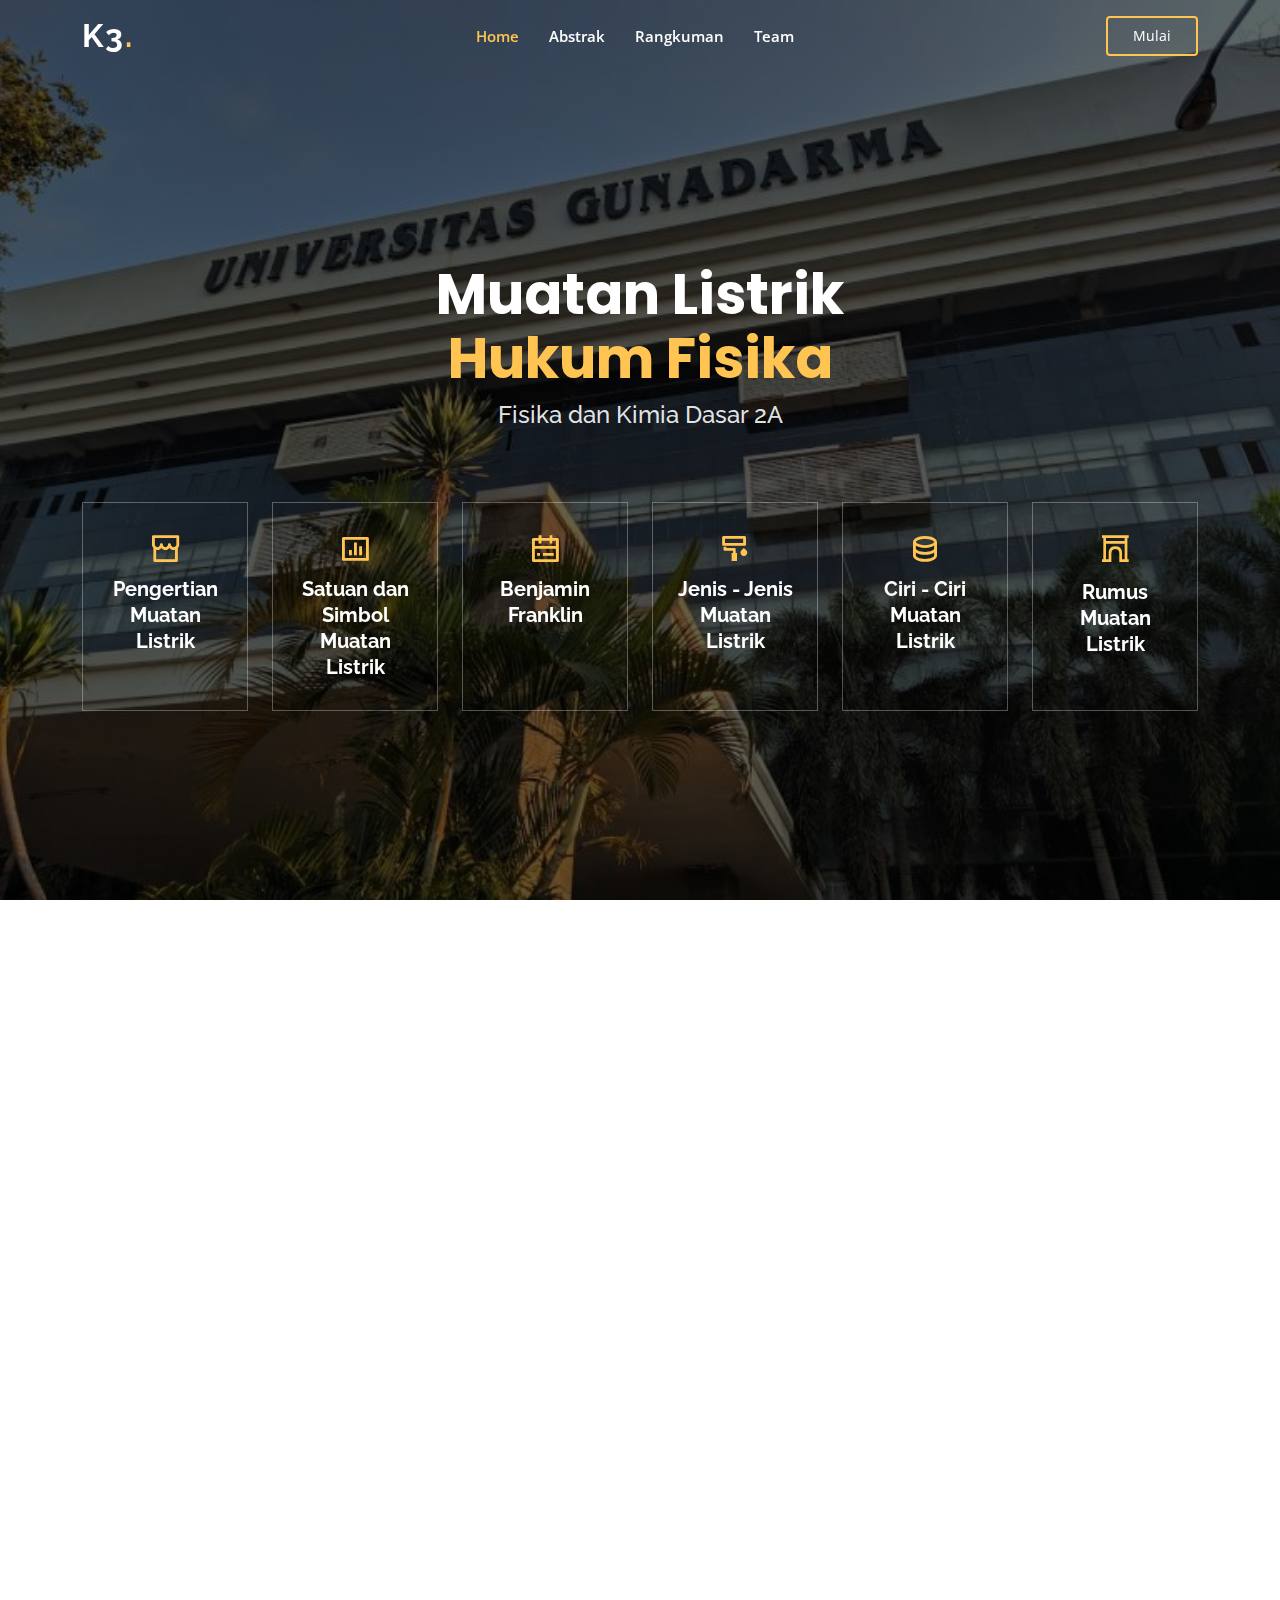
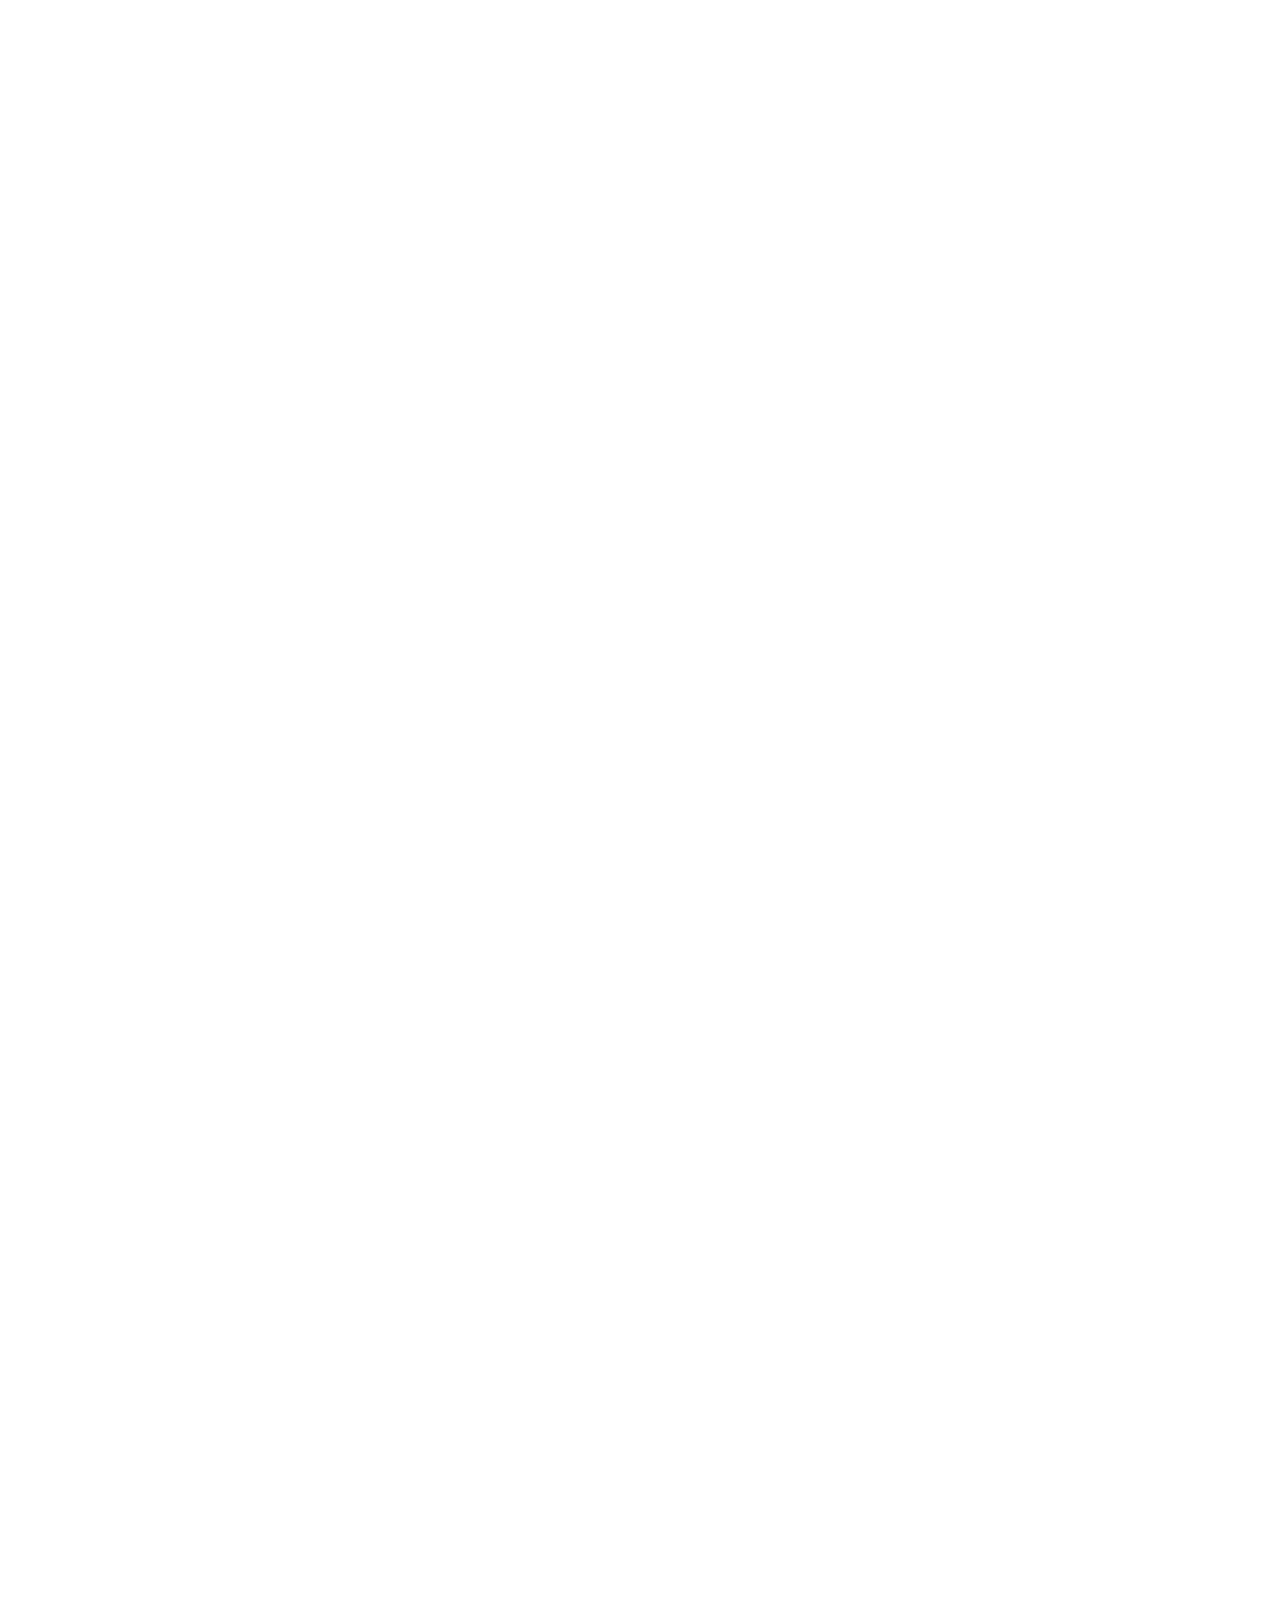
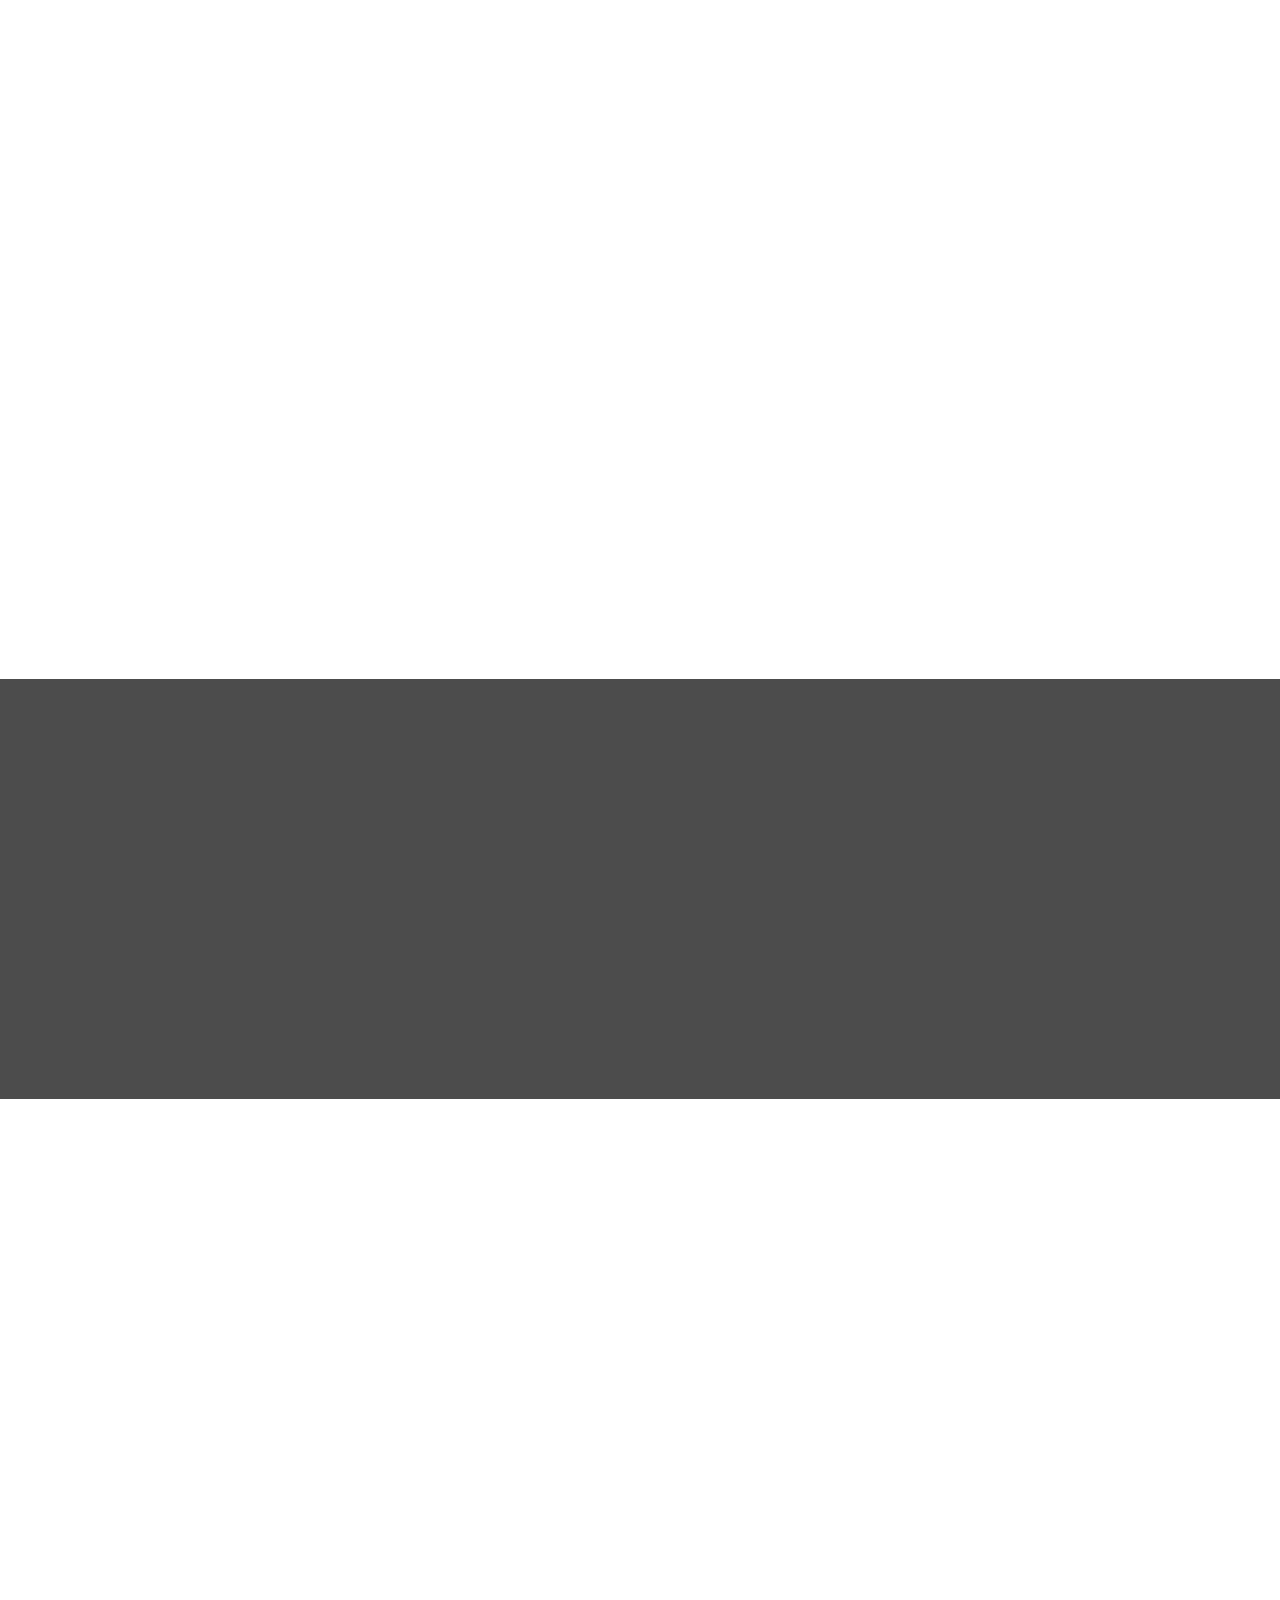
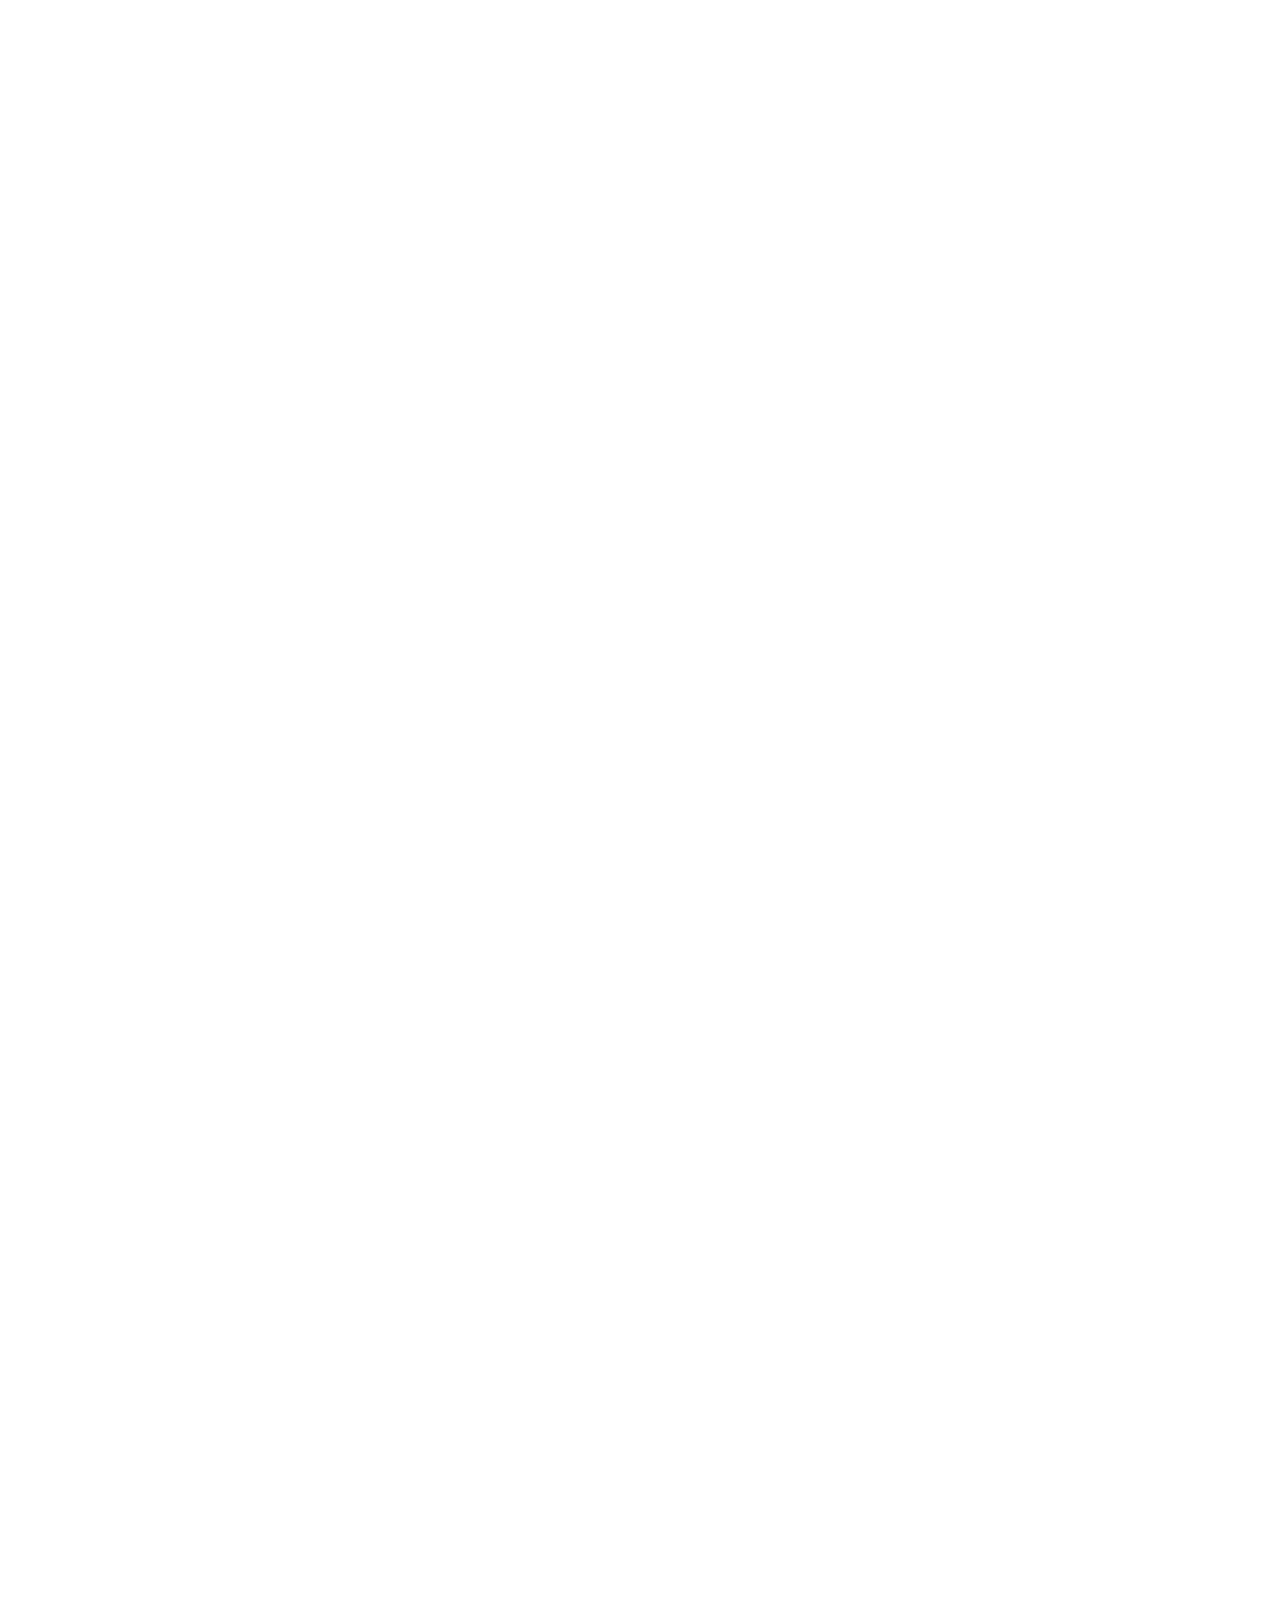
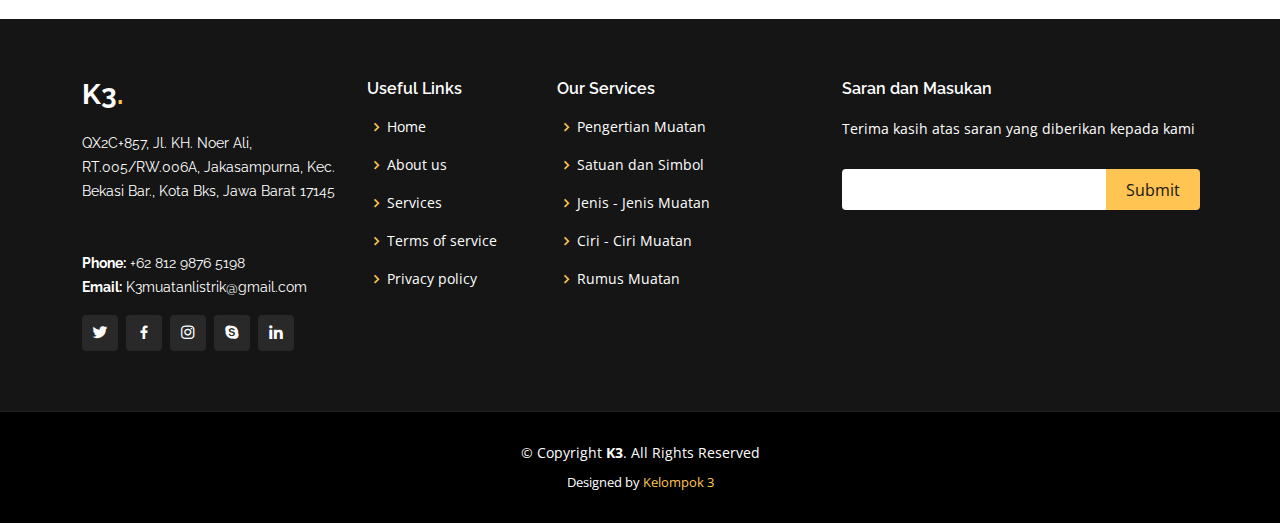
<file: index.html>
<!DOCTYPE html>
<html lang="en">

<head>
  <meta charset="utf-8">
  <meta content="width=device-width, initial-scale=1.0" name="viewport">

  <title>KELOMPOK 3 FISIKA DASAR 2A</title>
  <meta content="" name="description">
  <meta content="" name="keywords">

  <!-- Favicons -->
  <link href="assets/img/favicon.png" rel="icon">
  <link href="assets/img/apple-touch-icon.png" rel="apple-touch-icon">

  <!-- Google Fonts -->
  <link href="https://fonts.googleapis.com/css?family=Open+Sans:300,300i,400,400i,600,600i,700,700i|Raleway:300,300i,400,400i,500,500i,600,600i,700,700i|Poppins:300,300i,400,400i,500,500i,600,600i,700,700i" rel="stylesheet">

  <!-- Vendor CSS Files -->
  <link href="assets/vendor/aos/aos.css" rel="stylesheet">
  <link href="assets/vendor/bootstrap/css/bootstrap.min.css" rel="stylesheet">
  <link href="assets/vendor/bootstrap-icons/bootstrap-icons.css" rel="stylesheet">
  <link href="assets/vendor/boxicons/css/boxicons.min.css" rel="stylesheet">
  <link href="assets/vendor/glightbox/css/glightbox.min.css" rel="stylesheet">
  <link href="assets/vendor/remixicon/remixicon.css" rel="stylesheet">
  <link href="assets/vendor/swiper/swiper-bundle.min.css" rel="stylesheet">

  <!-- Template Main CSS File -->
  <link href="assets/css/style.css" rel="stylesheet">

</head>

<body>

  <!-- ======= Header ======= -->
  <header id="header" class="fixed-top ">
    <div class="container d-flex align-items-center justify-content-lg-between">

      <h1 class="logo me-auto me-lg-0"><a href="index.html">K3<span>.</span></a></h1>
      <!-- <a href="index.html" class="logo me-auto me-lg-0"><img src="assets/img/logo.png" alt="" class="img-fluid"></a>-->

      <nav id="navbar" class="navbar order-last order-lg-0">
        <ul>
          <li><a class="nav-link scrollto active" href="#hero">Home</a></li>
          <li><a class="nav-link scrollto" href="#about">Abstrak</a></li>
          <li><a class="nav-link scrollto" href="#services">Rangkuman</a></li>
          <li><a class="nav-link scrollto" href="#team">Team</a></li>
        </ul>
        <i class="bi bi-list mobile-nav-toggle"></i>
      </nav><!-- .navbar -->

      <a href="#about" class="get-started-btn scrollto">Mulai</a>

    </div>
  </header><!-- End Header -->

   <!-- ======= Hero Section ======= -->
   <section id="hero" class="d-flex align-items-center justify-content-center">
    <div class="container" data-aos="fade-up">

      <div class="row justify-content-center" data-aos="fade-up" data-aos-delay="150">
        <div class="col-xl-6 col-lg-8">
          <h1>Muatan Listrik
            <span>Hukum Fisika</span>
          </h1>
          <h2>Fisika dan Kimia Dasar 2A</h2>
        </div>
      </div>

      <div class="row gy-4 mt-5 justify-content-center" data-aos="zoom-in" data-aos-delay="250">
        <div class="col-xl-2 col-md-4">
          <div class="icon-box">
            <i class="ri-store-line"></i>
            <h3><a href="msejarahai.html">Pengertian Muatan Listrik</a></h3>
          </div>
        </div>
        <div class="col-xl-2 col-md-4">
          <div class="icon-box">
            <i class="ri-bar-chart-box-line"></i>
            <h3><a href="mdefinisiai.html">Satuan dan Simbol Muatan Listrik</a></h3>
          </div>
        </div>
        <div class="col-xl-2 col-md-4">
          <div class="icon-box">
            <i class="ri-calendar-todo-line"></i>
            <h3><a href="mperkembanganai.html">Benjamin Franklin</a></h3>
          </div>
        </div>
        <div class="col-xl-2 col-md-4">
          <div class="icon-box">
            <i class="ri-paint-brush-line"></i>
            <h3><a href="mdampakai.html">Jenis - Jenis Muatan Listrik</a></h3>
          </div>
        </div>
        <div class="col-xl-2 col-md-4">
          <div class="icon-box">
            <i class="ri-database-2-line"></i>
            <h3><a href="mbidangilmu.html">Ciri - Ciri Muatan Listrik</a></h3>
          </div>
        </div>
        <div class="col-xl-2 col-md-4">
          <div class="icon-box">
            <i class="bx bx-arch"></i>
            <h3><a href="mwebsiteai.html">Rumus Muatan Listrik</a></h3>
          </div>
        </div>
      </div>

    </div>
  </section><!-- End Hero -->

    <!-- ======= About Section ======= -->
    <section id="about" class="about">
      <div class="container" data-aos="fade-up">

        <div class="row">
          <div class="col-lg-6 order-1 order-lg-2" data-aos="fade-left" data-aos-delay="100">
            <img src="assets/img/DALL·E 2024-06-17 14.18.28 - A detailed educational illustration explaining electric charge. The image should show positive and negative charges with their symbols (+ and -), and .webp" class="img-fluid" alt="">
          </div>
          
          <div class="col-lg-6 pt-4 pt-lg-0 order-2 order-lg-1 content" data-aos="fade-right" data-aos-delay="100">
            <h3>Pengenalan Umum</h3>
            <p class="fst-italic">
            </p>
            
            <p class="col-lg-12 d-flex justify-content">
              Muatan listrik adalah properti intrinsik dari partikel subatomik yang memungkinkan mereka untuk berinteraksi melalui gaya elektromagnetik. Muatan ini dapat positif, seperti pada proton, atau negatif, seperti pada elektron. Partikel dengan muatan yang sama akan saling tolak-menolak, sementara partikel dengan muatan berlawanan akan saling tarik-menarik. Muatan listrik diukur dalam satuan coulomb dan tunduk pada hukum konservasi, yang menyatakan bahwa total muatan dalam sistem terisolasi tetap konstan. Konsep muatan listrik adalah dasar dari banyak fenomena fisik dan teknologi, termasuk aliran arus dalam rangkaian listrik dan interaksi kimia yang menghasilkan ikatan antar atom.
            </p>
            <p class="col-lg-12 d-flex justify-content">
              Muatan listrik didefinisikan berdasarkan pengamatan empiris sebagai properti intrinsik dari partikel subatomik yang menentukan bagaimana partikel tersebut berinteraksi dengan partikel lain melalui gaya elektromagnetik. Pengamatan ini termasuk perilaku tarik-menarik antara partikel bermuatan berlawanan dan tolak-menolak antara partikel bermuatan sama, serta efeknya pada medan listrik dan magnet di sekitarnya. Definisi ini didasarkan pada eksperimen dan teori yang telah dikembangkan selama bertahun-tahun dalam fisika dan kimia.
            </p>
          </div>
        </div>

      </div>
    </section><!-- End About Section -->

    <!-- ======= Services Section ======= -->
    <section id="services" class="services">
      <div class="container" data-aos="fade-up">

        <div class="section-title">
          <h2>KELOMPOK 3</h2>
          <p>Rangkuman Materi Muatan Listrik</p>
        </div>

        <div class="row">
          <div class="col-lg-4 col-md-6 d-flex align-items-stretch" data-aos="zoom-in" data-aos-delay="100">
            <div class="icon-box">
              <div class="icon"><i class="bx bxl-dribbble"></i></div>
              <h4><a href="">Pengertian Muatan Listrik</a></h4>
              <p>
                1.  Muatan listrik adalah sifat partikel yang tarik-menarik atau tolak-menolak.
              </p>
              <p>
                2.	Ditemukan oleh Benjamin Franklin melalui percobaan gesekan.
              </p>
              <p>
                3.  Gesekan memindahkan elektron, membuat benda bermuatan positif/negatif.
              </p>
              <p>
                4.	Muatan total dalam sistem tertutup selalu konstan (Hukum Kekekalan Muatan).
              </p>
              <p>
                5.	Muatan benda dapat diketahui dengan menggosok atau mendekatkan benda lain.
              </p>
              <p>
                6.	Penemuan Franklin penting untuk kemajuan ilmu kelistrikan.
              </p>
            </div>
          </div>

          <div class="col-lg-4 col-md-6 d-flex align-items-stretch mt-4 mt-md-0" data-aos="zoom-in" data-aos-delay="200">
            <div class="icon-box">
              <div class="icon"><i class="bx bx-file"></i></div>
              <h4><a href="">Satuan dan Simbol Muatan Listrik</a></h4>
              <p>
                1.  Satuan muatan listrik: Coulomb (C), simbol Q.
              </p>
              <p>
                2.  Mewakili: Muatan positif (proton) atau negatif (elektron).
              </p>
              <p>
                3.  Manfaat: Mempermudah penelitian listrik dan magnetisme (atom, proton, elektron) oleh peneliti di seluruh dunia.
              </p>
              <p>
                4.  Jumlah muatan: Ditentukan oleh jumlah total atom.
              </p>
              <p>
                5.  Muatan positif: Kekurangan elektron.
              </p>
              <p>
                6.  Muatan negatif: Kekurangan proton.
              </p>
              <p>
                7.  Penemu nilai kuantitatif: Robert A. Millikan.
              </p>
              <p>
                8.  Nilai 1 muatan listrik: 1.602 × 10⁻¹⁹ coulomb.
              </p>
              <p>
                9.  Muatan proton: 1.602 × 10⁻¹⁹ coulomb.
              </p>
              <p>
                10. Muatan elektron: 1.602 × 10⁻¹⁹ coulomb.
              </p>
            </div>
          </div>

          <div class="col-lg-4 col-md-6 d-flex align-items-stretch mt-4 mt-lg-0" data-aos="zoom-in" data-aos-delay="300">
            <div class="icon-box">
              <div class="icon"><i class="bx bx-tachometer"></i></div>
              <h4><a href="">Benjamin Franklin</a></h4>
              <p>
              <b>Tokoh:</b> Benjamin Franklin (1706-1790)
              </p>
              <p>
              <b>Pekerjaan:</b> Ilmuwan, penulis, jurnalis, penerbit, diplomat.
              </p>
              <p>
              <b>Penemuan:</b> Penangkal petir, muatan listrik (percobaan layang-layang & batang karet), dll.
              </p>
              <p>
              <b>Kontribusi:</b> Deklarasi Kemerdekaan Amerika, gubernur Pennsylvania, kantor pos pertama AS, perpustakaan umum pertama AS.
              </p>
              <p>
              <b>Kesimpulan:</b> Ilmuwan dan diplomat berjasa, penemu penting, tokoh bersejarah yang dihormati.
              </p>
            </div>
          </div>

          <div class="col-lg-4 col-md-6 d-flex align-items-stretch mt-4" data-aos="zoom-in" data-aos-delay="100">
            <div class="icon-box">
              <div class="icon"><i class="bx bx-world"></i></div>
              <h4><a href="">Jenis - Jenis Muatan Listrik</a></h4>
              <p>
                1.	<b>Dua jenis muatan:</b> Positif dan negatif.
              </p>
              <p>
                2.  <b>Sifat:</b> Muatan sejenis tolak-menolak, muatan berbeda tarik-menarik.
              </p>
              <p>
                3.  <b>Penentuan:</b>
              </p>
              <p>
                •   Lebih banyak elektron: Negatif.
              </p>
              <p>
                •	  Lebih banyak proton: Positif.
              </p>
              <p>
                •   Jumlah sama: Netral.
              </p>
              <p>
                4.  <b>Catatan:</b>
              </p>
              <p>
                •   Dasar ilmu kelistrikan.
              </p>
              <p>
                •   Muatan dapat berpindah melalui gesekan.
              </p>
              <p>
              <b>Kesimpulan:</b>
              </p>
              <p>
                Muatan listrik penting untuk ilmu kelistrikan dan dapat ditentukan berdasarkan jumlah proton dan elektron.
              </p>
            </div>
          </div>

          <div class="col-lg-4 col-md-6 d-flex align-items-stretch mt-4" data-aos="zoom-in" data-aos-delay="200">
            <div class="icon-box">
              <div class="icon"><i class="bx bx-slideshow"></i></div>
              <h4><a href="">Ciri - Ciri Muatan Listrik</a></h4>
              <p>
                1.	Dua Jenis: Positif (proton) dan negatif (elektron).
              </p>
              <p>
                2.  Kekal: Tidak dapat diciptakan atau dimusnahkan.
              </p>
              <p>
                3.	Tarik-menarik/Tolak-menolak: Tergantung jenis muatan.
              </p>
              <p>
                4.  Besaran Fisika: Dapat diukur dengan satuan Coulomb (C) dan simbol Q.
              </p>
            </div>
          </div>

          <div class="col-lg-4 col-md-6 d-flex align-items-stretch mt-4" data-aos="zoom-in" data-aos-delay="300">
            <div class="icon-box">
              <div class="icon"><i class="bx bx-arch"></i></div>
              <h4><a href="mwebsiteai.html">Rumus Muatan Listrik</a></h4>
              <p>
              <b>Rumus Muatan Listrik dari Hukum Coulomb:</b>
              </p>
              <p>
                F = k * (q1 * q2) / r²
              </p>
              <p>
              <b>Keterangan:</b>
              </p>
              <p>
                • F = Gaya tarik/tolak (N)
              </p>
              <p>
                • q1 = Muatan 1 (C)
              </p>
              <p>
                • q2 = Muatan 2 (C)
              </p>
              <p>
                • r = Jarak (m)
              </p>
              <p>
                • k = Konstanta Coulomb (9 x 10⁹ Nm²/C²)
              </p>
              <p>
              <b>Hukum Coulomb:</b>
              </p>
              <p>
                Gaya tarik/tolak sebanding dengan muatan dan berbanding terbalik dengan kuadrat jarak.
              </p>
              <p>
                Penemu:
              </p>
              <p>
                Charles Augustin de Coulomb
              </p>
            </div>
          </div>

        </div>

      </div>
    </section><!-- End Services Section -->

    <!-- ======= Counts Section ======= -->
    <section id="counts" class="counts">
      <div class="container" data-aos="fade-up">

        <div class="row no-gutters">
          <div class="image col-xl-5 d-flex align-items-stretch justify-content-center justify-content-lg-start" data-aos="fade-right" data-aos-delay="100"></div>
          <div class="col-xl-7 ps-4 ps-lg-5 pe-4 pe-lg-1 d-flex align-items-stretch" data-aos="fade-left" data-aos-delay="100">
            <div class="content d-flex flex-column justify-content-center">
              <h3>Daftar Pustaka</h3>
              <p><b>
                1. Pengertian Muatan Listrik
              </b></p>
              <p>
                • Kamal, N. 2023. Muatan Listrik: Pengertian, Jenis, Ciri-Ciri dan Rumusnya. Gramedia Literasi. [1](https://www.gramedia.com/literasi/muatan-listrik/)
              </p>
              <p><b>
                2. Satuan dan Simbol Muatan Listrik
              </b></p>
              <p>
                • Anwar, Ilham Choirul. 2021. Rangkuman Muatan Listrik: Simbol, Sifat, & Besarannya dalam Fisika. Tirto.id. [2](https://tirto.id/rangkuman-muatan-listrik-simbol-sifat-besarannya-dalam-fisika-giHv)
              </p>
              <p><b>
                3. Benjamin Franklin 
              </b></p>
              <p>
                • Benjamin Franklin. 2024. Wikipedia bahasa Indonesia. [5](https://id.wikipedia.org/wiki/Benjamin_Franklin)
              </p>
              <p><b>
                4. Jenis - Jenis Muatan Listrik
              </b></p>
              <p>
                • Nurhakim, Ahmad & Mukti, Cecep Saeful. 2023. Materi Muatan Listrik, Jenis, Rumus dan Contoh Soal. Quipper. [10](https://www.quipper.com/id/blog/mapel/fisika/muatan-listrik/)
              </p>
              <p><b>
                5. Ciri - Ciri Muatan Listrik
              </b></p>
              <p>
                • Anwar, Ilham Choirul. 2021. Rangkuman Muatan Listrik: Simbol, Sifat, & Besarannya dalam Fisika. Tirto.id. [2](https://tirto.id/rangkuman-muatan-listrik-simbol-sifat-besarannya-dalam-fisika-giHv)
              </p>
              <p><b>
                6. Rumus Muatan Listrik
              </b></p>
              <p>
                • Kamal, N. 2023. Muatan Listrik: Pengertian, Jenis, Ciri-Ciri dan Rumusnya. Gramedia Literasi. [1](https://www.gramedia.com/literasi/muatan-listrik/)
              </p>
            </div><!-- End .content-->
          </div>
        </div>

      </div>
    </section><!-- End Counts Section -->

    <!-- ======= Testimonials Section ======= -->
    <section id="testimonials" class="testimonials">
      <div class="container" data-aos="zoom-in">

        <div class="testimonials-slider swiper" data-aos="fade-up" data-aos-delay="100">
          <div class="swiper-wrapper">

            <div class="swiper-slide">
              <div class="testimonial-item">
                <img src="assets/img/testimonials/WhatsApp Image 2024-07-04 at 10.57.29.jpeg" class="testimonial-img" alt="">
                <h3>Adityo Darma Judhistira</h3>
                <h4>50423059</h4>
                <p>
                  <i class="bx bxs-quote-alt-left quote-icon-left"></i>
                  Tidak ada yang sempurna selain sampoerna.
                  <i class="bx bxs-quote-alt-right quote-icon-right"></i>
                </p>
              </div>
            </div><!-- End testimonial item -->

            <div class="swiper-slide">
              <div class="testimonial-item">
                <img src="assets/img/testimonials/WhatsApp Image 2024-07-04 at 10.57.09.jpeg" class="testimonial-img" alt="">
                <h3>Fikri Hafidz Tyan</h3>
                <h4>50423509</h4>
                <p>
                  <i class="bx bxs-quote-alt-left quote-icon-left"></i>
                  Masalah bisa membuat kita dewasa, maka sering - seringlah bermasalah.
                  <i class="bx bxs-quote-alt-right quote-icon-right"></i>
                </p>
              </div>
            </div><!-- End testimonial item -->

            <div class="swiper-slide">
              <div class="testimonial-item">
                <img src="assets/img/testimonials/IMG_20240704_110146.png" class="testimonial-img" alt="">
                <h3>Nisrina Zanirah</h3>
                <h4>51423110</h4>
                <p>
                  <i class="bx bxs-quote-alt-left quote-icon-left"></i>
                  Every wave of life reach us for a reason.
                  <i class="bx bxs-quote-alt-right quote-icon-right"></i>
                </p>
              </div>
            </div><!-- End testimonial item -->

            <div class="swiper-slide">
              <div class="testimonial-item">
                <img src="assets/img/testimonials/WhatsApp Image 2024-07-04 at 10.56.36.jpeg" class="testimonial-img" alt="">
                <h3>Muhammad Azriel Hamzah</h3>
                <h4>50423872</h4>
                <p>
                  <i class="bx bxs-quote-alt-left quote-icon-left"></i>
                  Jangan tinggalkan yang baik demi yang menarik.
                  <i class="bx bxs-quote-alt-right quote-icon-right"></i>
                </p>
              </div>
            </div><!-- End testimonial item -->

            <div class="swiper-slide">
              <div class="testimonial-item">
                <img src="assets/img/testimonials/WhatsApp Image 2024-07-04 at 10.57.09 (1).jpeg" class="testimonial-img" alt="">
                <h3>M. Riza Aulia</h3>
                <h4>50423734</h4>
                <p>
                  <i class="bx bxs-quote-alt-left quote-icon-left"></i>
                  Masa depan itu sama seperti kumpulun tempe, tidak ada yang tahu xixi.
                  <i class="bx bxs-quote-alt-right quote-icon-right"></i>
                </p>
              </div>
            </div><!-- End testimonial item -->

          </div>
          <div class="swiper-pagination"></div>
        </div>

      </div>
    </section><!-- End Testimonials Section -->

    <!-- ======= Team Section ======= -->
    <section id="team" class="team">
      <div class="container" data-aos="fade-up">

        <div class="section-title">
          <h2>Team</h2>
          <p>Check our Team</p>
        </div>

        <div class="row">

          <div class="col-lg-3 col-md-6 d-flex align-items-stretch">
            <div class="member" data-aos="fade-up" data-aos-delay="100">
              <div class="member-img">
                <img src="assets/img/team/resized_image_2176x3264.jpeg" class="img-fluid" alt="">
                <div class="social">
                  <a href=""><i class="bi bi-twitter"></i></a>
                  <a href=""><i class="bi bi-facebook"></i></a>
                  <a href="https://www.instagram.com/a.drma?utm_source=ig_web_button_share_sheet&igsh=ZDNlZDc0MzIxNw=="><i class="bi bi-instagram"></i></a>
                  <a href=""><i class="bi bi-linkedin"></i></a>
                </div>
              </div>
              <div class="member-info">
                <h4>Adityo Darma Judhistira</h4>
                <span>Ketua Kelompok</span>
              </div>
            </div>
          </div>

          <div class="col-lg-3 col-md-6 d-flex align-items-stretch">
            <div class="member" data-aos="fade-up" data-aos-delay="200">
              <div class="member-img">
                <img src="assets/img/team/WhatsApp Image 2024-07-03 at 22.03.30.jpeg" class="img-fluid" alt="">
                <div class="social">
                  <a href=""><i class="bi bi-twitter"></i></a>
                  <a href=""><i class="bi bi-facebook"></i></a>
                  <a href="https://www.instagram.com/fikrizyn?utm_source=ig_web_button_share_sheet&igsh=ZDNlZDc0MzIxNw=="><i class="bi bi-instagram"></i></a>
                  <a href=""><i class="bi bi-linkedin"></i></a>
                </div>
              </div>
              <div class="member-info">
                <h4>Fikri Hafidz Tyan</h4>
                <span>Anggota Kelompok</span>
              </div>
            </div>
          </div>

          <div class="col-lg-3 col-md-6 d-flex align-items-stretch">
            <div class="member" data-aos="fade-up" data-aos-delay="300">
              <div class="member-img">
                <img src="assets/img/team/resized_image_2.jpeg" class="img-fluid" alt="">
                <div class="social">
                  <a href=""><i class="bi bi-twitter"></i></a>
                  <a href=""><i class="bi bi-facebook"></i></a>
                  <a href="https://www.instagram.com/nisryna.fufu/?utm_source=ig_web_button_share_sheet"><i class="bi bi-instagram"></i></a>
                  <a href=""><i class="bi bi-linkedin"></i></a>
                </div>
              </div>
              <div class="member-info">
                <h4>Nisrina Zanirah</h4>
                <span>Anggota Kelompok</span>
              </div>
            </div>
          </div>

          <div class="col-lg-3 col-md-6 d-flex align-items-stretch">
            <div class="member" data-aos="fade-up" data-aos-delay="400">
              <div class="member-img">
                <img src="assets/img/team/resized_image_3.jpeg" class="img-fluid" alt="">
                <div class="social">
                  <a href=""><i class="bi bi-twitter"></i></a>
                  <a href=""><i class="bi bi-facebook"></i></a>
                  <a href="https://www.instagram.com/ell09._?utm_source=ig_web_button_share_sheet&igsh=ZDNlZDc0MzIxNw=="><i class="bi bi-instagram"></i></a>
                  <a href=""><i class="bi bi-linkedin"></i></a>
                </div>
              </div>
              <div class="member-info">
                <h4>Muhammad Azriel Hamzah</h4>
                <span>Anggota Kelompok</span>
              </div>
            </div>
          </div>

          <div class="col-lg-3 col-md-6 d-flex align-items-stretch">
            <div class="member" data-aos="fade-up" data-aos-delay="500">
              <div class="member-img">
                <img src="assets/img/team/resized_image_1.jpeg" class="img-fluid" alt="">
                <div class="social">
                  <a href=""><i class="bi bi-twitter"></i></a>
                  <a href=""><i class="bi bi-facebook"></i></a>
                  <a href="https://www.instagram.com/youriz_?utm_source=ig_web_button_share_sheet&igsh=ZDNlZDc0MzIxNw=="><i class="bi bi-instagram"></i></a>
                  <a href=""><i class="bi bi-linkedin"></i></a>
                </div>
              </div>
              <div class="member-info">
                <h4>M. Riza Aulia</h4>
                <span>Anggota Kelompok</span>
              </div>
            </div>
          </div>

        </div>

      </div>
    </section><!-- End Team Section -->

    <!-- ======= Contact Section ======= -->
    <section id="contact" class="contact">
      <div class="container" data-aos="fade-up">

        <div class="section-title">
          <h2>Contact</h2>
          <p>Contact Us</p>
        </div>

        <div class="mapouter">
          <div class="gmap_canvas">
            <iframe id="gmap_canvas" src="https://maps.google.com/maps?q=Gunadarma+University+Campus+J1&t=&z=13&ie=UTF8&iwloc=&output=embed" style="border:0; width: 100%; height: 270px;" frameborder="0" scrolling="no" marginheight="0" marginwidth="0"></iframe>
            <a href="https://online-timer.me/">online timer</a><br>
            <a href="https://www.mapembed.net">google map net</a>
          </div>
        </div>
        
        <style>
          .mapouter {
            position: relative;
            text-align: right;
            height: 270px;
            width: 100%;
          }
          .gmap_canvas {
            overflow: hidden;
            background: none !important;
            height: 270px;
            width: 100%;
          }
        </style>
        

        <div class="row mt-5">

          <div class="col-lg-4">
            <div class="info">
              <div class="address">
                <i class="bi bi-geo-alt"></i>
                <h4>Location:</h4>
                <p>QX2C+857, Jl. KH. Noer Ali, RT.005/RW.006A, Jakasampurna, Kec. Bekasi Bar., Kota Bks, Jawa Barat 17145</p>
              </div>

              <div class="email">
                <i class="bi bi-envelope"></i>
                <h4>Email:</h4>
                <p>K3muatanlistrik@gmail.com</p>
              </div>

              <div class="phone">
                <i class="bi bi-phone"></i>
                <h4>Call:</h4>
                <p>+62 812 9876 5198</p>
              </div>

            </div>

          </div>

          <div class="col-lg-8 mt-5 mt-lg-0">

            <form action="forms/contact.php" method="post" role="form" class="php-email-form">
              <div class="row">
                <div class="col-md-6 form-group">
                  <input type="text" name="name" class="form-control" id="name" placeholder="Your Name" required>
                </div>
                <div class="col-md-6 form-group mt-3 mt-md-0">
                  <input type="email" class="form-control" name="email" id="email" placeholder="Your Email" required>
                </div>
              </div>
              <div class="form-group mt-3">
                <input type="text" class="form-control" name="subject" id="subject" placeholder="Subject" required>
              </div>
              <div class="form-group mt-3">
                <textarea class="form-control" name="message" rows="5" placeholder="Message" required></textarea>
              </div>
              <div class="my-3">
                <div class="loading">Loading</div>
                <div class="error-message"></div>
                <div class="sent-message">Your message has been sent. Thank you!</div>
              </div>
              <div class="text-center"><button type="submit">Send Message</button></div>
            </form>

          </div>

        </div>

      </div>
    </section><!-- End Contact Section -->

  </main><!-- End #main -->

  <!-- ======= Footer ======= -->
  <footer id="footer">
    <div class="footer-top">
      <div class="container">
        <div class="row">

          <div class="col-lg-3 col-md-6">
            <div class="footer-info">
              <h3>K3<span>.</span></h3>
              <p>
                QX2C+857, Jl. KH. Noer Ali, RT.005/RW.006A, Jakasampurna, Kec. Bekasi Bar., Kota Bks, Jawa Barat 17145 <br>
                <br><br>
                <strong>Phone:</strong> +62 812 9876 5198<br>
                <strong>Email:</strong> K3muatanlistrik@gmail.com<br>
              </p>
              <div class="social-links mt-3">
                <a href="#" class="twitter"><i class="bx bxl-twitter"></i></a>
                <a href="#" class="facebook"><i class="bx bxl-facebook"></i></a>
                <a href="#" class="instagram"><i class="bx bxl-instagram"></i></a>
                <a href="#" class="google-plus"><i class="bx bxl-skype"></i></a>
                <a href="#" class="linkedin"><i class="bx bxl-linkedin"></i></a>
              </div>
            </div>
          </div>

          <div class="col-lg-2 col-md-6 footer-links">
            <h4>Useful Links</h4>
            <ul>
              <li><i class="bx bx-chevron-right"></i> <a href="#">Home</a></li>
              <li><i class="bx bx-chevron-right"></i> <a href="#">About us</a></li>
              <li><i class="bx bx-chevron-right"></i> <a href="#">Services</a></li>
              <li><i class="bx bx-chevron-right"></i> <a href="#">Terms of service</a></li>
              <li><i class="bx bx-chevron-right"></i> <a href="#">Privacy policy</a></li>
            </ul>
          </div>

          <div class="col-lg-3 col-md-6 footer-links">
            <h4>Our Services</h4>
            <ul>
              <li><i class="bx bx-chevron-right"></i> <a href="#">Pengertian Muatan</a></li>
              <li><i class="bx bx-chevron-right"></i> <a href="#">Satuan dan Simbol</a></li>
              <li><i class="bx bx-chevron-right"></i> <a href="#">Jenis - Jenis Muatan</a></li>
              <li><i class="bx bx-chevron-right"></i> <a href="#">Ciri - Ciri Muatan</a></li>
              <li><i class="bx bx-chevron-right"></i> <a href="#">Rumus Muatan</a></li>
            </ul>
          </div>

          <div class="col-lg-4 col-md-6 footer-newsletter">
            <h4>Saran dan Masukan</h4>
            <p>Terima kasih atas saran yang diberikan kepada kami</p>
            <form action="" method="post">
              <input type="email" name="email"><input type="submit" value="Submit">
            </form>

          </div>

        </div>
      </div>
    </div>

    <div class="container">
      <div class="copyright">
        &copy; Copyright <strong><span>K3</span></strong>. All Rights Reserved
      </div>
      <div class="credits">
        Designed by <a href="#">Kelompok 3</a>
      </div>
    </div>
  </footer><!-- End Footer -->

  <div id="preloader"></div>
  <a href="#" class="back-to-top d-flex align-items-center justify-content-center"><i class="bi bi-arrow-up-short"></i></a>

  <!-- Vendor JS Files -->
  <script src="assets/vendor/purecounter/purecounter_vanilla.js"></script>
  <script src="assets/vendor/aos/aos.js"></script>
  <script src="assets/vendor/bootstrap/js/bootstrap.bundle.min.js"></script>
  <script src="assets/vendor/glightbox/js/glightbox.min.js"></script>
  <script src="assets/vendor/isotope-layout/isotope.pkgd.min.js"></script>
  <script src="assets/vendor/swiper/swiper-bundle.min.js"></script>
  <script src="assets/vendor/php-email-form/validate.js"></script>

  <!-- Template Main JS File -->
  <script src="assets/js/main.js"></script>

</body>

</html>
</file>
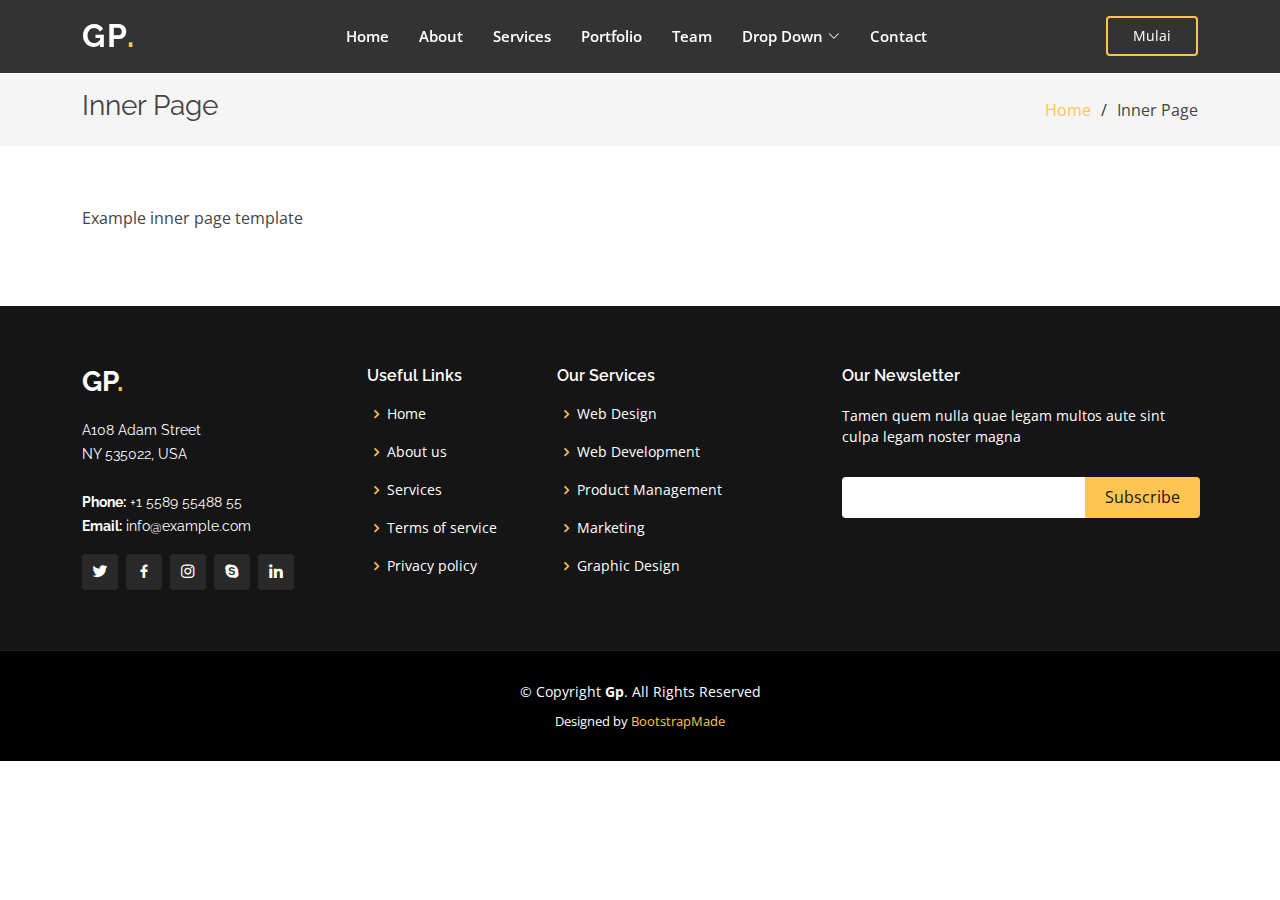
<file: inner-page.html>
<!DOCTYPE html>
<html lang="en">

<head>
  <meta charset="utf-8">
  <meta content="width=device-width, initial-scale=1.0" name="viewport">

  <title>Inner Page - Gp Bootstrap Template</title>
  <meta content="" name="description">
  <meta content="" name="keywords">

  <!-- Favicons -->
  <link href="assets/img/favicon.png" rel="icon">
  <link href="assets/img/apple-touch-icon.png" rel="apple-touch-icon">

  <!-- Google Fonts -->
  <link href="https://fonts.googleapis.com/css?family=Open+Sans:300,300i,400,400i,600,600i,700,700i|Raleway:300,300i,400,400i,500,500i,600,600i,700,700i|Poppins:300,300i,400,400i,500,500i,600,600i,700,700i" rel="stylesheet">

  <!-- Vendor CSS Files -->
  <link href="assets/vendor/aos/aos.css" rel="stylesheet">
  <link href="assets/vendor/bootstrap/css/bootstrap.min.css" rel="stylesheet">
  <link href="assets/vendor/bootstrap-icons/bootstrap-icons.css" rel="stylesheet">
  <link href="assets/vendor/boxicons/css/boxicons.min.css" rel="stylesheet">
  <link href="assets/vendor/glightbox/css/glightbox.min.css" rel="stylesheet">
  <link href="assets/vendor/remixicon/remixicon.css" rel="stylesheet">
  <link href="assets/vendor/swiper/swiper-bundle.min.css" rel="stylesheet">

  <!-- Template Main CSS File -->
  <link href="assets/css/style.css" rel="stylesheet">

  <!-- =======================================================
  * Template Name: Gp
  * Updated: Nov 25 2023 with Bootstrap v5.3.2
  * Template URL: https://bootstrapmade.com/gp-free-multipurpose-html-bootstrap-template/
  * Author: BootstrapMade.com
  * License: https://bootstrapmade.com/license/
  ======================================================== -->
</head>

<body>

  <!-- ======= Header ======= -->
  <header id="header" class="fixed-top header-inner-pages">
    <div class="container d-flex align-items-center justify-content-lg-between">

      <h1 class="logo me-auto me-lg-0"><a href="index.html">Gp<span>.</span></a></h1>
      <!-- Uncomment below if you prefer to use an image logo -->
      <!-- <a href="index.html" class="logo me-auto me-lg-0"><img src="assets/img/logo.png" alt="" class="img-fluid"></a>-->

      <nav id="navbar" class="navbar order-last order-lg-0">
        <ul>
          <li><a class="nav-link scrollto " href="#hero">Home</a></li>
          <li><a class="nav-link scrollto" href="#about">About</a></li>
          <li><a class="nav-link scrollto" href="#services">Services</a></li>
          <li><a class="nav-link scrollto " href="#portfolio">Portfolio</a></li>
          <li><a class="nav-link scrollto" href="#team">Team</a></li>
          <li class="dropdown"><a href="#"><span>Drop Down</span> <i class="bi bi-chevron-down"></i></a>
            <ul>
              <li><a href="#">Drop Down 1</a></li>
              <li class="dropdown"><a href="#"><span>Deep Drop Down</span> <i class="bi bi-chevron-right"></i></a>
                <ul>
                  <li><a href="#">Deep Drop Down 1</a></li>
                  <li><a href="#">Deep Drop Down 2</a></li>
                  <li><a href="#">Deep Drop Down 3</a></li>
                  <li><a href="#">Deep Drop Down 4</a></li>
                  <li><a href="#">Deep Drop Down 5</a></li>
                </ul>
              </li>
              <li><a href="#">Drop Down 2</a></li>
              <li><a href="#">Drop Down 3</a></li>
              <li><a href="#">Drop Down 4</a></li>
            </ul>
          </li>
          <li><a class="nav-link scrollto" href="#contact">Contact</a></li>
        </ul>
        <i class="bi bi-list mobile-nav-toggle"></i>
      </nav><!-- .navbar -->

      <a href="#about" class="get-started-btn scrollto">Mulai</a>

    </div>
  </header><!-- End Header -->

  <main id="main">

    <!-- ======= Breadcrumbs ======= -->
    <section class="breadcrumbs">
      <div class="container">

        <div class="d-flex justify-content-between align-items-center">
          <h2>Inner Page</h2>
          <ol>
            <li><a href="index.html">Home</a></li>
            <li>Inner Page</li>
          </ol>
        </div>

      </div>
    </section><!-- End Breadcrumbs -->

    <section class="inner-page">
      <div class="container">
        <p>
          Example inner page template
        </p>
      </div>
    </section>

  </main><!-- End #main -->

  <!-- ======= Footer ======= -->
  <footer id="footer">
    <div class="footer-top">
      <div class="container">
        <div class="row">

          <div class="col-lg-3 col-md-6">
            <div class="footer-info">
              <h3>Gp<span>.</span></h3>
              <p>
                A108 Adam Street <br>
                NY 535022, USA<br><br>
                <strong>Phone:</strong> +1 5589 55488 55<br>
                <strong>Email:</strong> info@example.com<br>
              </p>
              <div class="social-links mt-3">
                <a href="#" class="twitter"><i class="bx bxl-twitter"></i></a>
                <a href="#" class="facebook"><i class="bx bxl-facebook"></i></a>
                <a href="#" class="instagram"><i class="bx bxl-instagram"></i></a>
                <a href="#" class="google-plus"><i class="bx bxl-skype"></i></a>
                <a href="#" class="linkedin"><i class="bx bxl-linkedin"></i></a>
              </div>
            </div>
          </div>

          <div class="col-lg-2 col-md-6 footer-links">
            <h4>Useful Links</h4>
            <ul>
              <li><i class="bx bx-chevron-right"></i> <a href="#">Home</a></li>
              <li><i class="bx bx-chevron-right"></i> <a href="#">About us</a></li>
              <li><i class="bx bx-chevron-right"></i> <a href="#">Services</a></li>
              <li><i class="bx bx-chevron-right"></i> <a href="#">Terms of service</a></li>
              <li><i class="bx bx-chevron-right"></i> <a href="#">Privacy policy</a></li>
            </ul>
          </div>

          <div class="col-lg-3 col-md-6 footer-links">
            <h4>Our Services</h4>
            <ul>
              <li><i class="bx bx-chevron-right"></i> <a href="#">Web Design</a></li>
              <li><i class="bx bx-chevron-right"></i> <a href="#">Web Development</a></li>
              <li><i class="bx bx-chevron-right"></i> <a href="#">Product Management</a></li>
              <li><i class="bx bx-chevron-right"></i> <a href="#">Marketing</a></li>
              <li><i class="bx bx-chevron-right"></i> <a href="#">Graphic Design</a></li>
            </ul>
          </div>

          <div class="col-lg-4 col-md-6 footer-newsletter">
            <h4>Our Newsletter</h4>
            <p>Tamen quem nulla quae legam multos aute sint culpa legam noster magna</p>
            <form action="" method="post">
              <input type="email" name="email"><input type="submit" value="Subscribe">
            </form>

          </div>

        </div>
      </div>
    </div>

    <div class="container">
      <div class="copyright">
        &copy; Copyright <strong><span>Gp</span></strong>. All Rights Reserved
      </div>
      <div class="credits">
        <!-- All the links in the footer should remain intact. -->
        <!-- You can delete the links only if you purchased the pro version. -->
        <!-- Licensing information: https://bootstrapmade.com/license/ -->
        <!-- Purchase the pro version with working PHP/AJAX contact form: https://bootstrapmade.com/gp-free-multipurpose-html-bootstrap-template/ -->
        Designed by <a href="https://bootstrapmade.com/">BootstrapMade</a>
      </div>
    </div>
  </footer><!-- End Footer -->

  <div id="preloader"></div>
  <a href="#" class="back-to-top d-flex align-items-center justify-content-center"><i class="bi bi-arrow-up-short"></i></a>

  <!-- Vendor JS Files -->
  <script src="assets/vendor/purecounter/purecounter_vanilla.js"></script>
  <script src="assets/vendor/aos/aos.js"></script>
  <script src="assets/vendor/bootstrap/js/bootstrap.bundle.min.js"></script>
  <script src="assets/vendor/glightbox/js/glightbox.min.js"></script>
  <script src="assets/vendor/isotope-layout/isotope.pkgd.min.js"></script>
  <script src="assets/vendor/swiper/swiper-bundle.min.js"></script>
  <script src="assets/vendor/php-email-form/validate.js"></script>

  <!-- Template Main JS File -->
  <script src="assets/js/main.js"></script>

</body>

</html>
</file>
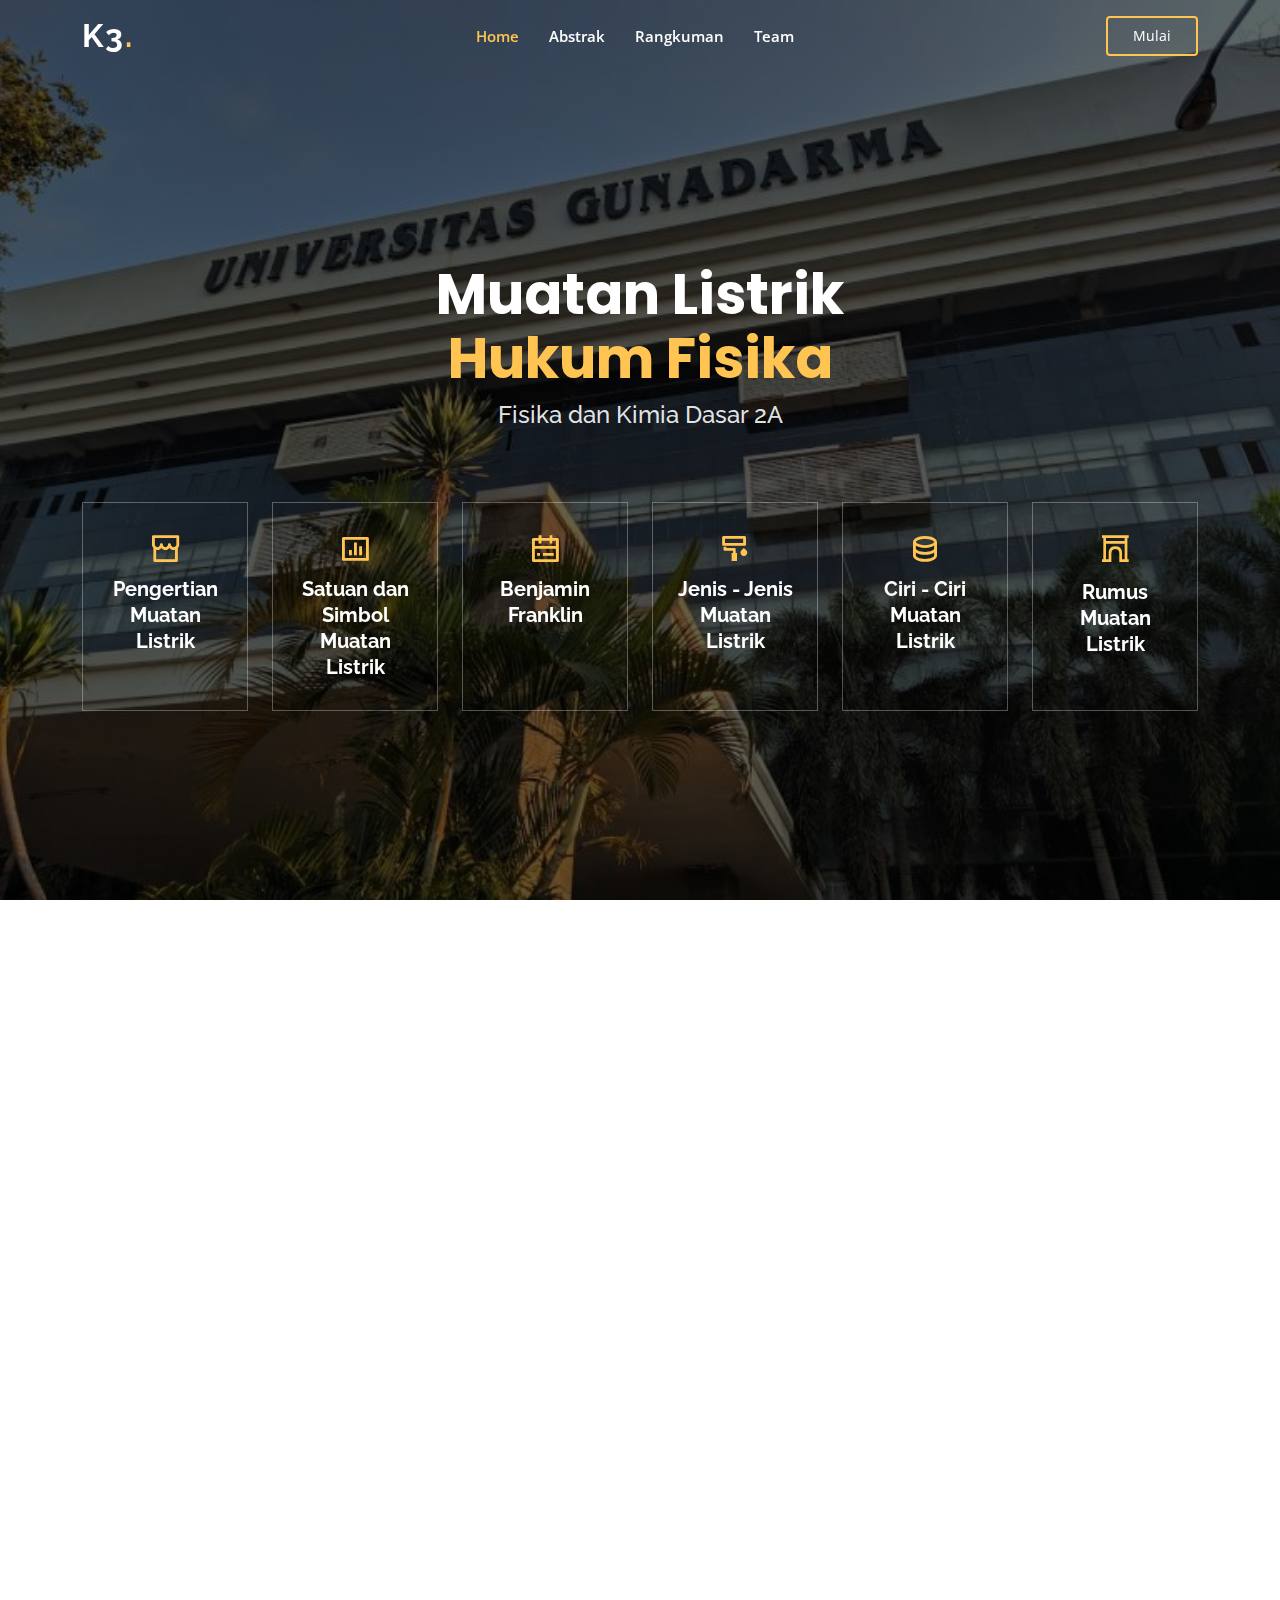
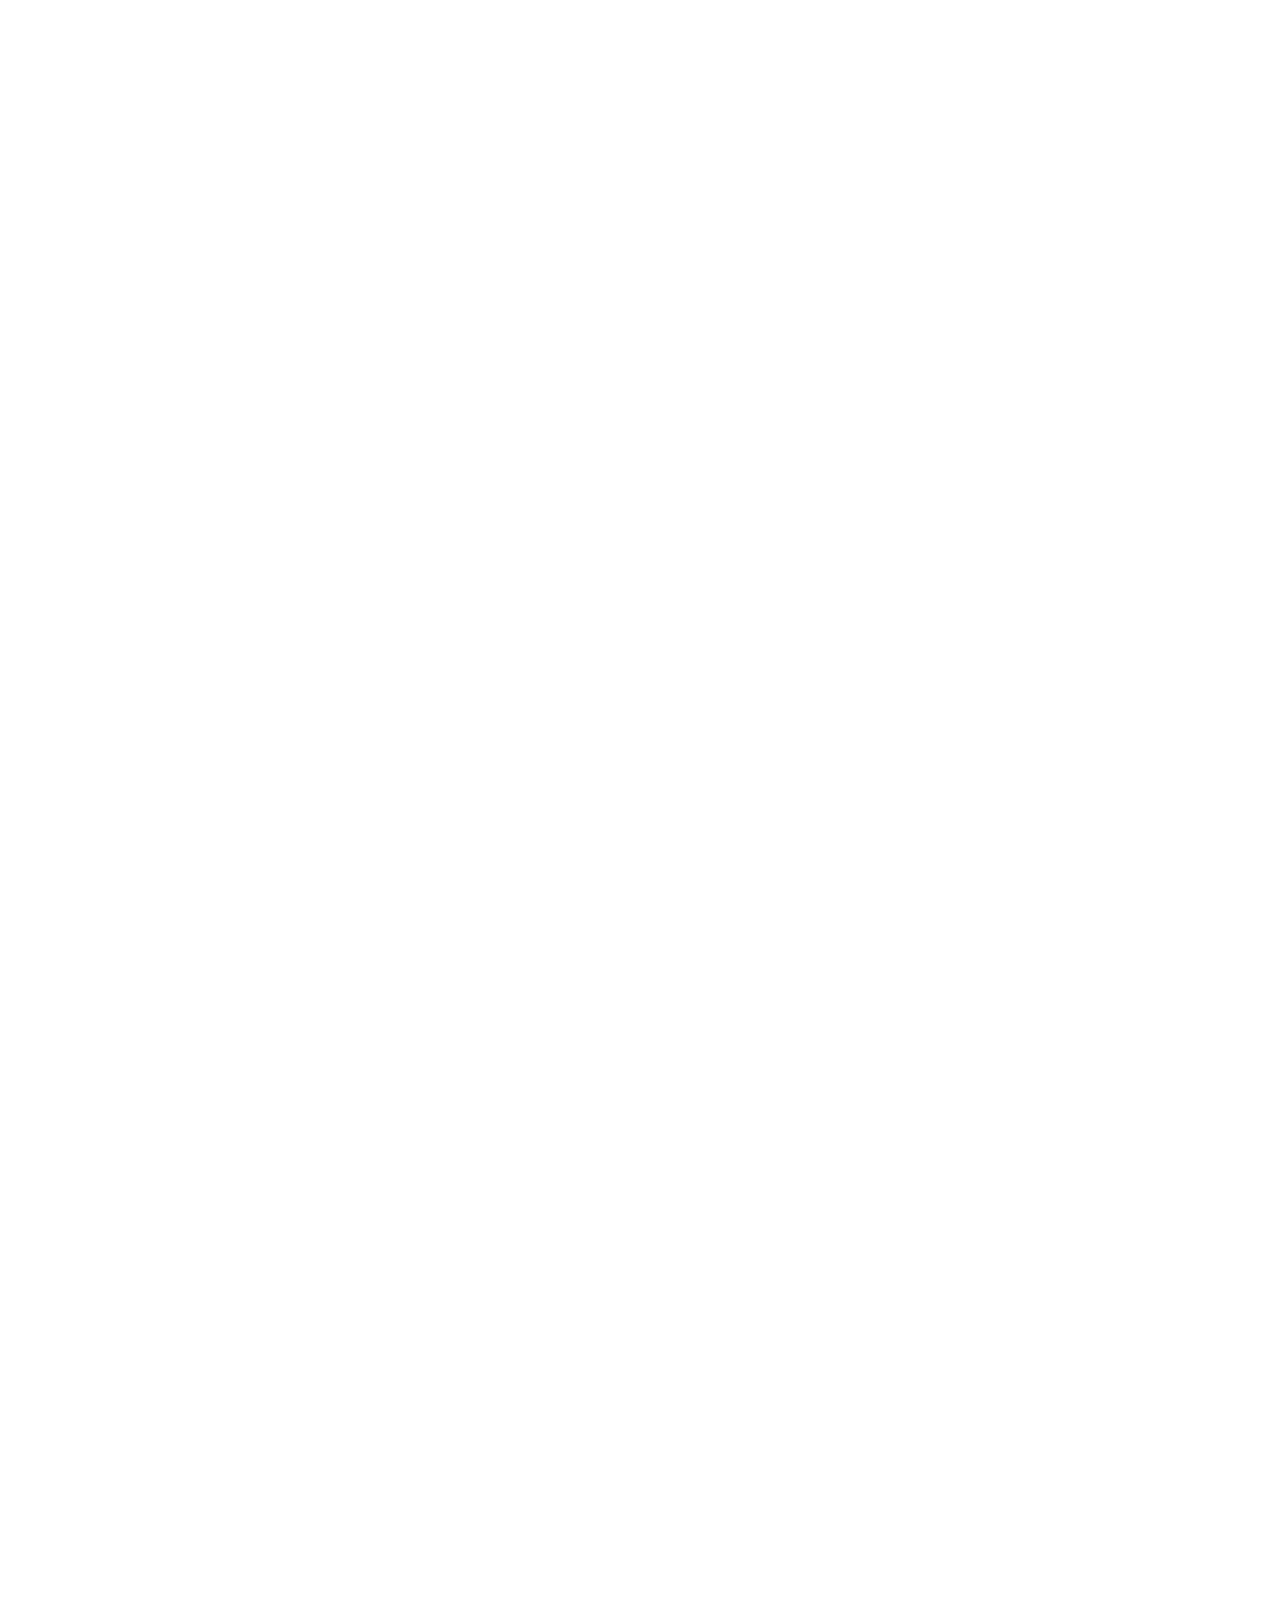
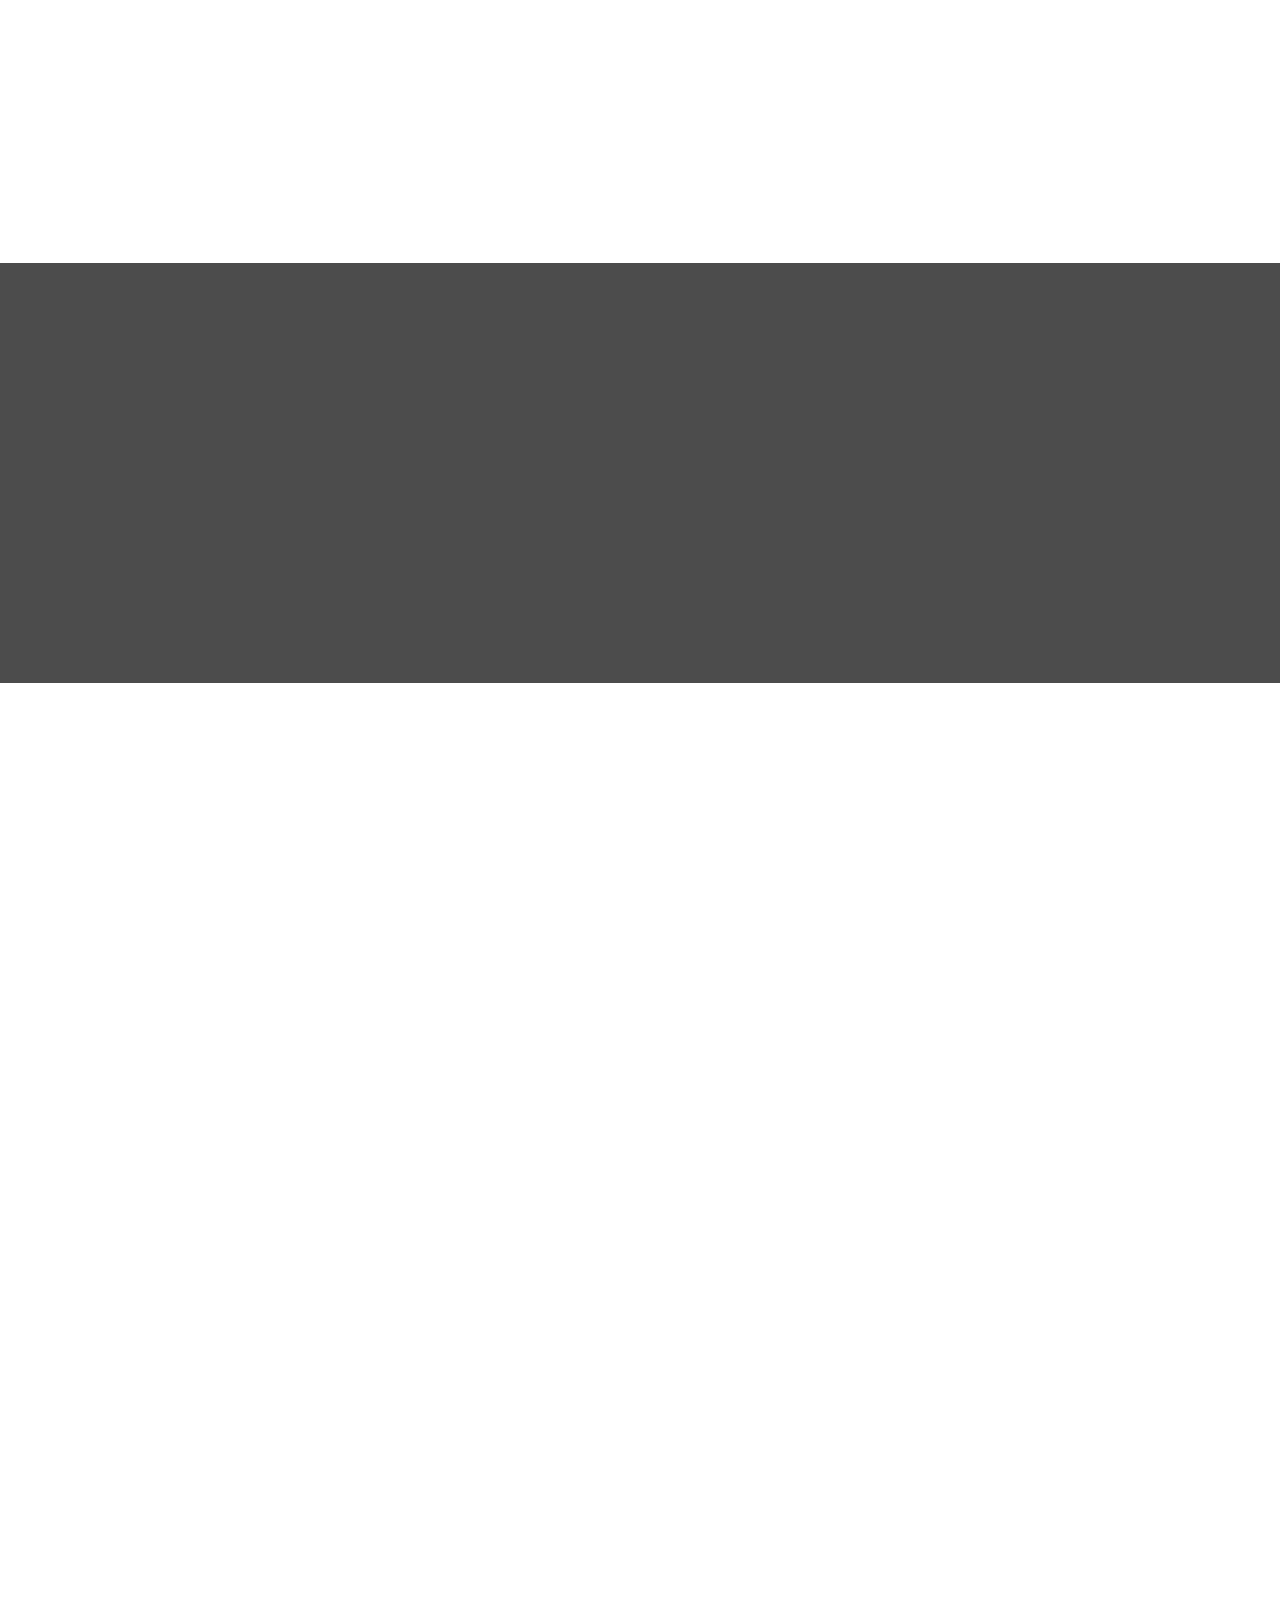
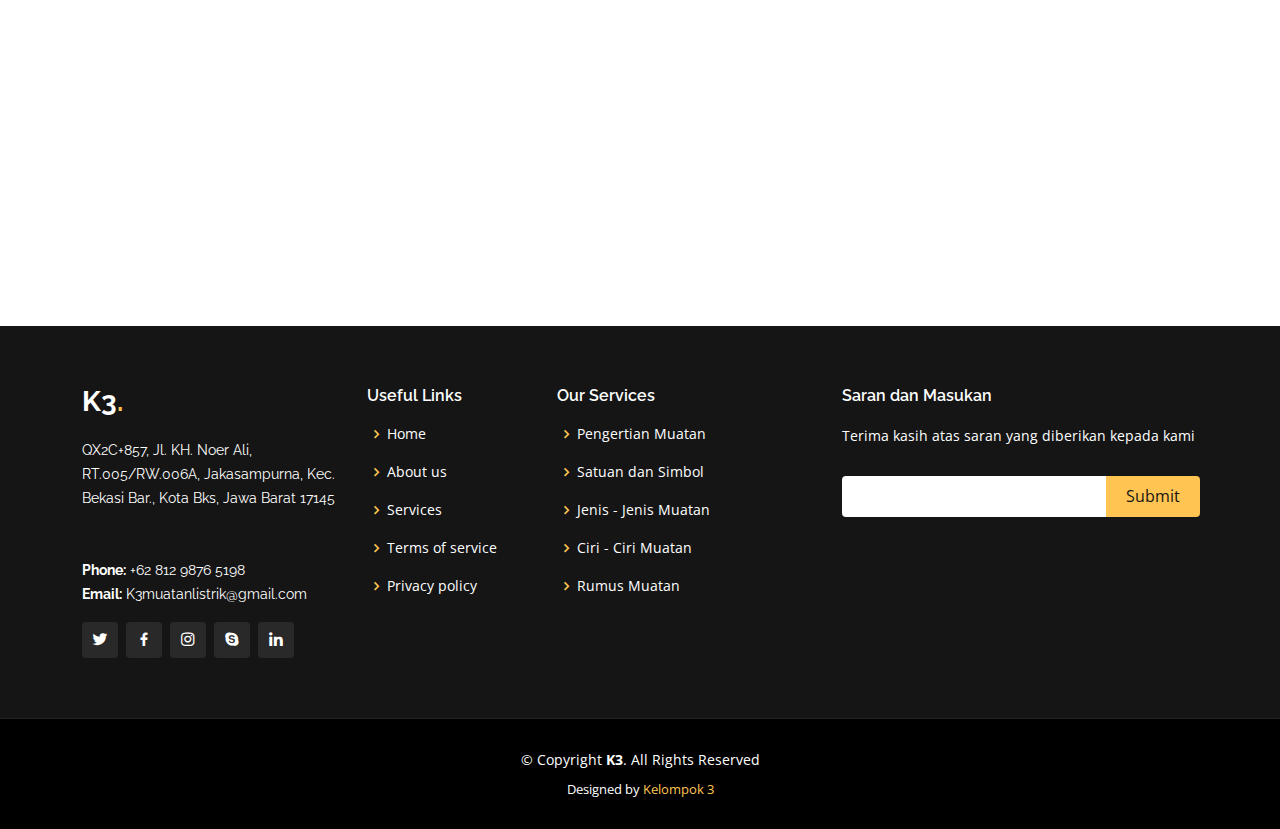
<file: mbidangilmu.html>
<!DOCTYPE html>
<html lang="en">

<head>
  <meta charset="utf-8">
  <meta content="width=device-width, initial-scale=1.0" name="viewport">

  <title>Ciri - Ciri Muatan Listrik</title>
  <meta content="" name="description">
  <meta content="" name="keywords">

  <!-- Favicons -->
  <link href="assets/img/favicon.png" rel="icon">
  <link href="assets/img/apple-touch-icon.png" rel="apple-touch-icon">

  <!-- Google Fonts -->
  <link href="https://fonts.googleapis.com/css?family=Open+Sans:300,300i,400,400i,600,600i,700,700i|Raleway:300,300i,400,400i,500,500i,600,600i,700,700i|Poppins:300,300i,400,400i,500,500i,600,600i,700,700i" rel="stylesheet">

  <!-- Vendor CSS Files -->
  <link href="assets/vendor/aos/aos.css" rel="stylesheet">
  <link href="assets/vendor/bootstrap/css/bootstrap.min.css" rel="stylesheet">
  <link href="assets/vendor/bootstrap-icons/bootstrap-icons.css" rel="stylesheet">
  <link href="assets/vendor/boxicons/css/boxicons.min.css" rel="stylesheet">
  <link href="assets/vendor/glightbox/css/glightbox.min.css" rel="stylesheet">
  <link href="assets/vendor/remixicon/remixicon.css" rel="stylesheet">
  <link href="assets/vendor/swiper/swiper-bundle.min.css" rel="stylesheet">

  <!-- Template Main CSS File -->
  <link href="assets/css/style.css" rel="stylesheet">

  
</head>

<body>

  <!-- ======= Header ======= -->
  <header id="header" class="fixed-top ">
    <div class="container d-flex align-items-center justify-content-lg-between">

      <h1 class="logo me-auto me-lg-0"><a href="index.html">K3<span>.</span></a></h1>
      
      <!-- <a href="index.html" class="logo me-auto me-lg-0"><img src="assets/img/logo.png" alt="" class="img-fluid"></a>-->

      <nav id="navbar" class="navbar order-last order-lg-0">
        <ul>
          <li><a class="nav-link scrollto active" href="#hero">Home</a></li>
          <li><a class="nav-link scrollto" href="#about">Abstrak</a></li>
          <li><a class="nav-link scrollto" href="#services">Rangkuman</a></li>
          <li><a class="nav-link scrollto" href="#team">Team</a></li>
        </ul>
        <i class="bi bi-list mobile-nav-toggle"></i>
      </nav><!-- .navbar -->

      <a href="#about" class="get-started-btn scrollto">Mulai</a>

    </div>
  </header><!-- End Header -->

   <!-- ======= Hero Section ======= -->
   <section id="hero" class="d-flex align-items-center justify-content-center">
    <div class="container" data-aos="fade-up">

      <div class="row justify-content-center" data-aos="fade-up" data-aos-delay="150">
        <div class="col-xl-6 col-lg-8">
          <h1>Muatan Listrik
            <span>Hukum Fisika</span>
          </h1>
          <h2>Fisika dan Kimia Dasar 2A</h2>
        </div>
      </div>

      <div class="row gy-4 mt-5 justify-content-center" data-aos="zoom-in" data-aos-delay="250">
        <div class="col-xl-2 col-md-4">
          <div class="icon-box">
            <i class="ri-store-line"></i>
            <h3><a href="msejarahai.html">Pengertian Muatan Listrik</a></h3>
          </div>
        </div>
        <div class="col-xl-2 col-md-4">
          <div class="icon-box">
            <i class="ri-bar-chart-box-line"></i>
            <h3><a href="mdefinisiai.html">Satuan dan Simbol Muatan Listrik</a></h3>
          </div>
        </div>
        <div class="col-xl-2 col-md-4">
          <div class="icon-box">
            <i class="ri-calendar-todo-line"></i>
            <h3><a href="mperkembanganai.html">Benjamin Franklin</a></h3>
          </div>
        </div>
        <div class="col-xl-2 col-md-4">
          <div class="icon-box">
            <i class="ri-paint-brush-line"></i>
            <h3><a href="mdampakai.html">Jenis - Jenis Muatan Listrik</a></h3>
          </div>
        </div>
        <div class="col-xl-2 col-md-4">
          <div class="icon-box">
            <i class="ri-database-2-line"></i>
            <h3><a href="mbidangilmu.html">Ciri - Ciri Muatan Listrik</a></h3>
          </div>
        </div>
        <div class="col-xl-2 col-md-4">
          <div class="icon-box">
            <i class="bx bx-arch"></i>
            <h3><a href="mwebsiteai.html">Rumus Muatan Listrik</a></h3>
          </div>
        </div>
      </div>

    </div>
  </section><!-- End Hero -->

    <!-- ======= About Section ======= -->
    <section id="about" class="about">
      <div class="container" data-aos="fade-up">

        <div class="row">
          <h2><b>Ciri - Ciri Muatan Listrik</b></h2>

            <p class="col-lg-12 d-flex justify-content">
              1. Muatan Listrik Terdiri dari Dua Jenis
            </p>
            <p class="col-lg-12 d-flex justify-content">
              Ciri muatan listrik yang pertama adalah muatan listrik terbagi menjadi dua jenis, yaitu muatan listrik negatif (elektron) dan muatan listrik positif (proton). Kedua muatan itu bisa saling berpindah dari materi yang satu ke materi lainnya. Dalam hal ini, maksud dari materi adalah benda atau barang.
            </p>
            <p class="col-lg-12 d-flex justify-content">
              Suatu materi dapat dikatakan memiliki muatan positif, jika jumlah elektron pada materi tersebut lebih banyak dibandingkan dengan jumlah protonnya. Sedangkan, suatu materi akan dikatakan bermuatan negatif, jika jumlah elektronnya lebih sedikit dari jumlah proton. Secara sederhana, semakin banyak jumlah elektron pada suatu materi, maka akan menghasilkan muatan listrik negatif, dan hal ini berlaku sebaliknya.
            </p>
            <p class="col-lg-12 d-flex justify-content">
              2. Muatan Bersifat Kekal
            </p>
            <p class="col-lg-12 d-flex justify-content">
              Muatan listrik pada suatu benda merupakan bagian dari muatan. Menurut Benjamin Franklin, muatan yang ada pada suatu benda memiliki sifat yang kekal. Hal ini sudah menjadi bagian dari hukum kekekalan muatan. Dengan kata lain, suatu muatan (positif atau negatif) tidak bisa diciptakan dan tidak bisa dimusnahkan.
            </p>
            <p class="col-lg-12 d-flex justify-content">
              Hal seperti ini dapat kita lihat pada dua jenis benda yang berbeda, kemudian didekatkan atau digosokkan bisa memunculkan muatan listrik. Reaksi tarik menarik dari kedua benda tersebut akan terjadi bila muatan listrik negatif (elektron) dapat berpindah dari tempat satu ke tempat lainnya. Akan tetapi, jika muatan listrik negatif (elektron) tidak berpindah ke benda lainnya, maka reaksi yang dihasilkan adalah tolak menolak.
            </p>
            <p class="col-lg-12 d-flex justify-content">
              3. Muatan Listrik Bisa saling Tolak Menolak atau Tarik Menarik
            </p>
            <p class="col-lg-12 d-flex justify-content">
              Ciri ketiga dari muatan listrik adalah muatan listrik pada suatu benda bisa saling tarik menarik dan bisa juga saling tolak menolak. Pada ciri ketiga ini, kita baru bisa membuktikannya dengan cara mendekatkan kedua benda atau agar lebih mudah menggosokkan benda yang satu kemudian didekatkan pada benda lainnya.
            </p>
            <p class="col-lg-12 d-flex justify-content">
              Jika kedua benda tersebut bisa saling tarik menarik, maka kita akan tahu bahwa muatan listrik antara kedua benda tersebut berbeda jenis. Muatan listrik yang sama atau sejenis pada suatu benda akan membuat kedua benda tersebut saling tolak menolak. Hal ini dikarenakan elektron tidak berpindah ke benda lain.
            </p>
            <p class="col-lg-12 d-flex justify-content">
              4. Muatan Listrik Merupakan Besaran Fisika
            </p>
            <p class="col-lg-12 d-flex justify-content">
              Ciri keempat dari muatan listrik adalah termasuk ke dalam besaran fisika yang bisa dihitung. Hal ini dapat dibuktikan dengan adanya rumus dari muatan listrik dan adanya Satuan Internasional muatan listrik, yaitu coulomb. Bahkan, muatan listrik memiliki sebuah simbol, yaitu Q.
            </p>
            <p class="col-lg-12 d-flex justify-content">
              Dalam satu muatan listrik proton sama dengan (1.602 × 10⁻¹⁹) dan dalam satu muatan listrik elektron sama dengan (1.602 × 10⁻¹⁹). Dengan masuknya muatan listrik ke dalam ilmu fisika, maka kita bisa menghitung besaran muatan listrik yang ada di dalam suatu materi atau benda.
            </p>
          </div>
        </div>

      </div>
    </section><!-- End About Section -->

     <!-- ======= Services Section ======= -->
     <section id="services" class="services">
      <div class="container" data-aos="fade-up">

        <div class="section-title">
          <h2>KELOMPOK 3</h2>
          <p>Rangkuman Materi Muatan Listrik</p>
        </div>

        <div class="row">
          <div class="col-lg-4 col-md-6 d-flex align-items-stretch" data-aos="zoom-in" data-aos-delay="100">
            <div class="icon-box">
              <div class="icon"><i class="bx bxl-dribbble"></i></div>
              <h4><a href="">Pengertian Muatan Listrik</a></h4>
              <p>
                1.  Muatan listrik adalah sifat partikel yang tarik-menarik atau tolak-menolak.
              </p>
              <p>
                2.	Ditemukan oleh Benjamin Franklin melalui percobaan gesekan.
              </p>
              <p>
                3.  Gesekan memindahkan elektron, membuat benda bermuatan positif/negatif.
              </p>
              <p>
                4.	Muatan total dalam sistem tertutup selalu konstan (Hukum Kekekalan Muatan).
              </p>
              <p>
                5.	Muatan benda dapat diketahui dengan menggosok atau mendekatkan benda lain.
              </p>
              <p>
                6.	Penemuan Franklin penting untuk kemajuan ilmu kelistrikan.
              </p>
            </div>
          </div>

          <div class="col-lg-4 col-md-6 d-flex align-items-stretch mt-4 mt-md-0" data-aos="zoom-in" data-aos-delay="200">
            <div class="icon-box">
              <div class="icon"><i class="bx bx-file"></i></div>
              <h4><a href="">Satuan dan Simbol Muatan Listrik</a></h4>
              <p>
                1.  Satuan muatan listrik: Coulomb (C), simbol Q.
              </p>
              <p>
                2.  Mewakili: Muatan positif (proton) atau negatif (elektron).
              </p>
              <p>
                3.  Manfaat: Mempermudah penelitian listrik dan magnetisme (atom, proton, elektron) oleh peneliti di seluruh dunia.
              </p>
              <p>
                4.  Jumlah muatan: Ditentukan oleh jumlah total atom.
              </p>
              <p>
                5.  Muatan positif: Kekurangan elektron.
              </p>
              <p>
                6.  Muatan negatif: Kekurangan proton.
              </p>
              <p>
                7.  Penemu nilai kuantitatif: Robert A. Millikan.
              </p>
              <p>
                8.  Nilai 1 muatan listrik: 1.602 × 10⁻¹⁹ coulomb.
              </p>
              <p>
                9.  Muatan proton: 1.602 × 10⁻¹⁹ coulomb.
              </p>
              <p>
                10. Muatan elektron: 1.602 × 10⁻¹⁹ coulomb.
              </p>
            </div>
          </div>

          <div class="col-lg-4 col-md-6 d-flex align-items-stretch mt-4 mt-lg-0" data-aos="zoom-in" data-aos-delay="300">
            <div class="icon-box">
              <div class="icon"><i class="bx bx-tachometer"></i></div>
              <h4><a href="">Benjamin Franklin</a></h4>
              <p>
              <b>Tokoh:</b> Benjamin Franklin (1706-1790)
              </p>
              <p>
              <b>Pekerjaan:</b> Ilmuwan, penulis, jurnalis, penerbit, diplomat.
              </p>
              <p>
              <b>Penemuan:</b> Penangkal petir, muatan listrik (percobaan layang-layang & batang karet), dll.
              </p>
              <p>
              <b>Kontribusi:</b> Deklarasi Kemerdekaan Amerika, gubernur Pennsylvania, kantor pos pertama AS, perpustakaan umum pertama AS.
              </p>
              <p>
              <b>Kesimpulan:</b> Ilmuwan dan diplomat berjasa, penemu penting, tokoh bersejarah yang dihormati.
              </p>
            </div>
          </div>

          <div class="col-lg-4 col-md-6 d-flex align-items-stretch mt-4" data-aos="zoom-in" data-aos-delay="100">
            <div class="icon-box">
              <div class="icon"><i class="bx bx-world"></i></div>
              <h4><a href="">Jenis - Jenis Muatan Listrik</a></h4>
              <p>
                1.	<b>Dua jenis muatan:</b> Positif dan negatif.
              </p>
              <p>
                2.  <b>Sifat:</b> Muatan sejenis tolak-menolak, muatan berbeda tarik-menarik.
              </p>
              <p>
                3.  <b>Penentuan:</b>
              </p>
              <p>
                •   Lebih banyak elektron: Negatif.
              </p>
              <p>
                •	  Lebih banyak proton: Positif.
              </p>
              <p>
                •   Jumlah sama: Netral.
              </p>
              <p>
                4.  <b>Catatan:</b>
              </p>
              <p>
                •   Dasar ilmu kelistrikan.
              </p>
              <p>
                •   Muatan dapat berpindah melalui gesekan.
              </p>
              <p>
              <b>Kesimpulan:</b>
              </p>
              <p>
                Muatan listrik penting untuk ilmu kelistrikan dan dapat ditentukan berdasarkan jumlah proton dan elektron.
              </p>
            </div>
          </div>

          <div class="col-lg-4 col-md-6 d-flex align-items-stretch mt-4" data-aos="zoom-in" data-aos-delay="200">
            <div class="icon-box">
              <div class="icon"><i class="bx bx-slideshow"></i></div>
              <h4><a href="">Ciri - Ciri Muatan Listrik</a></h4>
              <p>
                1.	Dua Jenis: Positif (proton) dan negatif (elektron).
              </p>
              <p>
                2.  Kekal: Tidak dapat diciptakan atau dimusnahkan.
              </p>
              <p>
                3.	Tarik-menarik/Tolak-menolak: Tergantung jenis muatan.
              </p>
              <p>
                4.  Besaran Fisika: Dapat diukur dengan satuan Coulomb (C) dan simbol Q.
              </p>
            </div>
          </div>

          <div class="col-lg-4 col-md-6 d-flex align-items-stretch mt-4" data-aos="zoom-in" data-aos-delay="300">
            <div class="icon-box">
              <div class="icon"><i class="bx bx-arch"></i></div>
              <h4><a href="mwebsiteai.html">Rumus Muatan Listrik</a></h4>
              <p>
              <b>Rumus Muatan Listrik dari Hukum Coulomb:</b>
              </p>
              <p>
                F = k * (q1 * q2) / r²
              </p>
              <p>
              <b>Keterangan:</b>
              </p>
              <p>
                • F = Gaya tarik/tolak (N)
              </p>
              <p>
                • q1 = Muatan 1 (C)
              </p>
              <p>
                • q2 = Muatan 2 (C)
              </p>
              <p>
                • r = Jarak (m)
              </p>
              <p>
                • k = Konstanta Coulomb (9 x 10⁹ Nm²/C²)
              </p>
              <p>
              <b>Hukum Coulomb:</b>
              </p>
              <p>
                Gaya tarik/tolak sebanding dengan muatan dan berbanding terbalik dengan kuadrat jarak.
              </p>
              <p>
                Penemu:
              </p>
              <p>
                Charles Augustin de Coulomb
              </p>
            </div>
          </div>

        </div>

      </div>
    </section><!-- End Services Section -->

   <!-- ======= Testimonials Section ======= -->
   <section id="testimonials" class="testimonials">
    <div class="container" data-aos="zoom-in">

      <div class="testimonials-slider swiper" data-aos="fade-up" data-aos-delay="100">
        <div class="swiper-wrapper">

          <div class="swiper-slide">
            <div class="testimonial-item">
              <img src="assets/img/testimonials/WhatsApp Image 2024-07-04 at 10.57.29.jpeg" class="testimonial-img" alt="">
              <h3>Adityo Darma Judhistira</h3>
              <h4>50423059</h4>
              <p>
                <i class="bx bxs-quote-alt-left quote-icon-left"></i>
                Tidak ada yang sempurna selain sampoerna.
                <i class="bx bxs-quote-alt-right quote-icon-right"></i>
              </p>
            </div>
          </div><!-- End testimonial item -->

          <div class="swiper-slide">
            <div class="testimonial-item">
              <img src="assets/img/testimonials/WhatsApp Image 2024-07-04 at 10.57.09.jpeg" class="testimonial-img" alt="">
              <h3>Fikri Hafidz Tyan</h3>
              <h4>50423509</h4>
              <p>
                <i class="bx bxs-quote-alt-left quote-icon-left"></i>
                Masalah bisa membuat kita dewasa, maka sering - seringlah bermasalah.
                <i class="bx bxs-quote-alt-right quote-icon-right"></i>
              </p>
            </div>
          </div><!-- End testimonial item -->

          <div class="swiper-slide">
            <div class="testimonial-item">
              <img src="assets/img/testimonials/IMG_20240704_110146.png" class="testimonial-img" alt="">
              <h3>Nisrina Zanirah</h3>
              <h4>51423110</h4>
              <p>
                <i class="bx bxs-quote-alt-left quote-icon-left"></i>
                Every wave of life reach us for a reason.
                <i class="bx bxs-quote-alt-right quote-icon-right"></i>
              </p>
            </div>
          </div><!-- End testimonial item -->

          <div class="swiper-slide">
            <div class="testimonial-item">
              <img src="assets/img/testimonials/WhatsApp Image 2024-07-04 at 10.56.36.jpeg" class="testimonial-img" alt="">
              <h3>Muhammad Azriel Hamzah</h3>
              <h4>50423872</h4>
              <p>
                <i class="bx bxs-quote-alt-left quote-icon-left"></i>
                Jangan tinggalkan yang baik demi yang menarik.
                <i class="bx bxs-quote-alt-right quote-icon-right"></i>
              </p>
            </div>
          </div><!-- End testimonial item -->

          <div class="swiper-slide">
            <div class="testimonial-item">
              <img src="assets/img/testimonials/WhatsApp Image 2024-07-04 at 10.57.09 (1).jpeg" class="testimonial-img" alt="">
              <h3>M. Riza Aulia</h3>
              <h4>50423734</h4>
              <p>
                <i class="bx bxs-quote-alt-left quote-icon-left"></i>
                Masa depan itu sama seperti kumpulun tempe, tidak ada yang tahu xixi.
                <i class="bx bxs-quote-alt-right quote-icon-right"></i>
              </p>
            </div>
          </div><!-- End testimonial item -->

        </div>
        <div class="swiper-pagination"></div>
      </div>

    </div>
  </section><!-- End Testimonials Section -->

        </div>
        <div class="swiper-pagination"></div>
      </div>

    </div>
  </section><!-- End Testimonials Section -->

     <!-- ======= Team Section ======= -->
     <section id="team" class="team">
      <div class="container" data-aos="fade-up">

        <div class="section-title">
          <h2>Team</h2>
          <p>Check our Team</p>
        </div>

        <div class="row">

          <div class="col-lg-3 col-md-6 d-flex align-items-stretch">
            <div class="member" data-aos="fade-up" data-aos-delay="100">
              <div class="member-img">
                <img src="assets/img/team/resized_image_2176x3264.jpeg" class="img-fluid" alt="">
                <div class="social">
                  <a href=""><i class="bi bi-twitter"></i></a>
                  <a href=""><i class="bi bi-facebook"></i></a>
                  <a href="https://www.instagram.com/a.drma?utm_source=ig_web_button_share_sheet&igsh=ZDNlZDc0MzIxNw=="><i class="bi bi-instagram"></i></a>
                  <a href=""><i class="bi bi-linkedin"></i></a>
                </div>
              </div>
              <div class="member-info">
                <h4>Adityo Darma Judhistira</h4>
                <span>Ketua Kelompok</span>
              </div>
            </div>
          </div>

          <div class="col-lg-3 col-md-6 d-flex align-items-stretch">
            <div class="member" data-aos="fade-up" data-aos-delay="200">
              <div class="member-img">
                <img src="assets/img/team/WhatsApp Image 2024-07-03 at 22.03.30.jpeg" class="img-fluid" alt="">
                <div class="social">
                  <a href=""><i class="bi bi-twitter"></i></a>
                  <a href=""><i class="bi bi-facebook"></i></a>
                  <a href="https://www.instagram.com/fikrizyn?utm_source=ig_web_button_share_sheet&igsh=ZDNlZDc0MzIxNw=="><i class="bi bi-instagram"></i></a>
                  <a href=""><i class="bi bi-linkedin"></i></a>
                </div>
              </div>
              <div class="member-info">
                <h4>Fikri Hafidz Tyan</h4>
                <span>Anggota Kelompok</span>
              </div>
            </div>
          </div>

          <div class="col-lg-3 col-md-6 d-flex align-items-stretch">
            <div class="member" data-aos="fade-up" data-aos-delay="300">
              <div class="member-img">
                <img src="assets/img/team/resized_image_2.jpeg" class="img-fluid" alt="">
                <div class="social">
                  <a href=""><i class="bi bi-twitter"></i></a>
                  <a href=""><i class="bi bi-facebook"></i></a>
                  <a href="https://www.instagram.com/nisryna.fufu/?utm_source=ig_web_button_share_sheet"><i class="bi bi-instagram"></i></a>
                  <a href=""><i class="bi bi-linkedin"></i></a>
                </div>
              </div>
              <div class="member-info">
                <h4>Nisrina Zanirah</h4>
                <span>Anggota Kelompok</span>
              </div>
            </div>
          </div>

          <div class="col-lg-3 col-md-6 d-flex align-items-stretch">
            <div class="member" data-aos="fade-up" data-aos-delay="400">
              <div class="member-img">
                <img src="assets/img/team/resized_image_3.jpeg" class="img-fluid" alt="">
                <div class="social">
                  <a href=""><i class="bi bi-twitter"></i></a>
                  <a href=""><i class="bi bi-facebook"></i></a>
                  <a href="https://www.instagram.com/ell09._?utm_source=ig_web_button_share_sheet&igsh=ZDNlZDc0MzIxNw=="><i class="bi bi-instagram"></i></a>
                  <a href=""><i class="bi bi-linkedin"></i></a>
                </div>
              </div>
              <div class="member-info">
                <h4>Muhammad Azriel Hamzah</h4>
                <span>Anggota Kelompok</span>
              </div>
            </div>
          </div>

          <div class="col-lg-3 col-md-6 d-flex align-items-stretch">
            <div class="member" data-aos="fade-up" data-aos-delay="500">
              <div class="member-img">
                <img src="assets/img/team/resized_image_1.jpeg" class="img-fluid" alt="">
                <div class="social">
                  <a href=""><i class="bi bi-twitter"></i></a>
                  <a href=""><i class="bi bi-facebook"></i></a>
                  <a href="https://www.instagram.com/youriz_?utm_source=ig_web_button_share_sheet&igsh=ZDNlZDc0MzIxNw=="><i class="bi bi-instagram"></i></a>
                  <a href=""><i class="bi bi-linkedin"></i></a>
                </div>
              </div>
              <div class="member-info">
                <h4>M. Riza Aulia</h4>
                <span>Anggota Kelompok</span>
              </div>
            </div>
          </div>

        </div>

      </div>
    </section><!-- End Team Section -->

  </main><!-- End #main -->

  <!-- ======= Footer ======= -->
  <footer id="footer">
    <div class="footer-top">
      <div class="container">
        <div class="row">

          <div class="col-lg-3 col-md-6">
            <div class="footer-info">
              <h3>K3<span>.</span></h3>
              <p>
                QX2C+857, Jl. KH. Noer Ali, RT.005/RW.006A, Jakasampurna, Kec. Bekasi Bar., Kota Bks, Jawa Barat 17145 <br>
                <br><br>
                <strong>Phone:</strong> +62 812 9876 5198<br>
                <strong>Email:</strong> K3muatanlistrik@gmail.com<br>
              </p>
              <div class="social-links mt-3">
                <a href="#" class="twitter"><i class="bx bxl-twitter"></i></a>
                <a href="#" class="facebook"><i class="bx bxl-facebook"></i></a>
                <a href="#" class="instagram"><i class="bx bxl-instagram"></i></a>
                <a href="#" class="google-plus"><i class="bx bxl-skype"></i></a>
                <a href="#" class="linkedin"><i class="bx bxl-linkedin"></i></a>
              </div>
            </div>
          </div>

          <div class="col-lg-2 col-md-6 footer-links">
            <h4>Useful Links</h4>
            <ul>
              <li><i class="bx bx-chevron-right"></i> <a href="#">Home</a></li>
              <li><i class="bx bx-chevron-right"></i> <a href="#">About us</a></li>
              <li><i class="bx bx-chevron-right"></i> <a href="#">Services</a></li>
              <li><i class="bx bx-chevron-right"></i> <a href="#">Terms of service</a></li>
              <li><i class="bx bx-chevron-right"></i> <a href="#">Privacy policy</a></li>
            </ul>
          </div>

          <div class="col-lg-3 col-md-6 footer-links">
            <h4>Our Services</h4>
            <ul>
              <li><i class="bx bx-chevron-right"></i> <a href="#">Pengertian Muatan</a></li>
              <li><i class="bx bx-chevron-right"></i> <a href="#">Satuan dan Simbol</a></li>
              <li><i class="bx bx-chevron-right"></i> <a href="#">Jenis - Jenis Muatan</a></li>
              <li><i class="bx bx-chevron-right"></i> <a href="#">Ciri - Ciri Muatan</a></li>
              <li><i class="bx bx-chevron-right"></i> <a href="#">Rumus Muatan</a></li>
            </ul>
          </div>

          <div class="col-lg-4 col-md-6 footer-newsletter">
            <h4>Saran dan Masukan</h4>
            <p>Terima kasih atas saran yang diberikan kepada kami</p>
            <form action="" method="post">
              <input type="email" name="email"><input type="submit" value="Submit">
            </form>

          </div>

        </div>
      </div>
    </div>

    <div class="container">
      <div class="copyright">
        &copy; Copyright <strong><span>K3</span></strong>. All Rights Reserved
      </div>
      <div class="credits">
        Designed by <a href="#">Kelompok 3</a>
      </div>
    </div>
  </footer><!-- End Footer -->

  <div id="preloader"></div>
  <a href="#" class="back-to-top d-flex align-items-center justify-content-center"><i class="bi bi-arrow-up-short"></i></a>

  <!-- Vendor JS Files -->
  <script src="assets/vendor/purecounter/purecounter_vanilla.js"></script>
  <script src="assets/vendor/aos/aos.js"></script>
  <script src="assets/vendor/bootstrap/js/bootstrap.bundle.min.js"></script>
  <script src="assets/vendor/glightbox/js/glightbox.min.js"></script>
  <script src="assets/vendor/isotope-layout/isotope.pkgd.min.js"></script>
  <script src="assets/vendor/swiper/swiper-bundle.min.js"></script>
  <script src="assets/vendor/php-email-form/validate.js"></script>

  <!-- Template Main JS File -->
  <script src="assets/js/main.js"></script>

</body>

</html>
</file>
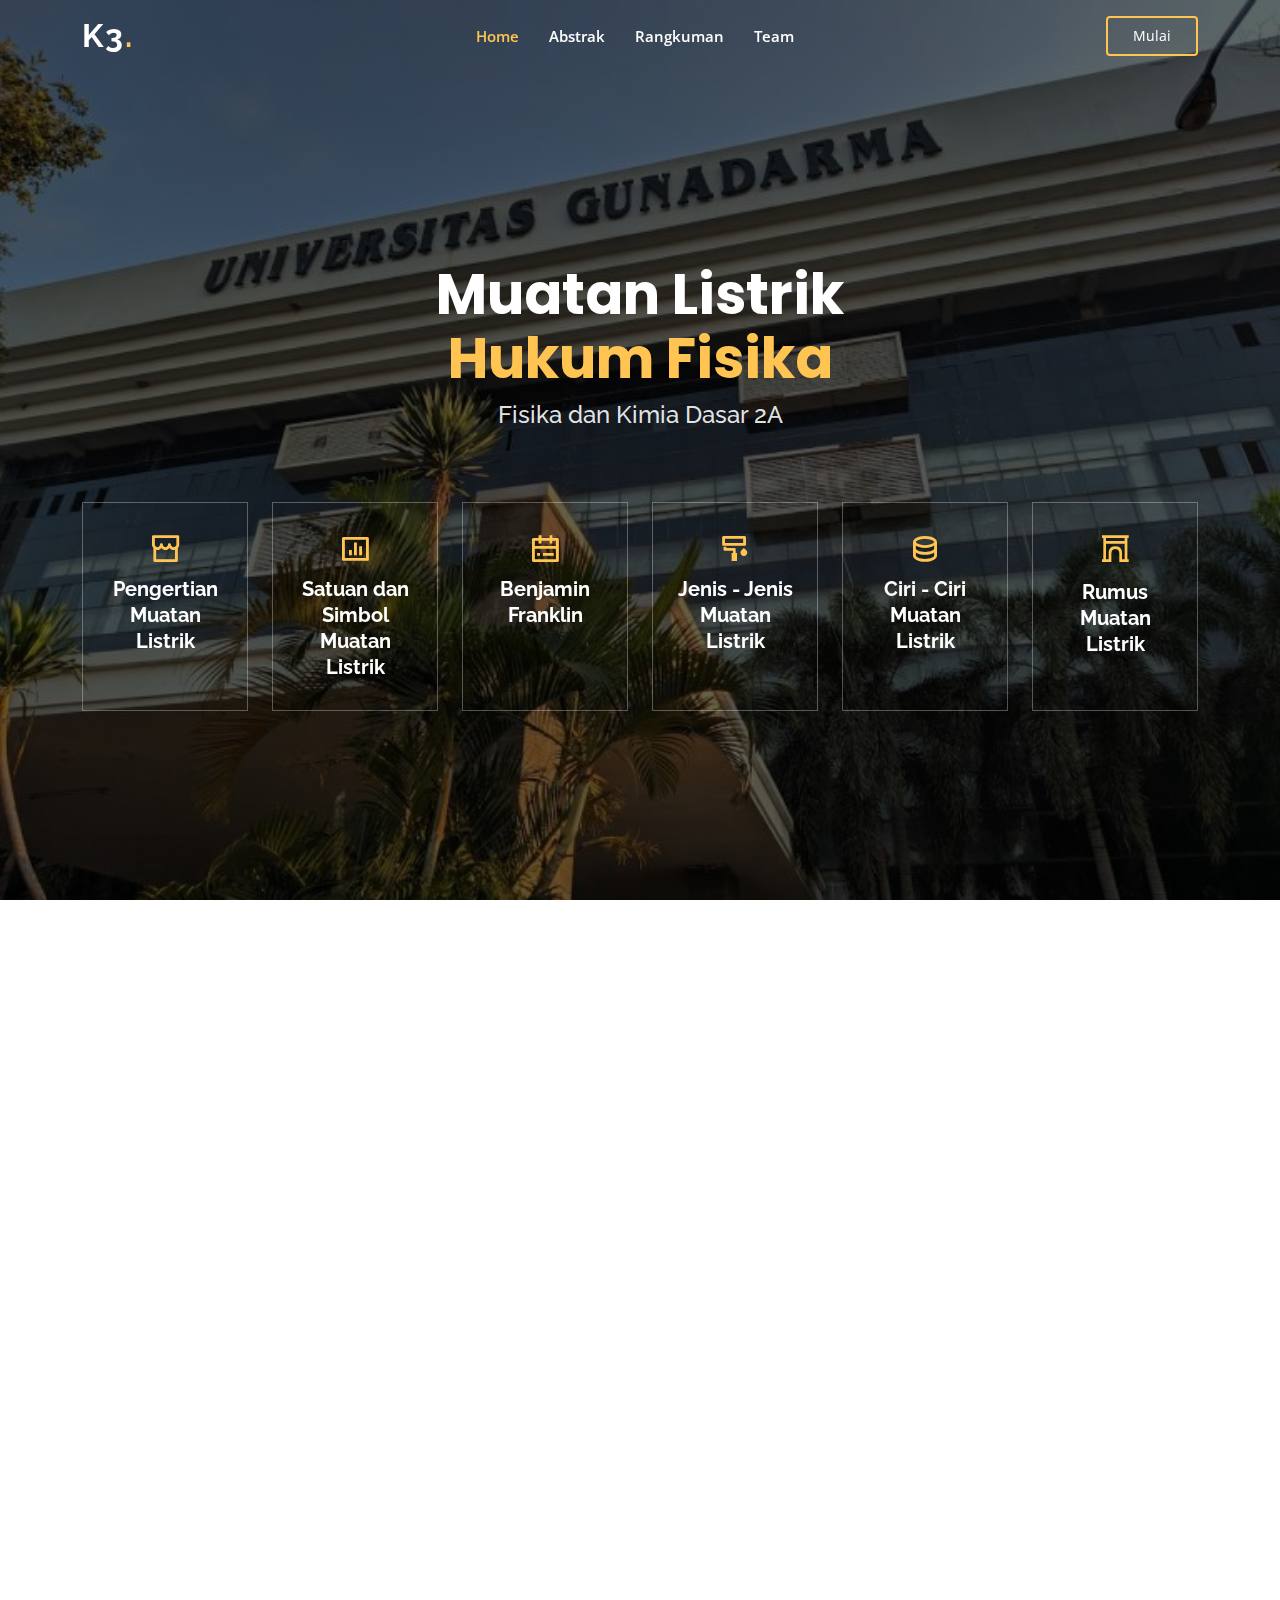
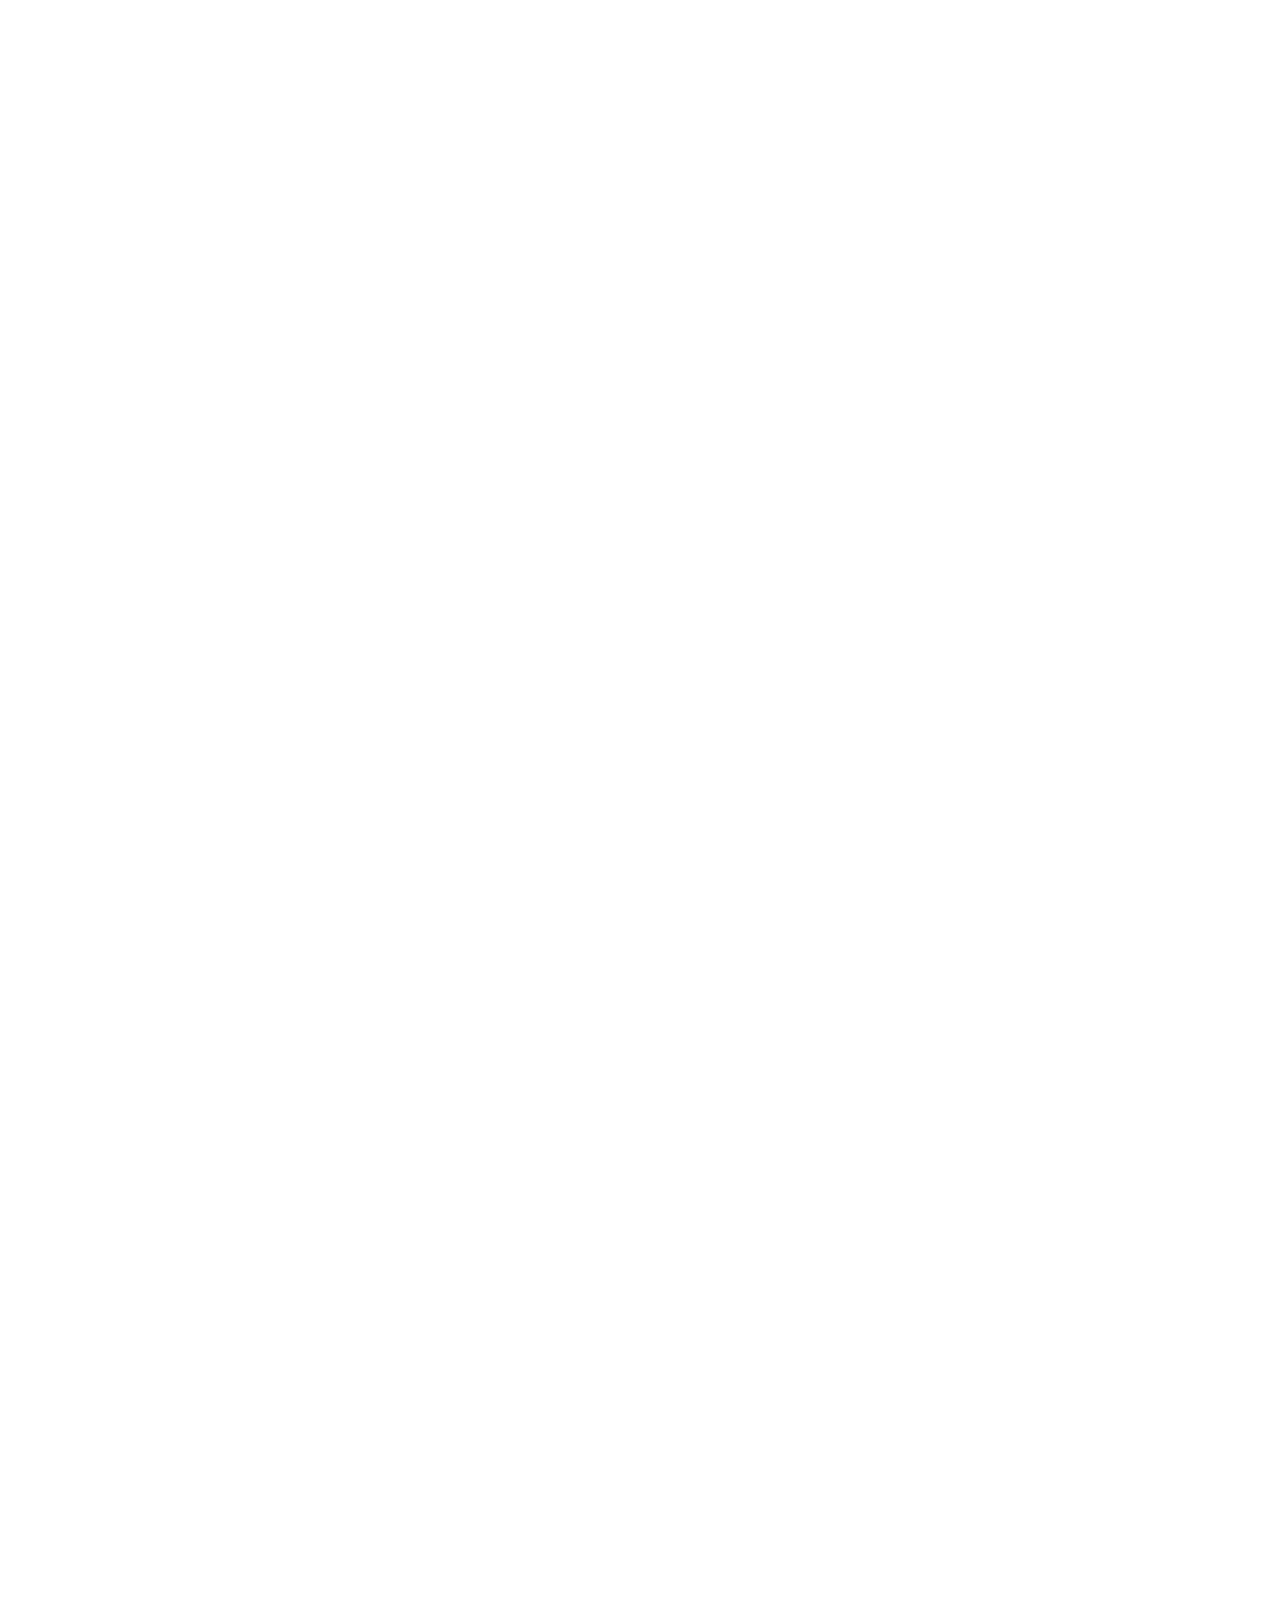
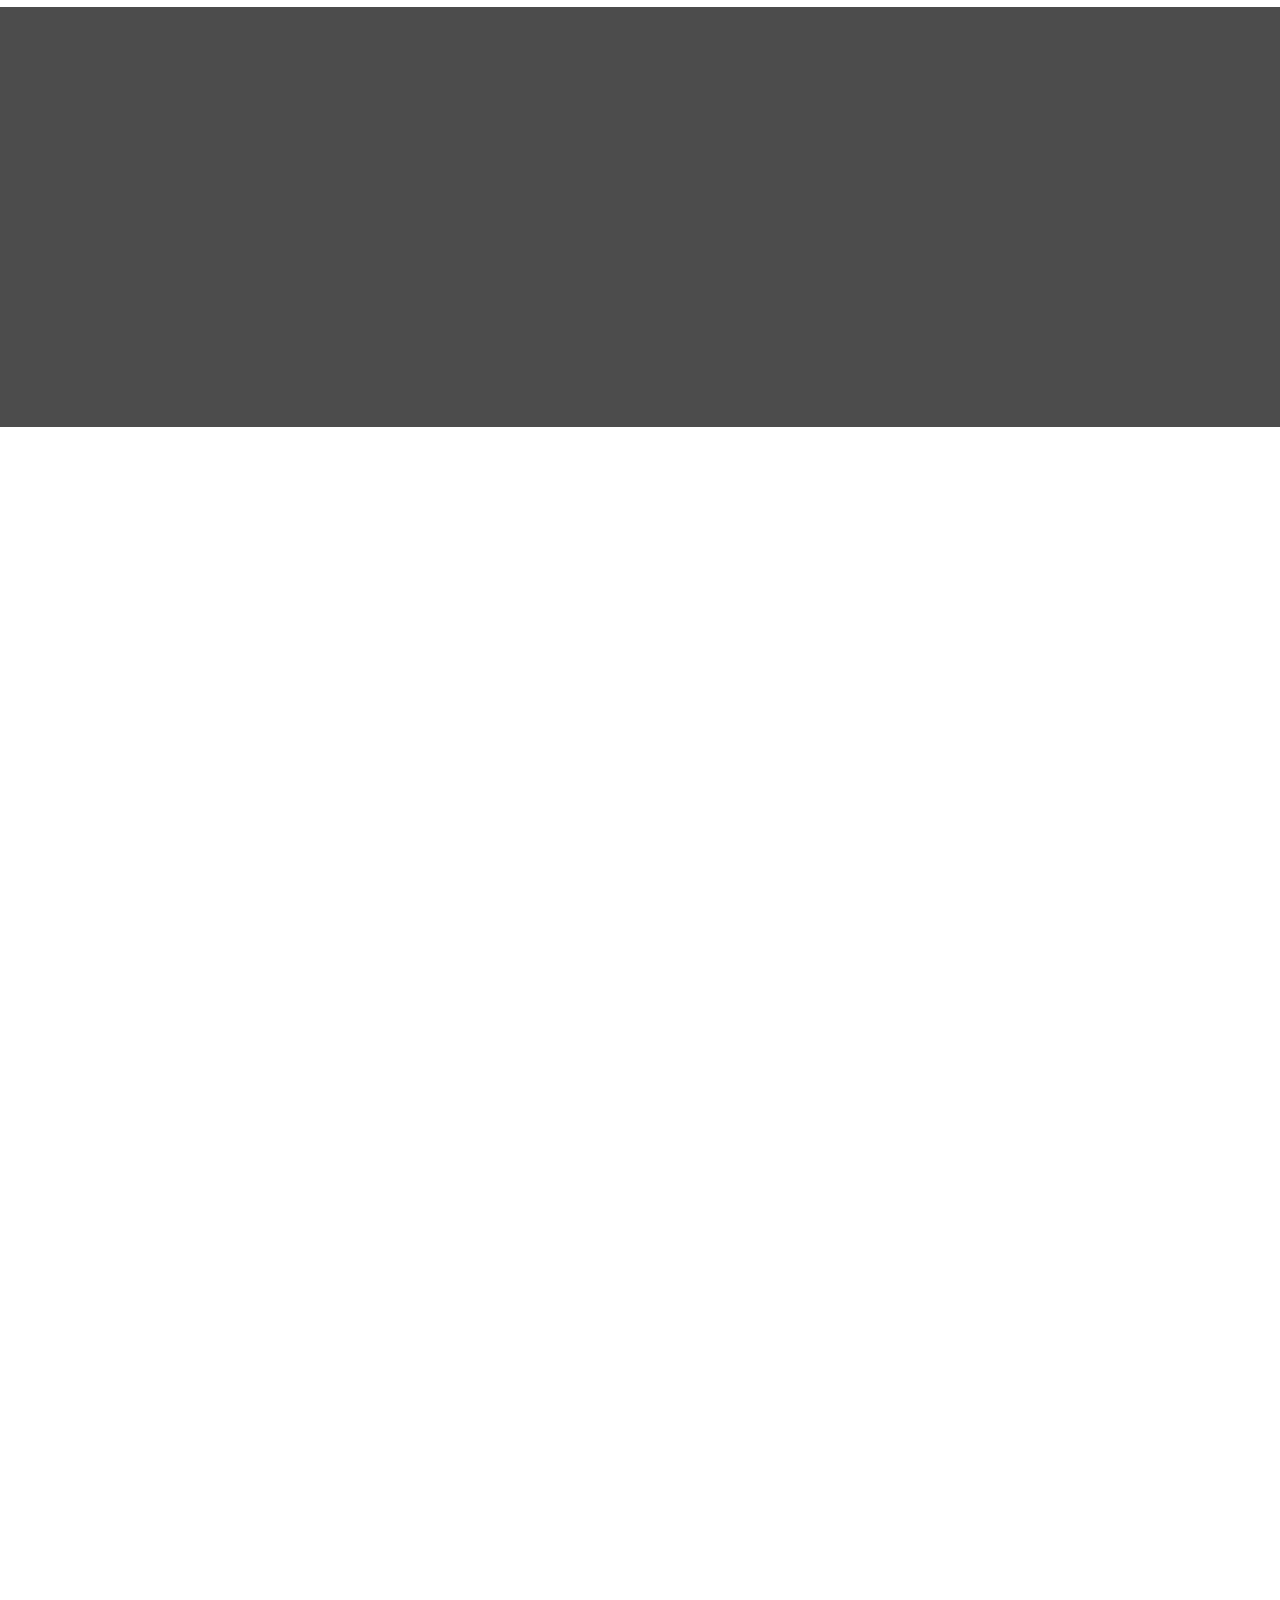
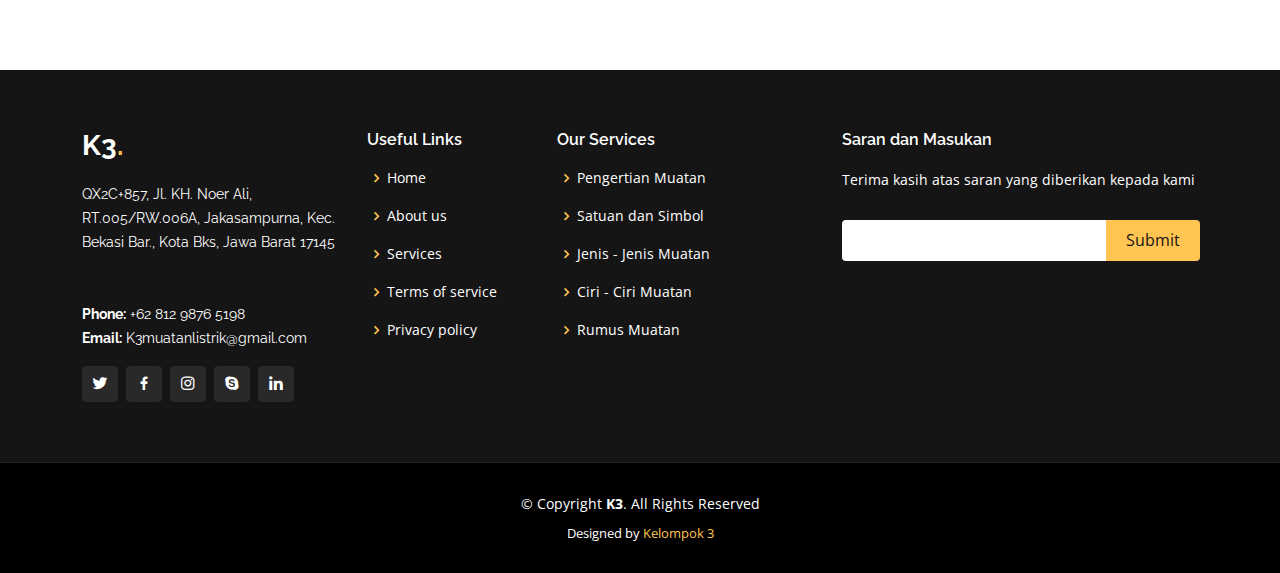
<file: mdampakai.html>
<!DOCTYPE html>
<html lang="en">

<head>
  <meta charset="utf-8">
  <meta content="width=device-width, initial-scale=1.0" name="viewport">

  <title>Jenis - Jenis Muatan Listrik</title>
  <meta content="" name="description">
  <meta content="" name="keywords">

  <!-- Favicons -->
  <link href="assets/img/favicon.png" rel="icon">
  <link href="assets/img/apple-touch-icon.png" rel="apple-touch-icon">

  <!-- Google Fonts -->
  <link href="https://fonts.googleapis.com/css?family=Open+Sans:300,300i,400,400i,600,600i,700,700i|Raleway:300,300i,400,400i,500,500i,600,600i,700,700i|Poppins:300,300i,400,400i,500,500i,600,600i,700,700i" rel="stylesheet">

  <!-- Vendor CSS Files -->
  <link href="assets/vendor/aos/aos.css" rel="stylesheet">
  <link href="assets/vendor/bootstrap/css/bootstrap.min.css" rel="stylesheet">
  <link href="assets/vendor/bootstrap-icons/bootstrap-icons.css" rel="stylesheet">
  <link href="assets/vendor/boxicons/css/boxicons.min.css" rel="stylesheet">
  <link href="assets/vendor/glightbox/css/glightbox.min.css" rel="stylesheet">
  <link href="assets/vendor/remixicon/remixicon.css" rel="stylesheet">
  <link href="assets/vendor/swiper/swiper-bundle.min.css" rel="stylesheet">

  <!-- Template Main CSS File -->
  <link href="assets/css/style.css" rel="stylesheet">

  
</head>

<body>

  <!-- ======= Header ======= -->
  <header id="header" class="fixed-top ">
    <div class="container d-flex align-items-center justify-content-lg-between">

      <h1 class="logo me-auto me-lg-0"><a href="index.html">K3<span>.</span></a></h1>
      
      <!-- <a href="index.html" class="logo me-auto me-lg-0"><img src="assets/img/logo.png" alt="" class="img-fluid"></a>-->

      <nav id="navbar" class="navbar order-last order-lg-0">
        <ul>
          <li><a class="nav-link scrollto active" href="#hero">Home</a></li>
          <li><a class="nav-link scrollto" href="#about">Abstrak</a></li>
          <li><a class="nav-link scrollto" href="#services">Rangkuman</a></li>
          <li><a class="nav-link scrollto" href="#team">Team</a></li>
        </ul>
        <i class="bi bi-list mobile-nav-toggle"></i>
      </nav><!-- .navbar -->

      <a href="#about" class="get-started-btn scrollto">Mulai</a>

    </div>
  </header><!-- End Header -->

   <!-- ======= Hero Section ======= -->
   <section id="hero" class="d-flex align-items-center justify-content-center">
    <div class="container" data-aos="fade-up">

      <div class="row justify-content-center" data-aos="fade-up" data-aos-delay="150">
        <div class="col-xl-6 col-lg-8">
          <h1>Muatan Listrik
            <span>Hukum Fisika</span>
          </h1>
          <h2>Fisika dan Kimia Dasar 2A</h2>
        </div>
      </div>

      <div class="row gy-4 mt-5 justify-content-center" data-aos="zoom-in" data-aos-delay="250">
        <div class="col-xl-2 col-md-4">
          <div class="icon-box">
            <i class="ri-store-line"></i>
            <h3><a href="msejarahai.html">Pengertian Muatan Listrik</a></h3>
          </div>
        </div>
        <div class="col-xl-2 col-md-4">
          <div class="icon-box">
            <i class="ri-bar-chart-box-line"></i>
            <h3><a href="mdefinisiai.html">Satuan dan Simbol Muatan Listrik</a></h3>
          </div>
        </div>
        <div class="col-xl-2 col-md-4">
          <div class="icon-box">
            <i class="ri-calendar-todo-line"></i>
            <h3><a href="mperkembanganai.html">Benjamin Franklin</a></h3>
          </div>
        </div>
        <div class="col-xl-2 col-md-4">
          <div class="icon-box">
            <i class="ri-paint-brush-line"></i>
            <h3><a href="mdampakai.html">Jenis - Jenis Muatan Listrik</a></h3>
          </div>
        </div>
        <div class="col-xl-2 col-md-4">
          <div class="icon-box">
            <i class="ri-database-2-line"></i>
            <h3><a href="mbidangilmu.html">Ciri - Ciri Muatan Listrik</a></h3>
          </div>
        </div>
        <div class="col-xl-2 col-md-4">
          <div class="icon-box">
            <i class="bx bx-arch"></i>
            <h3><a href="mwebsiteai.html">Rumus Muatan Listrik</a></h3>
          </div>
        </div>
      </div>

    </div>
  </section><!-- End Hero -->

    <!-- ======= About Section ======= -->
    <section id="about" class="about">
      <div class="container" data-aos="fade-up">

        <div class="row">
          <h2><b>Jenis - Jenis Muatan Listrik</b></h2>

            <p class="col-lg-12 d-flex justify-content">
              Penemuan yang tentang muatan listrik ini bukan hanya sebatas pengertian, satuam, dan simbol saja, tetapi sampai kepada jenis-jenisnya. Benjamin Franklin yang menjadi penemu dari muatan listrik membagi dua jenis muatan listrik, yaitu muatan positif atau proton dan muatan negatif atau elektron.
            </p>
            <p class="col-lg-12 d-flex justify-content">
              1. Muatan Positif (Proton)
            </p>
            <p class="col-lg-12 d-flex justify-content">
              Benjamin Franklin mengatakan bahwa muatan listrik positif (proton) adalah muatan listrik yang sifatnya saling tolak menolak dengan benda yang memiliki muatan yang sejenis.
            </p>
            <p class="col-lg-12 d-flex justify-content">
              2. Muatan Negatif (Elektron)
            </p>
            <p class="col-lg-12 d-flex justify-content">
              Benjamin menyatakan bahwa muatan yang akan mengeluarkan sifat tolak menolak jika benda tersebut didekatkan dengan plastik (memiliki muatan), maka akan tolak menolak.
            </p>
            <p class="col-lg-12 d-flex justify-content">
              Supaya lebih jelas, maka di bawah ini akan dijelaskan tentang muatan listrik yang dapat ditentukan melalui jumlah proton dan elektron:
            </p>
            <p style="text-indent: 15px;">
              a. Jika suatu benda memiliki jumlah elektron yang lebih banyak, maka benda tersebut akan bermuatan negatif (Σ elektron > Σ proton).
            </p>
            <p style="text-indent: 15px;">
              b. Jika suatu benda memiliki jumlah elektron yang lebih sedikit, maka akan dikategorikan ke dalam benda bermuatan positif (Σ elektron < Σ proton).
            </p>
            <p style="text-indent: 15px;">
              c. Jika suatu benda memiliki jumlah proton yang lebih banyak, maka benda tersebut termasuk benda bermuatan positif (Σ proton > Σ elektron).
            </p>
            <p style="text-indent: 15px;">
              d. Jika suatu benda memiliki jumlah proton yang lebih sedikit, maka benda tersebut bermuatan negatif (Σ proton < Σ elektron).
            </p>
            <p style="text-indent: 15px;">
              e. Jika jumlah elektron dan jumlah proton sama, maka muatan benda tersebut adalah muatan netral (Σ elektron = Σ proton).
            </p>
          </div>
        </div>

      </div>
    </section><!-- End About Section -->

    <!-- ======= Services Section ======= -->
    <section id="services" class="services">
      <div class="container" data-aos="fade-up">

        <div class="section-title">
          <h2>KELOMPOK 3</h2>
          <p>Rangkuman Materi Muatan Listrik</p>
        </div>

        <div class="row">
          <div class="col-lg-4 col-md-6 d-flex align-items-stretch" data-aos="zoom-in" data-aos-delay="100">
            <div class="icon-box">
              <div class="icon"><i class="bx bxl-dribbble"></i></div>
              <h4><a href="">Pengertian Muatan Listrik</a></h4>
              <p>
                1.  Muatan listrik adalah sifat partikel yang tarik-menarik atau tolak-menolak.
              </p>
              <p>
                2.	Ditemukan oleh Benjamin Franklin melalui percobaan gesekan.
              </p>
              <p>
                3.  Gesekan memindahkan elektron, membuat benda bermuatan positif/negatif.
              </p>
              <p>
                4.	Muatan total dalam sistem tertutup selalu konstan (Hukum Kekekalan Muatan).
              </p>
              <p>
                5.	Muatan benda dapat diketahui dengan menggosok atau mendekatkan benda lain.
              </p>
              <p>
                6.	Penemuan Franklin penting untuk kemajuan ilmu kelistrikan.
              </p>
            </div>
          </div>

          <div class="col-lg-4 col-md-6 d-flex align-items-stretch mt-4 mt-md-0" data-aos="zoom-in" data-aos-delay="200">
            <div class="icon-box">
              <div class="icon"><i class="bx bx-file"></i></div>
              <h4><a href="">Satuan dan Simbol Muatan Listrik</a></h4>
              <p>
                1.  Satuan muatan listrik: Coulomb (C), simbol Q.
              </p>
              <p>
                2.  Mewakili: Muatan positif (proton) atau negatif (elektron).
              </p>
              <p>
                3.  Manfaat: Mempermudah penelitian listrik dan magnetisme (atom, proton, elektron) oleh peneliti di seluruh dunia.
              </p>
              <p>
                4.  Jumlah muatan: Ditentukan oleh jumlah total atom.
              </p>
              <p>
                5.  Muatan positif: Kekurangan elektron.
              </p>
              <p>
                6.  Muatan negatif: Kekurangan proton.
              </p>
              <p>
                7.  Penemu nilai kuantitatif: Robert A. Millikan.
              </p>
              <p>
                8.  Nilai 1 muatan listrik: 1.602 × 10⁻¹⁹ coulomb.
              </p>
              <p>
                9.  Muatan proton: 1.602 × 10⁻¹⁹ coulomb.
              </p>
              <p>
                10. Muatan elektron: 1.602 × 10⁻¹⁹ coulomb.
              </p>
            </div>
          </div>

          <div class="col-lg-4 col-md-6 d-flex align-items-stretch mt-4 mt-lg-0" data-aos="zoom-in" data-aos-delay="300">
            <div class="icon-box">
              <div class="icon"><i class="bx bx-tachometer"></i></div>
              <h4><a href="">Benjamin Franklin</a></h4>
              <p>
              <b>Tokoh:</b> Benjamin Franklin (1706-1790)
              </p>
              <p>
              <b>Pekerjaan:</b> Ilmuwan, penulis, jurnalis, penerbit, diplomat.
              </p>
              <p>
              <b>Penemuan:</b> Penangkal petir, muatan listrik (percobaan layang-layang & batang karet), dll.
              </p>
              <p>
              <b>Kontribusi:</b> Deklarasi Kemerdekaan Amerika, gubernur Pennsylvania, kantor pos pertama AS, perpustakaan umum pertama AS.
              </p>
              <p>
              <b>Kesimpulan:</b> Ilmuwan dan diplomat berjasa, penemu penting, tokoh bersejarah yang dihormati.
              </p>
            </div>
          </div>

          <div class="col-lg-4 col-md-6 d-flex align-items-stretch mt-4" data-aos="zoom-in" data-aos-delay="100">
            <div class="icon-box">
              <div class="icon"><i class="bx bx-world"></i></div>
              <h4><a href="">Jenis - Jenis Muatan Listrik</a></h4>
              <p>
                1.	<b>Dua jenis muatan:</b> Positif dan negatif.
              </p>
              <p>
                2.  <b>Sifat:</b> Muatan sejenis tolak-menolak, muatan berbeda tarik-menarik.
              </p>
              <p>
                3.  <b>Penentuan:</b>
              </p>
              <p>
                •   Lebih banyak elektron: Negatif.
              </p>
              <p>
                •	  Lebih banyak proton: Positif.
              </p>
              <p>
                •   Jumlah sama: Netral.
              </p>
              <p>
                4.  <b>Catatan:</b>
              </p>
              <p>
                •   Dasar ilmu kelistrikan.
              </p>
              <p>
                •   Muatan dapat berpindah melalui gesekan.
              </p>
              <p>
              <b>Kesimpulan:</b>
              </p>
              <p>
                Muatan listrik penting untuk ilmu kelistrikan dan dapat ditentukan berdasarkan jumlah proton dan elektron.
              </p>
            </div>
          </div>

          <div class="col-lg-4 col-md-6 d-flex align-items-stretch mt-4" data-aos="zoom-in" data-aos-delay="200">
            <div class="icon-box">
              <div class="icon"><i class="bx bx-slideshow"></i></div>
              <h4><a href="">Ciri - Ciri Muatan Listrik</a></h4>
              <p>
                1.	Dua Jenis: Positif (proton) dan negatif (elektron).
              </p>
              <p>
                2.  Kekal: Tidak dapat diciptakan atau dimusnahkan.
              </p>
              <p>
                3.	Tarik-menarik/Tolak-menolak: Tergantung jenis muatan.
              </p>
              <p>
                4.  Besaran Fisika: Dapat diukur dengan satuan Coulomb (C) dan simbol Q.
              </p>
            </div>
          </div>

          <div class="col-lg-4 col-md-6 d-flex align-items-stretch mt-4" data-aos="zoom-in" data-aos-delay="300">
            <div class="icon-box">
              <div class="icon"><i class="bx bx-arch"></i></div>
              <h4><a href="mwebsiteai.html">Rumus Muatan Listrik</a></h4>
              <p>
              <b>Rumus Muatan Listrik dari Hukum Coulomb:</b>
              </p>
              <p>
                F = k * (q1 * q2) / r²
              </p>
              <p>
              <b>Keterangan:</b>
              </p>
              <p>
                • F = Gaya tarik/tolak (N)
              </p>
              <p>
                • q1 = Muatan 1 (C)
              </p>
              <p>
                • q2 = Muatan 2 (C)
              </p>
              <p>
                • r = Jarak (m)
              </p>
              <p>
                • k = Konstanta Coulomb (9 x 10⁹ Nm²/C²)
              </p>
              <p>
              <b>Hukum Coulomb:</b>
              </p>
              <p>
                Gaya tarik/tolak sebanding dengan muatan dan berbanding terbalik dengan kuadrat jarak.
              </p>
              <p>
                Penemu:
              </p>
              <p>
                Charles Augustin de Coulomb
              </p>
            </div>
          </div>

        </div>

      </div>
    </section><!-- End Services Section -->

    <!-- ======= Testimonials Section ======= -->
    <section id="testimonials" class="testimonials">
      <div class="container" data-aos="zoom-in">

        <div class="testimonials-slider swiper" data-aos="fade-up" data-aos-delay="100">
          <div class="swiper-wrapper">

            <div class="swiper-slide">
              <div class="testimonial-item">
                <img src="assets/img/testimonials/WhatsApp Image 2024-07-04 at 10.57.29.jpeg" class="testimonial-img" alt="">
                <h3>Adityo Darma Judhistira</h3>
                <h4>50423059</h4>
                <p>
                  <i class="bx bxs-quote-alt-left quote-icon-left"></i>
                  Tidak ada yang sempurna selain sampoerna.
                  <i class="bx bxs-quote-alt-right quote-icon-right"></i>
                </p>
              </div>
            </div><!-- End testimonial item -->

            <div class="swiper-slide">
              <div class="testimonial-item">
                <img src="assets/img/testimonials/WhatsApp Image 2024-07-04 at 10.57.09.jpeg" class="testimonial-img" alt="">
                <h3>Fikri Hafidz Tyan</h3>
                <h4>50423509</h4>
                <p>
                  <i class="bx bxs-quote-alt-left quote-icon-left"></i>
                  Masalah bisa membuat kita dewasa, maka sering - seringlah bermasalah.
                  <i class="bx bxs-quote-alt-right quote-icon-right"></i>
                </p>
              </div>
            </div><!-- End testimonial item -->

            <div class="swiper-slide">
              <div class="testimonial-item">
                <img src="assets/img/testimonials/IMG_20240704_110146.png" class="testimonial-img" alt="">
                <h3>Nisrina Zanirah</h3>
                <h4>51423110</h4>
                <p>
                  <i class="bx bxs-quote-alt-left quote-icon-left"></i>
                  Every wave of life reach us for a reason.
                  <i class="bx bxs-quote-alt-right quote-icon-right"></i>
                </p>
              </div>
            </div><!-- End testimonial item -->

            <div class="swiper-slide">
              <div class="testimonial-item">
                <img src="assets/img/testimonials/WhatsApp Image 2024-07-04 at 10.56.36.jpeg" class="testimonial-img" alt="">
                <h3>Muhammad Azriel Hamzah</h3>
                <h4>50423872</h4>
                <p>
                  <i class="bx bxs-quote-alt-left quote-icon-left"></i>
                  Jangan tinggalkan yang baik demi yang menarik.
                  <i class="bx bxs-quote-alt-right quote-icon-right"></i>
                </p>
              </div>
            </div><!-- End testimonial item -->

            <div class="swiper-slide">
              <div class="testimonial-item">
                <img src="assets/img/testimonials/WhatsApp Image 2024-07-04 at 10.57.09 (1).jpeg" class="testimonial-img" alt="">
                <h3>M. Riza Aulia</h3>
                <h4>50423734</h4>
                <p>
                  <i class="bx bxs-quote-alt-left quote-icon-left"></i>
                  Masa depan itu sama seperti kumpulun tempe, tidak ada yang tahu xixi.
                  <i class="bx bxs-quote-alt-right quote-icon-right"></i>
                </p>
              </div>
            </div><!-- End testimonial item -->

          </div>
          <div class="swiper-pagination"></div>
        </div>

      </div>
    </section><!-- End Testimonials Section -->

    <!-- ======= Team Section ======= -->
    <section id="team" class="team">
      <div class="container" data-aos="fade-up">

        <div class="section-title">
          <h2>Team</h2>
          <p>Check our Team</p>
        </div>

        <div class="row">

          <div class="col-lg-3 col-md-6 d-flex align-items-stretch">
            <div class="member" data-aos="fade-up" data-aos-delay="100">
              <div class="member-img">
                <img src="assets/img/team/resized_image_2176x3264.jpeg" class="img-fluid" alt="">
                <div class="social">
                  <a href=""><i class="bi bi-twitter"></i></a>
                  <a href=""><i class="bi bi-facebook"></i></a>
                  <a href="https://www.instagram.com/a.drma?utm_source=ig_web_button_share_sheet&igsh=ZDNlZDc0MzIxNw=="><i class="bi bi-instagram"></i></a>
                  <a href=""><i class="bi bi-linkedin"></i></a>
                </div>
              </div>
              <div class="member-info">
                <h4>Adityo Darma Judhistira</h4>
                <span>Ketua Kelompok</span>
              </div>
            </div>
          </div>

          <div class="col-lg-3 col-md-6 d-flex align-items-stretch">
            <div class="member" data-aos="fade-up" data-aos-delay="200">
              <div class="member-img">
                <img src="assets/img/team/WhatsApp Image 2024-07-03 at 22.03.30.jpeg" class="img-fluid" alt="">
                <div class="social">
                  <a href=""><i class="bi bi-twitter"></i></a>
                  <a href=""><i class="bi bi-facebook"></i></a>
                  <a href="https://www.instagram.com/fikrizyn?utm_source=ig_web_button_share_sheet&igsh=ZDNlZDc0MzIxNw=="><i class="bi bi-instagram"></i></a>
                  <a href=""><i class="bi bi-linkedin"></i></a>
                </div>
              </div>
              <div class="member-info">
                <h4>Fikri Hafidz Tyan</h4>
                <span>Anggota Kelompok</span>
              </div>
            </div>
          </div>

          <div class="col-lg-3 col-md-6 d-flex align-items-stretch">
            <div class="member" data-aos="fade-up" data-aos-delay="300">
              <div class="member-img">
                <img src="assets/img/team/resized_image_2.jpeg" class="img-fluid" alt="">
                <div class="social">
                  <a href=""><i class="bi bi-twitter"></i></a>
                  <a href=""><i class="bi bi-facebook"></i></a>
                  <a href="https://www.instagram.com/nisryna.fufu/?utm_source=ig_web_button_share_sheet"><i class="bi bi-instagram"></i></a>
                  <a href=""><i class="bi bi-linkedin"></i></a>
                </div>
              </div>
              <div class="member-info">
                <h4>Nisrina Zanirah</h4>
                <span>Anggota Kelompok</span>
              </div>
            </div>
          </div>

          <div class="col-lg-3 col-md-6 d-flex align-items-stretch">
            <div class="member" data-aos="fade-up" data-aos-delay="400">
              <div class="member-img">
                <img src="assets/img/team/resized_image_3.jpeg" class="img-fluid" alt="">
                <div class="social">
                  <a href=""><i class="bi bi-twitter"></i></a>
                  <a href=""><i class="bi bi-facebook"></i></a>
                  <a href="https://www.instagram.com/ell09._?utm_source=ig_web_button_share_sheet&igsh=ZDNlZDc0MzIxNw=="><i class="bi bi-instagram"></i></a>
                  <a href=""><i class="bi bi-linkedin"></i></a>
                </div>
              </div>
              <div class="member-info">
                <h4>Muhammad Azriel Hamzah</h4>
                <span>Anggota Kelompok</span>
              </div>
            </div>
          </div>

          <div class="col-lg-3 col-md-6 d-flex align-items-stretch">
            <div class="member" data-aos="fade-up" data-aos-delay="500">
              <div class="member-img">
                <img src="assets/img/team/resized_image_1.jpeg" class="img-fluid" alt="">
                <div class="social">
                  <a href=""><i class="bi bi-twitter"></i></a>
                  <a href=""><i class="bi bi-facebook"></i></a>
                  <a href="https://www.instagram.com/youriz_?utm_source=ig_web_button_share_sheet&igsh=ZDNlZDc0MzIxNw=="><i class="bi bi-instagram"></i></a>
                  <a href=""><i class="bi bi-linkedin"></i></a>
                </div>
              </div>
              <div class="member-info">
                <h4>M. Riza Aulia</h4>
                <span>Anggota Kelompok</span>
              </div>
            </div>
          </div>

        </div>

      </div>
    </section><!-- End Team Section -->

  </main><!-- End #main -->

  <!-- ======= Footer ======= -->
  <footer id="footer">
    <div class="footer-top">
      <div class="container">
        <div class="row">

          <div class="col-lg-3 col-md-6">
            <div class="footer-info">
              <h3>K3<span>.</span></h3>
              <p>
                QX2C+857, Jl. KH. Noer Ali, RT.005/RW.006A, Jakasampurna, Kec. Bekasi Bar., Kota Bks, Jawa Barat 17145 <br>
                <br><br>
                <strong>Phone:</strong> +62 812 9876 5198<br>
                <strong>Email:</strong> K3muatanlistrik@gmail.com<br>
              </p>
              <div class="social-links mt-3">
                <a href="#" class="twitter"><i class="bx bxl-twitter"></i></a>
                <a href="#" class="facebook"><i class="bx bxl-facebook"></i></a>
                <a href="#" class="instagram"><i class="bx bxl-instagram"></i></a>
                <a href="#" class="google-plus"><i class="bx bxl-skype"></i></a>
                <a href="#" class="linkedin"><i class="bx bxl-linkedin"></i></a>
              </div>
            </div>
          </div>

          <div class="col-lg-2 col-md-6 footer-links">
            <h4>Useful Links</h4>
            <ul>
              <li><i class="bx bx-chevron-right"></i> <a href="#">Home</a></li>
              <li><i class="bx bx-chevron-right"></i> <a href="#">About us</a></li>
              <li><i class="bx bx-chevron-right"></i> <a href="#">Services</a></li>
              <li><i class="bx bx-chevron-right"></i> <a href="#">Terms of service</a></li>
              <li><i class="bx bx-chevron-right"></i> <a href="#">Privacy policy</a></li>
            </ul>
          </div>

          <div class="col-lg-3 col-md-6 footer-links">
            <h4>Our Services</h4>
            <ul>
              <li><i class="bx bx-chevron-right"></i> <a href="#">Pengertian Muatan</a></li>
              <li><i class="bx bx-chevron-right"></i> <a href="#">Satuan dan Simbol</a></li>
              <li><i class="bx bx-chevron-right"></i> <a href="#">Jenis - Jenis Muatan</a></li>
              <li><i class="bx bx-chevron-right"></i> <a href="#">Ciri - Ciri Muatan</a></li>
              <li><i class="bx bx-chevron-right"></i> <a href="#">Rumus Muatan</a></li>
            </ul>
          </div>

          <div class="col-lg-4 col-md-6 footer-newsletter">
            <h4>Saran dan Masukan</h4>
            <p>Terima kasih atas saran yang diberikan kepada kami</p>
            <form action="" method="post">
              <input type="email" name="email"><input type="submit" value="Submit">
            </form>

          </div>

        </div>
      </div>
    </div>

    <div class="container">
      <div class="copyright">
        &copy; Copyright <strong><span>K3</span></strong>. All Rights Reserved
      </div>
      <div class="credits">
        Designed by <a href="#">Kelompok 3</a>
      </div>
    </div>
  </footer><!-- End Footer -->

  <div id="preloader"></div>
  <a href="#" class="back-to-top d-flex align-items-center justify-content-center"><i class="bi bi-arrow-up-short"></i></a>

  <!-- Vendor JS Files -->
  <script src="assets/vendor/purecounter/purecounter_vanilla.js"></script>
  <script src="assets/vendor/aos/aos.js"></script>
  <script src="assets/vendor/bootstrap/js/bootstrap.bundle.min.js"></script>
  <script src="assets/vendor/glightbox/js/glightbox.min.js"></script>
  <script src="assets/vendor/isotope-layout/isotope.pkgd.min.js"></script>
  <script src="assets/vendor/swiper/swiper-bundle.min.js"></script>
  <script src="assets/vendor/php-email-form/validate.js"></script>

  <!-- Template Main JS File -->
  <script src="assets/js/main.js"></script>

</body>

</html>
</file>
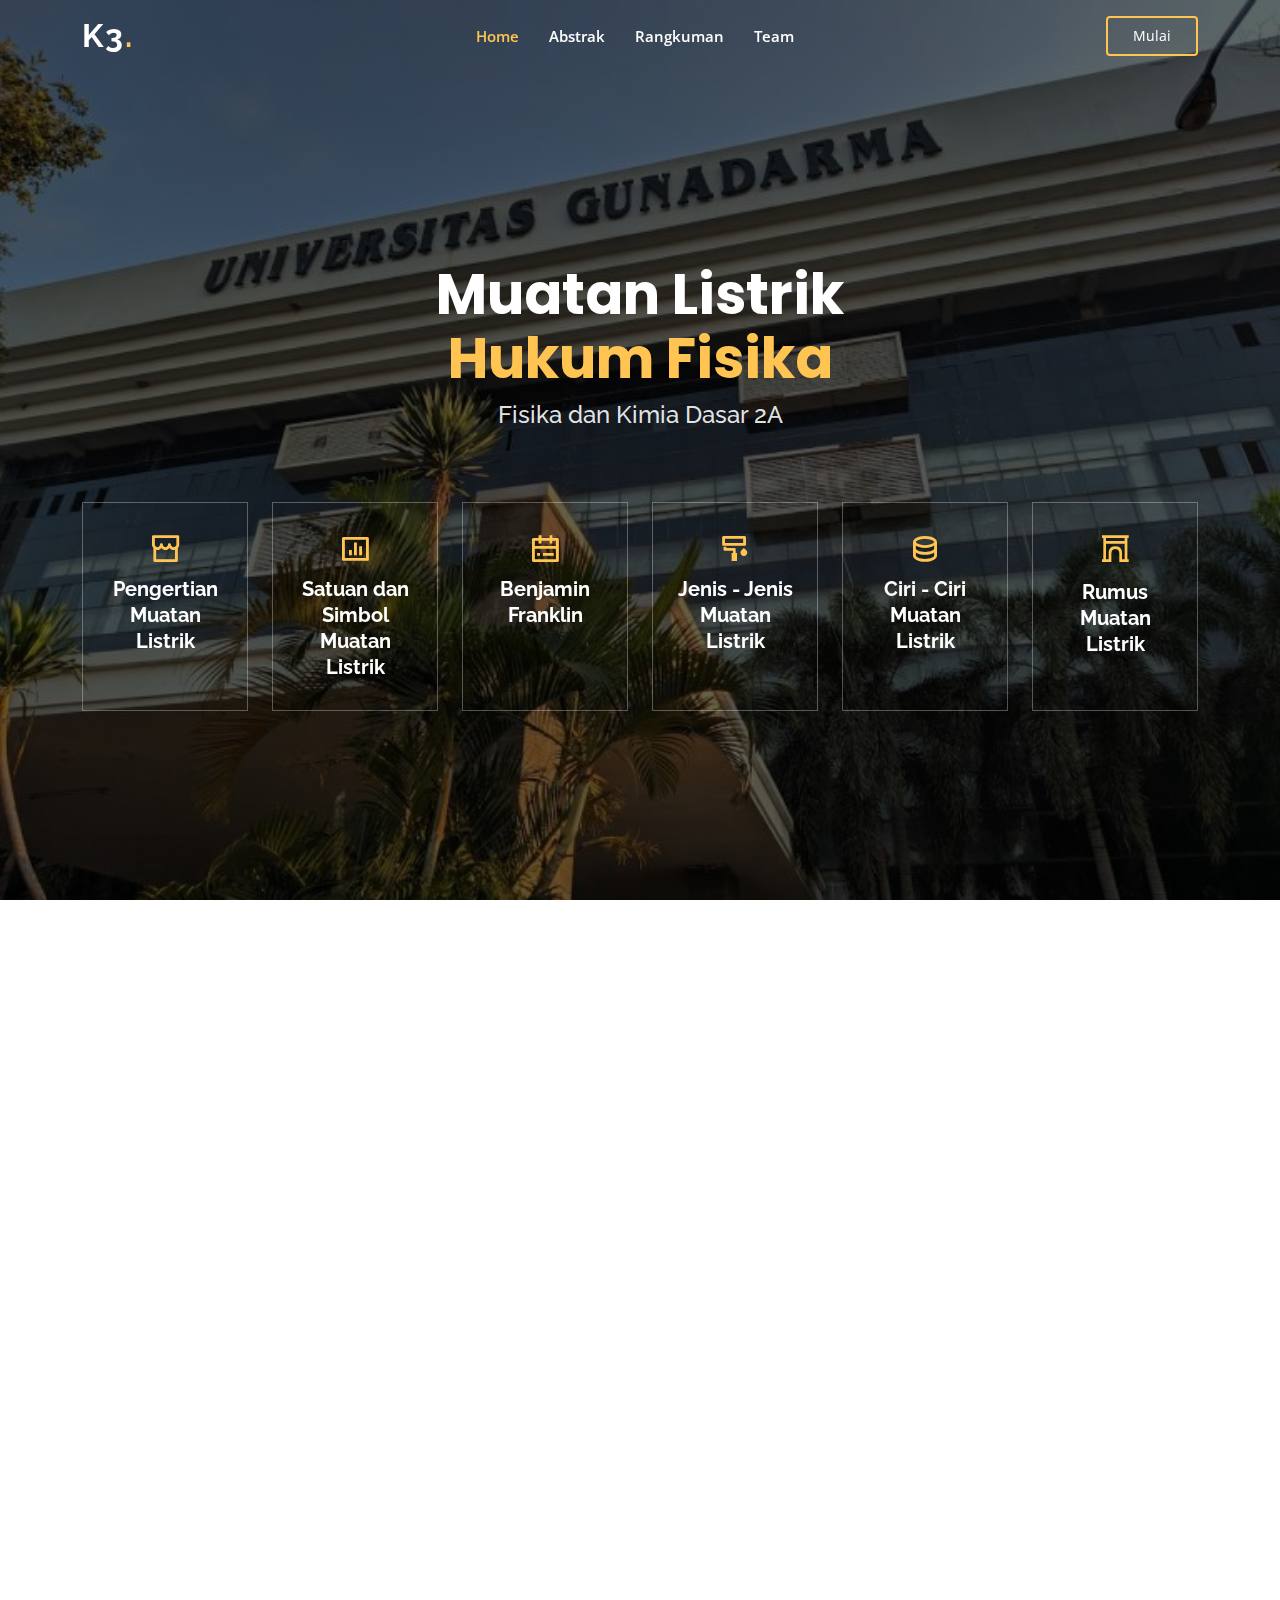
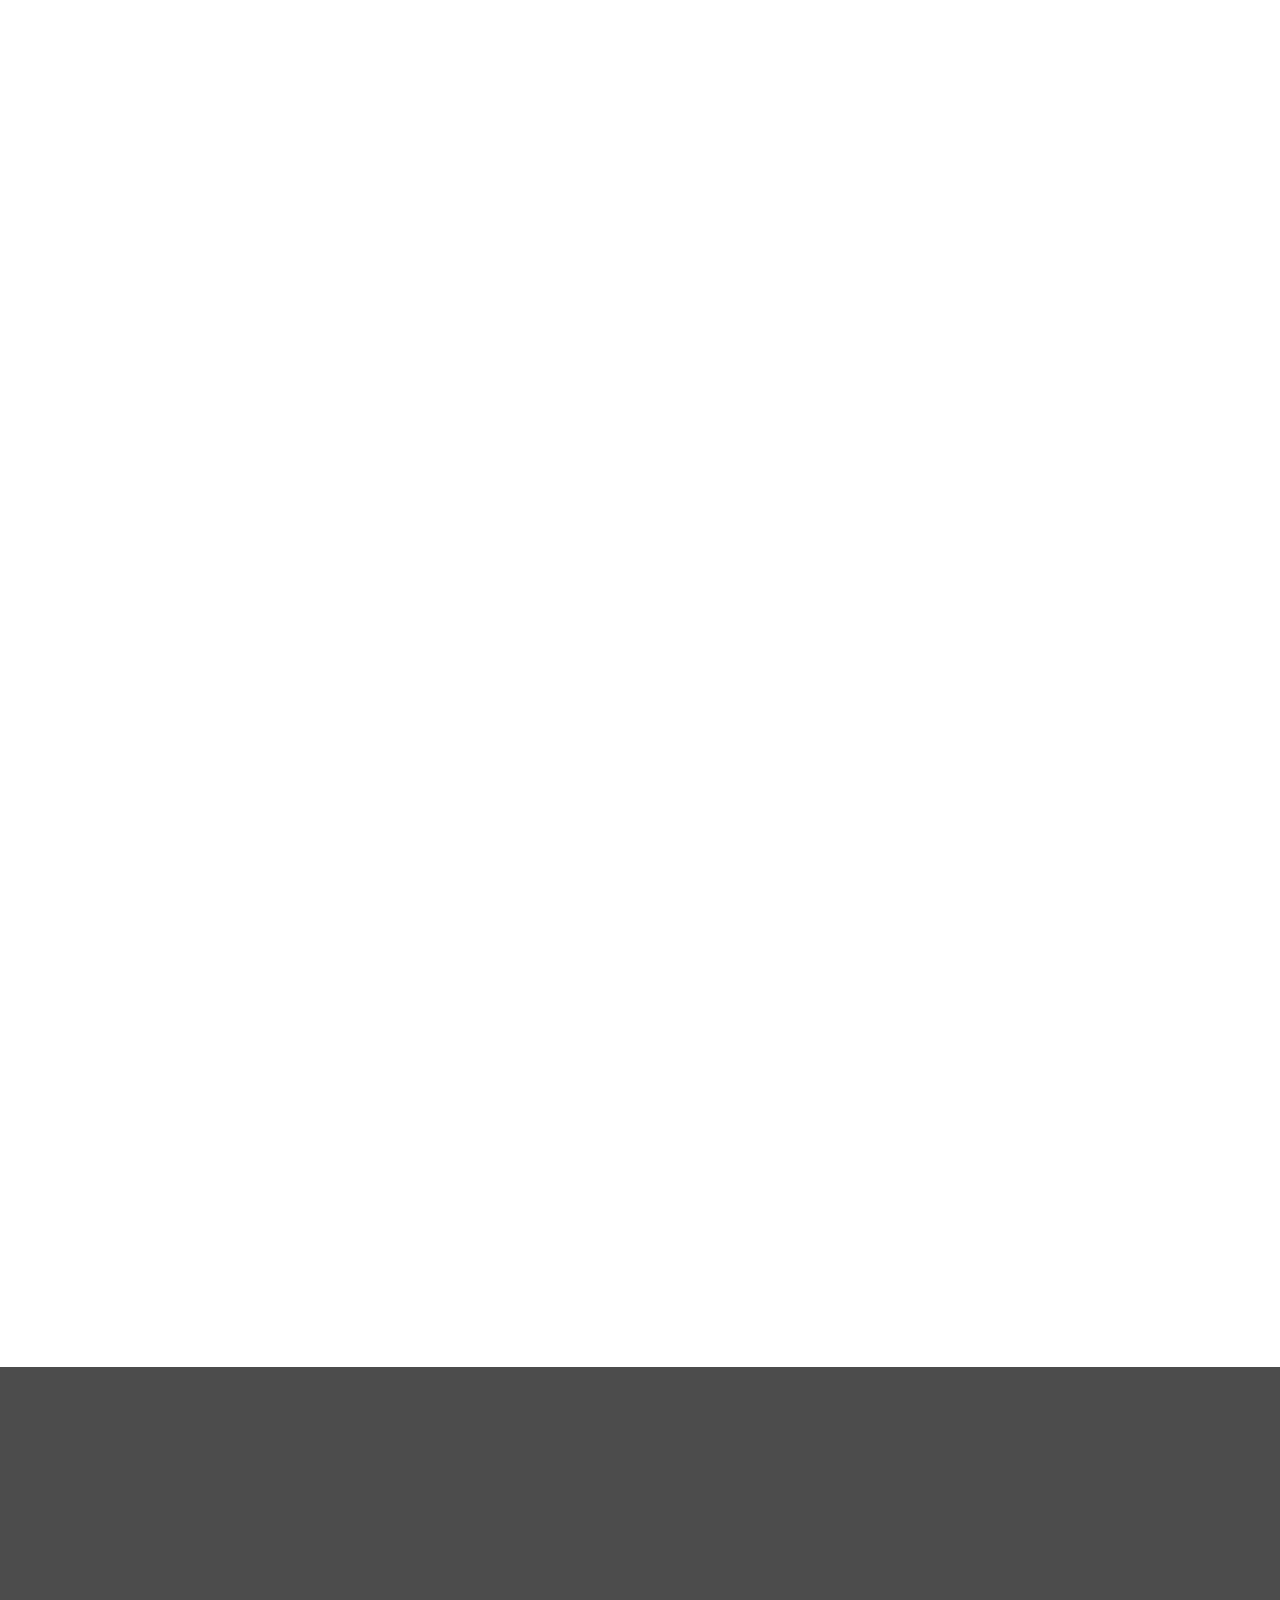
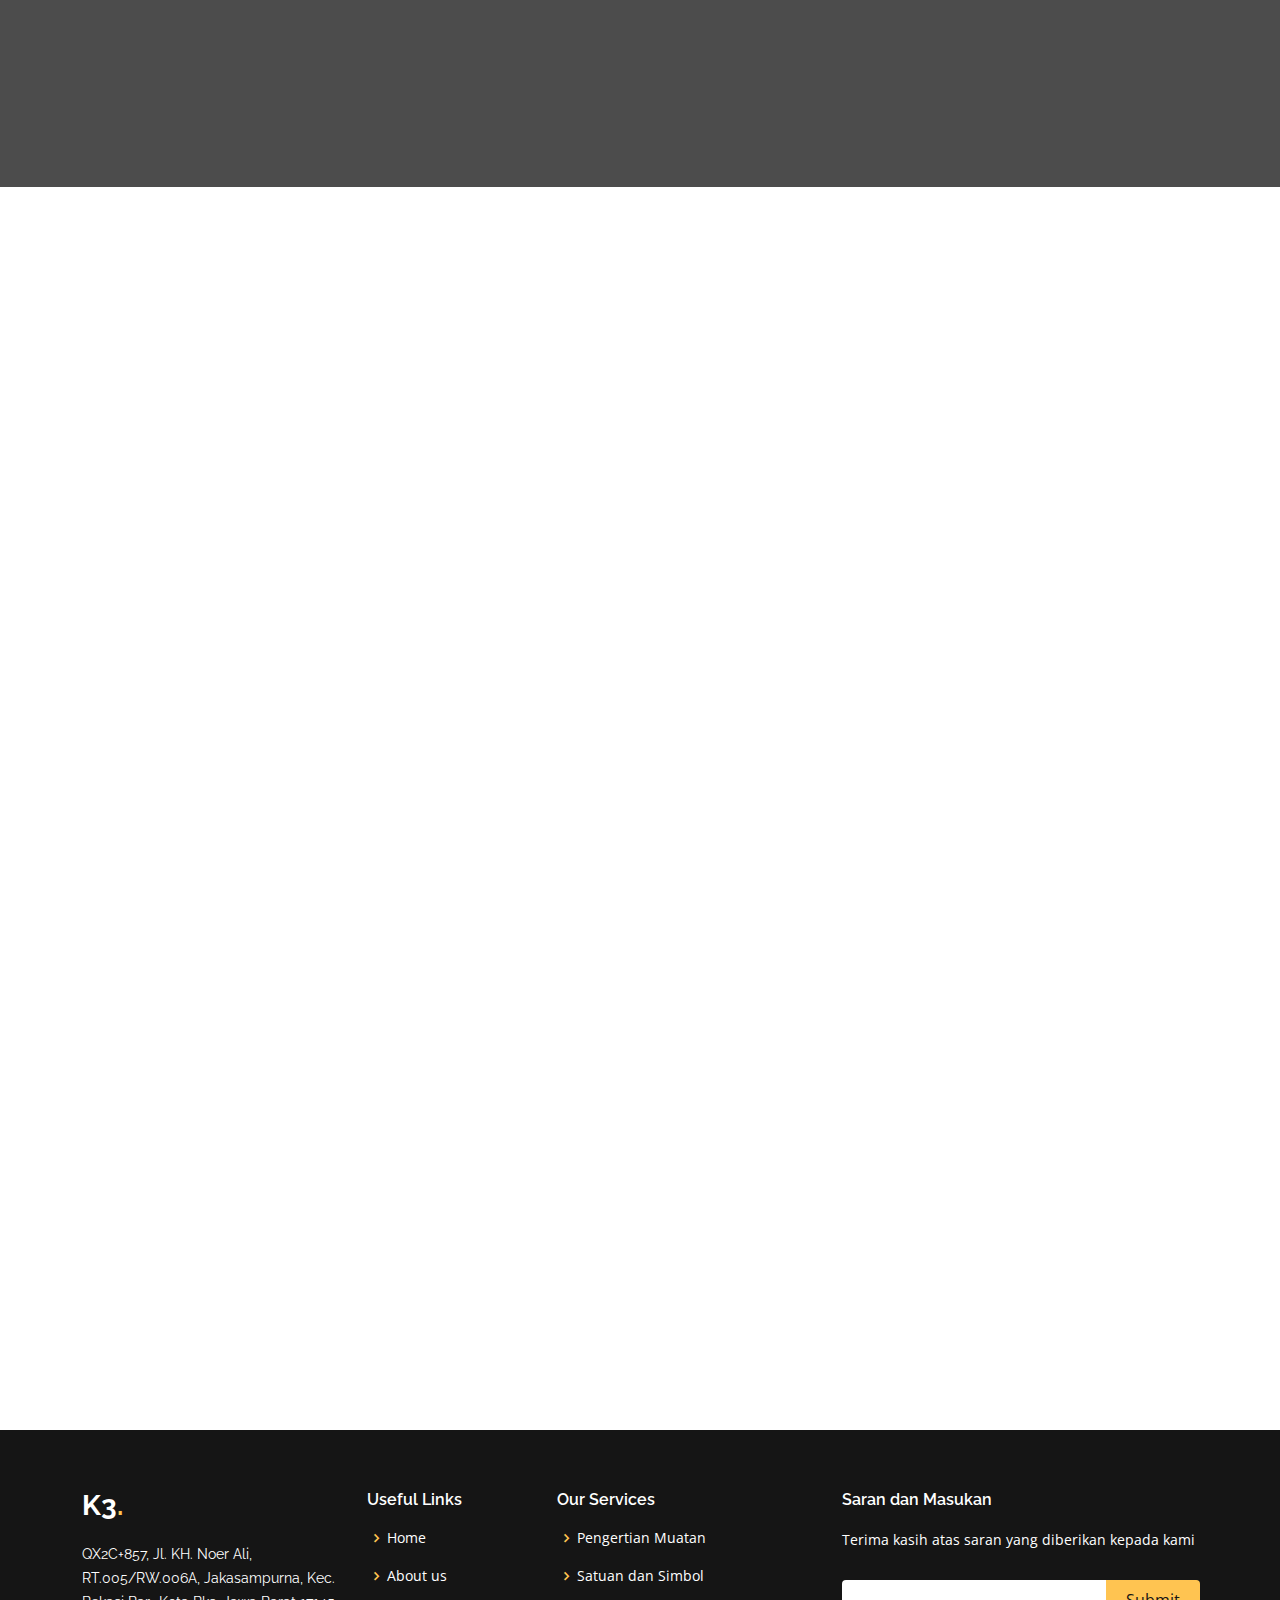
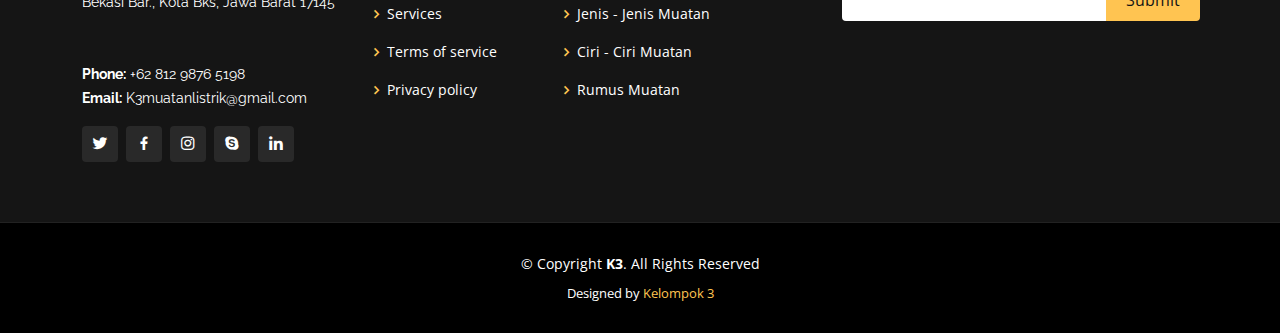
<file: mdefinisiai.html>
<!DOCTYPE html>
<html lang="en">

<head>
  <meta charset="utf-8">
  <meta content="width=device-width, initial-scale=1.0" name="viewport">

  <title>Satuan dan Simbol Muatan Listrik</title>
  <meta content="" name="description">
  <meta content="" name="keywords">

  <!-- Favicons -->
  <link href="assets/img/favicon.png" rel="icon">
  <link href="assets/img/apple-touch-icon.png" rel="apple-touch-icon">

  <!-- Google Fonts -->
  <link href="https://fonts.googleapis.com/css?family=Open+Sans:300,300i,400,400i,600,600i,700,700i|Raleway:300,300i,400,400i,500,500i,600,600i,700,700i|Poppins:300,300i,400,400i,500,500i,600,600i,700,700i" rel="stylesheet">

  <!-- Vendor CSS Files -->
  <link href="assets/vendor/aos/aos.css" rel="stylesheet">
  <link href="assets/vendor/bootstrap/css/bootstrap.min.css" rel="stylesheet">
  <link href="assets/vendor/bootstrap-icons/bootstrap-icons.css" rel="stylesheet">
  <link href="assets/vendor/boxicons/css/boxicons.min.css" rel="stylesheet">
  <link href="assets/vendor/glightbox/css/glightbox.min.css" rel="stylesheet">
  <link href="assets/vendor/remixicon/remixicon.css" rel="stylesheet">
  <link href="assets/vendor/swiper/swiper-bundle.min.css" rel="stylesheet">

  <!-- Template Main CSS File -->
  <link href="assets/css/style.css" rel="stylesheet">

  
</head>

<body>

  <!-- ======= Header ======= -->
  <header id="header" class="fixed-top ">
    <div class="container d-flex align-items-center justify-content-lg-between">

      <h1 class="logo me-auto me-lg-0"><a href="index.html">K3<span>.</span></a></h1>
      
      <!-- <a href="index.html" class="logo me-auto me-lg-0"><img src="assets/img/logo.png" alt="" class="img-fluid"></a>-->

      <nav id="navbar" class="navbar order-last order-lg-0">
        <ul>
          <li><a class="nav-link scrollto active" href="#hero">Home</a></li>
          <li><a class="nav-link scrollto" href="#about">Abstrak</a></li>
          <li><a class="nav-link scrollto" href="#services">Rangkuman</a></li>
          <li><a class="nav-link scrollto" href="#team">Team</a></li>
        </ul>
        <i class="bi bi-list mobile-nav-toggle"></i>
      </nav><!-- .navbar -->

      <a href="#about" class="get-started-btn scrollto">Mulai</a>

    </div>
  </header><!-- End Header -->

   <!-- ======= Hero Section ======= -->
   <section id="hero" class="d-flex align-items-center justify-content-center">
    <div class="container" data-aos="fade-up">

      <div class="row justify-content-center" data-aos="fade-up" data-aos-delay="150">
        <div class="col-xl-6 col-lg-8">
          <h1>Muatan Listrik
            <span>Hukum Fisika</span>
          </h1>
          <h2>Fisika dan Kimia Dasar 2A</h2>
        </div>
      </div>

      <div class="row gy-4 mt-5 justify-content-center" data-aos="zoom-in" data-aos-delay="250">
        <div class="col-xl-2 col-md-4">
          <div class="icon-box">
            <i class="ri-store-line"></i>
            <h3><a href="msejarahai.html">Pengertian Muatan Listrik</a></h3>
          </div>
        </div>
        <div class="col-xl-2 col-md-4">
          <div class="icon-box">
            <i class="ri-bar-chart-box-line"></i>
            <h3><a href="mdefinisiai.html">Satuan dan Simbol Muatan Listrik</a></h3>
          </div>
        </div>
        <div class="col-xl-2 col-md-4">
          <div class="icon-box">
            <i class="ri-calendar-todo-line"></i>
            <h3><a href="mperkembanganai.html">Benjamin Franklin</a></h3>
          </div>
        </div>
        <div class="col-xl-2 col-md-4">
          <div class="icon-box">
            <i class="ri-paint-brush-line"></i>
            <h3><a href="mdampakai.html">Jenis - Jenis Muatan Listrik</a></h3>
          </div>
        </div>
        <div class="col-xl-2 col-md-4">
          <div class="icon-box">
            <i class="ri-database-2-line"></i>
            <h3><a href="mbidangilmu.html">Ciri - Ciri Muatan Listrik</a></h3>
          </div>
        </div>
        <div class="col-xl-2 col-md-4">
          <div class="icon-box">
            <i class="bx bx-arch"></i>
            <h3><a href="mwebsiteai.html">Rumus Muatan Listrik</a></h3>
          </div>
        </div>
      </div>

    </div>
  </section><!-- End Hero -->

    <!-- ======= About Section ======= -->
    <section id="about" class="about">
      <div class="container" data-aos="fade-up">

        <div class="row">
          <h2><b>Satuan dan Simbol Muatan Listrik</b></h2>

            <p class="col-lg-12 d-flex justify-content">
              Ternyata, muatan listrik memiliki unit dalam Sistem Internasional (SI), yaitu coulomb (C). Dalam sistem ini, muatan listrik direpresentasikan dengan simbol Q, yang merupakan lambang resmi untuk muatan listrik dalam SI. Muatan pada suatu objek dapat berwujud positif, seperti proton, atau negatif, seperti elektron.
            </p>
            <p class="col-lg-12 d-flex justify-content">
              Penggunaan unit SI dan simbolnya telah memudahkan para peneliti di seluruh dunia, terutama dalam studi yang berkaitan dengan listrik atau magnetisme, karena memungkinkan penelitian yang lebih mudah terkait atom, proton, dan elektron.
            </p>
            <p class="col-lg-12 d-flex justify-content">
              Muatan listrik pada dasarnya adalah jumlah total atom dalam suatu objek. Jika atom kekurangan elektron, maka akan timbul muatan positif sebaliknya, kekurangan proton akan menghasilkan muatan negatif.
            </p>
            <p class="col-lg-12 d-flex justify-content">
              Robert Andrew Millikan adalah ilmuwan yang menemukan nilai kuantitatif muatan listrik. Beliau menetapkan bahwa satu muatan listrik setara dengan 1.602 × 10⁻¹⁹ coulomb. Dengan demikian, satu muatan listrik proton adalah (1.602 × 10⁻¹⁹) coulomb dan satu muatan listrik elektron juga adalah (1.602 × 10⁻¹⁹) coulomb.
            </p>
            <p class="col-lg-12 d-flex justify-content">
              
            </p>

          </div>
        </div>

      </div>
    </section><!-- End About Section -->

    <!-- ======= Services Section ======= -->
    <section id="services" class="services">
      <div class="container" data-aos="fade-up">

        <div class="section-title">
          <h2>KELOMPOK 3</h2>
          <p>Rangkuman Materi Muatan Listrik</p>
        </div>

        <div class="row">
          <div class="col-lg-4 col-md-6 d-flex align-items-stretch" data-aos="zoom-in" data-aos-delay="100">
            <div class="icon-box">
              <div class="icon"><i class="bx bxl-dribbble"></i></div>
              <h4><a href="">Pengertian Muatan Listrik</a></h4>
              <p>
                1.  Muatan listrik adalah sifat partikel yang tarik-menarik atau tolak-menolak.
              </p>
              <p>
                2.	Ditemukan oleh Benjamin Franklin melalui percobaan gesekan.
              </p>
              <p>
                3.  Gesekan memindahkan elektron, membuat benda bermuatan positif/negatif.
              </p>
              <p>
                4.	Muatan total dalam sistem tertutup selalu konstan (Hukum Kekekalan Muatan).
              </p>
              <p>
                5.	Muatan benda dapat diketahui dengan menggosok atau mendekatkan benda lain.
              </p>
              <p>
                6.	Penemuan Franklin penting untuk kemajuan ilmu kelistrikan.
              </p>
            </div>
          </div>

          <div class="col-lg-4 col-md-6 d-flex align-items-stretch mt-4 mt-md-0" data-aos="zoom-in" data-aos-delay="200">
            <div class="icon-box">
              <div class="icon"><i class="bx bx-file"></i></div>
              <h4><a href="">Satuan dan Simbol Muatan Listrik</a></h4>
              <p>
                1.  Satuan muatan listrik: Coulomb (C), simbol Q.
              </p>
              <p>
                2.  Mewakili: Muatan positif (proton) atau negatif (elektron).
              </p>
              <p>
                3.  Manfaat: Mempermudah penelitian listrik dan magnetisme (atom, proton, elektron) oleh peneliti di seluruh dunia.
              </p>
              <p>
                4.  Jumlah muatan: Ditentukan oleh jumlah total atom.
              </p>
              <p>
                5.  Muatan positif: Kekurangan elektron.
              </p>
              <p>
                6.  Muatan negatif: Kekurangan proton.
              </p>
              <p>
                7.  Penemu nilai kuantitatif: Robert A. Millikan.
              </p>
              <p>
                8.  Nilai 1 muatan listrik: 1.602 × 10⁻¹⁹ coulomb.
              </p>
              <p>
                9.  Muatan proton: 1.602 × 10⁻¹⁹ coulomb.
              </p>
              <p>
                10. Muatan elektron: 1.602 × 10⁻¹⁹ coulomb.
              </p>
            </div>
          </div>

          <div class="col-lg-4 col-md-6 d-flex align-items-stretch mt-4 mt-lg-0" data-aos="zoom-in" data-aos-delay="300">
            <div class="icon-box">
              <div class="icon"><i class="bx bx-tachometer"></i></div>
              <h4><a href="">Benjamin Franklin</a></h4>
              <p>
              <b>Tokoh:</b> Benjamin Franklin (1706-1790)
              </p>
              <p>
              <b>Pekerjaan:</b> Ilmuwan, penulis, jurnalis, penerbit, diplomat.
              </p>
              <p>
              <b>Penemuan:</b> Penangkal petir, muatan listrik (percobaan layang-layang & batang karet), dll.
              </p>
              <p>
              <b>Kontribusi:</b> Deklarasi Kemerdekaan Amerika, gubernur Pennsylvania, kantor pos pertama AS, perpustakaan umum pertama AS.
              </p>
              <p>
              <b>Kesimpulan:</b> Ilmuwan dan diplomat berjasa, penemu penting, tokoh bersejarah yang dihormati.
              </p>
            </div>
          </div>

          <div class="col-lg-4 col-md-6 d-flex align-items-stretch mt-4" data-aos="zoom-in" data-aos-delay="100">
            <div class="icon-box">
              <div class="icon"><i class="bx bx-world"></i></div>
              <h4><a href="">Jenis - Jenis Muatan Listrik</a></h4>
              <p>
                1.	<b>Dua jenis muatan:</b> Positif dan negatif.
              </p>
              <p>
                2.  <b>Sifat:</b> Muatan sejenis tolak-menolak, muatan berbeda tarik-menarik.
              </p>
              <p>
                3.  <b>Penentuan:</b>
              </p>
              <p>
                •   Lebih banyak elektron: Negatif.
              </p>
              <p>
                •	  Lebih banyak proton: Positif.
              </p>
              <p>
                •   Jumlah sama: Netral.
              </p>
              <p>
                4.  <b>Catatan:</b>
              </p>
              <p>
                •   Dasar ilmu kelistrikan.
              </p>
              <p>
                •   Muatan dapat berpindah melalui gesekan.
              </p>
              <p>
              <b>Kesimpulan:</b>
              </p>
              <p>
                Muatan listrik penting untuk ilmu kelistrikan dan dapat ditentukan berdasarkan jumlah proton dan elektron.
              </p>
            </div>
          </div>

          <div class="col-lg-4 col-md-6 d-flex align-items-stretch mt-4" data-aos="zoom-in" data-aos-delay="200">
            <div class="icon-box">
              <div class="icon"><i class="bx bx-slideshow"></i></div>
              <h4><a href="">Ciri - Ciri Muatan Listrik</a></h4>
              <p>
                1.	Dua Jenis: Positif (proton) dan negatif (elektron).
              </p>
              <p>
                2.  Kekal: Tidak dapat diciptakan atau dimusnahkan.
              </p>
              <p>
                3.	Tarik-menarik/Tolak-menolak: Tergantung jenis muatan.
              </p>
              <p>
                4.  Besaran Fisika: Dapat diukur dengan satuan Coulomb (C) dan simbol Q.
              </p>
            </div>
          </div>

          <div class="col-lg-4 col-md-6 d-flex align-items-stretch mt-4" data-aos="zoom-in" data-aos-delay="300">
            <div class="icon-box">
              <div class="icon"><i class="bx bx-arch"></i></div>
              <h4><a href="mwebsiteai.html">Rumus Muatan Listrik</a></h4>
              <p>
              <b>Rumus Muatan Listrik dari Hukum Coulomb:</b>
              </p>
              <p>
                F = k * (q1 * q2) / r²
              </p>
              <p>
              <b>Keterangan:</b>
              </p>
              <p>
                • F = Gaya tarik/tolak (N)
              </p>
              <p>
                • q1 = Muatan 1 (C)
              </p>
              <p>
                • q2 = Muatan 2 (C)
              </p>
              <p>
                • r = Jarak (m)
              </p>
              <p>
                • k = Konstanta Coulomb (9 x 10⁹ Nm²/C²)
              </p>
              <p>
              <b>Hukum Coulomb:</b>
              </p>
              <p>
                Gaya tarik/tolak sebanding dengan muatan dan berbanding terbalik dengan kuadrat jarak.
              </p>
              <p>
                Penemu:
              </p>
              <p>
                Charles Augustin de Coulomb
              </p>
            </div>
          </div>

        </div>

      </div>
    </section><!-- End Services Section -->

    <!-- ======= Testimonials Section ======= -->
    <section id="testimonials" class="testimonials">
      <div class="container" data-aos="zoom-in">

        <div class="testimonials-slider swiper" data-aos="fade-up" data-aos-delay="100">
          <div class="swiper-wrapper">

            <div class="swiper-slide">
              <div class="testimonial-item">
                <img src="assets/img/testimonials/WhatsApp Image 2024-07-04 at 10.57.29.jpeg" class="testimonial-img" alt="">
                <h3>Adityo Darma Judhistira</h3>
                <h4>50423059</h4>
                <p>
                  <i class="bx bxs-quote-alt-left quote-icon-left"></i>
                  Tidak ada yang sempurna selain sampoerna.
                  <i class="bx bxs-quote-alt-right quote-icon-right"></i>
                </p>
              </div>
            </div><!-- End testimonial item -->

            <div class="swiper-slide">
              <div class="testimonial-item">
                <img src="assets/img/testimonials/WhatsApp Image 2024-07-04 at 10.57.09.jpeg" class="testimonial-img" alt="">
                <h3>Fikri Hafidz Tyan</h3>
                <h4>50423509</h4>
                <p>
                  <i class="bx bxs-quote-alt-left quote-icon-left"></i>
                  Masalah bisa membuat kita dewasa, maka sering - seringlah bermasalah.
                  <i class="bx bxs-quote-alt-right quote-icon-right"></i>
                </p>
              </div>
            </div><!-- End testimonial item -->

            <div class="swiper-slide">
              <div class="testimonial-item">
                <img src="assets/img/testimonials/IMG_20240704_110146.png" class="testimonial-img" alt="">
                <h3>Nisrina Zanirah</h3>
                <h4>51423110</h4>
                <p>
                  <i class="bx bxs-quote-alt-left quote-icon-left"></i>
                  Every wave of life reach us for a reason.
                  <i class="bx bxs-quote-alt-right quote-icon-right"></i>
                </p>
              </div>
            </div><!-- End testimonial item -->

            <div class="swiper-slide">
              <div class="testimonial-item">
                <img src="assets/img/testimonials/WhatsApp Image 2024-07-04 at 10.56.36.jpeg" class="testimonial-img" alt="">
                <h3>Muhammad Azriel Hamzah</h3>
                <h4>50423872</h4>
                <p>
                  <i class="bx bxs-quote-alt-left quote-icon-left"></i>
                  Jangan tinggalkan yang baik demi yang menarik.
                  <i class="bx bxs-quote-alt-right quote-icon-right"></i>
                </p>
              </div>
            </div><!-- End testimonial item -->

            <div class="swiper-slide">
              <div class="testimonial-item">
                <img src="assets/img/testimonials/WhatsApp Image 2024-07-04 at 10.57.09 (1).jpeg" class="testimonial-img" alt="">
                <h3>M. Riza Aulia</h3>
                <h4>50423734</h4>
                <p>
                  <i class="bx bxs-quote-alt-left quote-icon-left"></i>
                  Masa depan itu sama seperti kumpulun tempe, tidak ada yang tahu xixi.
                  <i class="bx bxs-quote-alt-right quote-icon-right"></i>
                </p>
              </div>
            </div><!-- End testimonial item -->

          </div>
          <div class="swiper-pagination"></div>
        </div>

      </div>
    </section><!-- End Testimonials Section -->

    <!-- ======= Team Section ======= -->
    <section id="team" class="team">
      <div class="container" data-aos="fade-up">

        <div class="section-title">
          <h2>Team</h2>
          <p>Check our Team</p>
        </div>

        <div class="row">

          <div class="col-lg-3 col-md-6 d-flex align-items-stretch">
            <div class="member" data-aos="fade-up" data-aos-delay="100">
              <div class="member-img">
                <img src="assets/img/team/resized_image_2176x3264.jpeg" class="img-fluid" alt="">
                <div class="social">
                  <a href=""><i class="bi bi-twitter"></i></a>
                  <a href=""><i class="bi bi-facebook"></i></a>
                  <a href="https://www.instagram.com/a.drma?utm_source=ig_web_button_share_sheet&igsh=ZDNlZDc0MzIxNw=="><i class="bi bi-instagram"></i></a>
                  <a href=""><i class="bi bi-linkedin"></i></a>
                </div>
              </div>
              <div class="member-info">
                <h4>Adityo Darma Judhistira</h4>
                <span>Ketua Kelompok</span>
              </div>
            </div>
          </div>

          <div class="col-lg-3 col-md-6 d-flex align-items-stretch">
            <div class="member" data-aos="fade-up" data-aos-delay="200">
              <div class="member-img">
                <img src="assets/img/team/WhatsApp Image 2024-07-03 at 22.03.30.jpeg" class="img-fluid" alt="">
                <div class="social">
                  <a href=""><i class="bi bi-twitter"></i></a>
                  <a href=""><i class="bi bi-facebook"></i></a>
                  <a href="https://www.instagram.com/fikrizyn?utm_source=ig_web_button_share_sheet&igsh=ZDNlZDc0MzIxNw=="><i class="bi bi-instagram"></i></a>
                  <a href=""><i class="bi bi-linkedin"></i></a>
                </div>
              </div>
              <div class="member-info">
                <h4>Fikri Hafidz Tyan</h4>
                <span>Anggota Kelompok</span>
              </div>
            </div>
          </div>

          <div class="col-lg-3 col-md-6 d-flex align-items-stretch">
            <div class="member" data-aos="fade-up" data-aos-delay="300">
              <div class="member-img">
                <img src="assets/img/team/resized_image_2.jpeg" class="img-fluid" alt="">
                <div class="social">
                  <a href=""><i class="bi bi-twitter"></i></a>
                  <a href=""><i class="bi bi-facebook"></i></a>
                  <a href="https://www.instagram.com/nisryna.fufu/?utm_source=ig_web_button_share_sheet"><i class="bi bi-instagram"></i></a>
                  <a href=""><i class="bi bi-linkedin"></i></a>
                </div>
              </div>
              <div class="member-info">
                <h4>Nisrina Zanirah</h4>
                <span>Anggota Kelompok</span>
              </div>
            </div>
          </div>

          <div class="col-lg-3 col-md-6 d-flex align-items-stretch">
            <div class="member" data-aos="fade-up" data-aos-delay="400">
              <div class="member-img">
                <img src="assets/img/team/resized_image_3.jpeg" class="img-fluid" alt="">
                <div class="social">
                  <a href=""><i class="bi bi-twitter"></i></a>
                  <a href=""><i class="bi bi-facebook"></i></a>
                  <a href="https://www.instagram.com/ell09._?utm_source=ig_web_button_share_sheet&igsh=ZDNlZDc0MzIxNw=="><i class="bi bi-instagram"></i></a>
                  <a href=""><i class="bi bi-linkedin"></i></a>
                </div>
              </div>
              <div class="member-info">
                <h4>Muhammad Azriel Hamzah</h4>
                <span>Anggota Kelompok</span>
              </div>
            </div>
          </div>

          <div class="col-lg-3 col-md-6 d-flex align-items-stretch">
            <div class="member" data-aos="fade-up" data-aos-delay="500">
              <div class="member-img">
                <img src="assets/img/team/resized_image_1.jpeg" class="img-fluid" alt="">
                <div class="social">
                  <a href=""><i class="bi bi-twitter"></i></a>
                  <a href=""><i class="bi bi-facebook"></i></a>
                  <a href="https://www.instagram.com/youriz_?utm_source=ig_web_button_share_sheet&igsh=ZDNlZDc0MzIxNw=="><i class="bi bi-instagram"></i></a>
                  <a href=""><i class="bi bi-linkedin"></i></a>
                </div>
              </div>
              <div class="member-info">
                <h4>M. Riza Aulia</h4>
                <span>Anggota Kelompok</span>
              </div>
            </div>
          </div>

        </div>

      </div>
    </section><!-- End Team Section -->

  </main><!-- End #main -->

  <!-- ======= Footer ======= -->
  <footer id="footer">
    <div class="footer-top">
      <div class="container">
        <div class="row">

          <div class="col-lg-3 col-md-6">
            <div class="footer-info">
              <h3>K3<span>.</span></h3>
              <p>
                QX2C+857, Jl. KH. Noer Ali, RT.005/RW.006A, Jakasampurna, Kec. Bekasi Bar., Kota Bks, Jawa Barat 17145 <br>
                <br><br>
                <strong>Phone:</strong> +62 812 9876 5198<br>
                <strong>Email:</strong> K3muatanlistrik@gmail.com<br>
              </p>
              <div class="social-links mt-3">
                <a href="#" class="twitter"><i class="bx bxl-twitter"></i></a>
                <a href="#" class="facebook"><i class="bx bxl-facebook"></i></a>
                <a href="#" class="instagram"><i class="bx bxl-instagram"></i></a>
                <a href="#" class="google-plus"><i class="bx bxl-skype"></i></a>
                <a href="#" class="linkedin"><i class="bx bxl-linkedin"></i></a>
              </div>
            </div>
          </div>

          <div class="col-lg-2 col-md-6 footer-links">
            <h4>Useful Links</h4>
            <ul>
              <li><i class="bx bx-chevron-right"></i> <a href="#">Home</a></li>
              <li><i class="bx bx-chevron-right"></i> <a href="#">About us</a></li>
              <li><i class="bx bx-chevron-right"></i> <a href="#">Services</a></li>
              <li><i class="bx bx-chevron-right"></i> <a href="#">Terms of service</a></li>
              <li><i class="bx bx-chevron-right"></i> <a href="#">Privacy policy</a></li>
            </ul>
          </div>

          <div class="col-lg-3 col-md-6 footer-links">
            <h4>Our Services</h4>
            <ul>
              <li><i class="bx bx-chevron-right"></i> <a href="#">Pengertian Muatan</a></li>
              <li><i class="bx bx-chevron-right"></i> <a href="#">Satuan dan Simbol</a></li>
              <li><i class="bx bx-chevron-right"></i> <a href="#">Jenis - Jenis Muatan</a></li>
              <li><i class="bx bx-chevron-right"></i> <a href="#">Ciri - Ciri Muatan</a></li>
              <li><i class="bx bx-chevron-right"></i> <a href="#">Rumus Muatan</a></li>
            </ul>
          </div>

          <div class="col-lg-4 col-md-6 footer-newsletter">
            <h4>Saran dan Masukan</h4>
            <p>Terima kasih atas saran yang diberikan kepada kami</p>
            <form action="" method="post">
              <input type="email" name="email"><input type="submit" value="Submit">
            </form>

          </div>

        </div>
      </div>
    </div>

    <div class="container">
      <div class="copyright">
        &copy; Copyright <strong><span>K3</span></strong>. All Rights Reserved
      </div>
      <div class="credits">
        Designed by <a href="#">Kelompok 3</a>
      </div>
    </div>
  </footer><!-- End Footer -->

  <div id="preloader"></div>
  <a href="#" class="back-to-top d-flex align-items-center justify-content-center"><i class="bi bi-arrow-up-short"></i></a>

  <!-- Vendor JS Files -->
  <script src="assets/vendor/purecounter/purecounter_vanilla.js"></script>
  <script src="assets/vendor/aos/aos.js"></script>
  <script src="assets/vendor/bootstrap/js/bootstrap.bundle.min.js"></script>
  <script src="assets/vendor/glightbox/js/glightbox.min.js"></script>
  <script src="assets/vendor/isotope-layout/isotope.pkgd.min.js"></script>
  <script src="assets/vendor/swiper/swiper-bundle.min.js"></script>
  <script src="assets/vendor/php-email-form/validate.js"></script>

  <!-- Template Main JS File -->
  <script src="assets/js/main.js"></script>

</body>

</html>
</file>
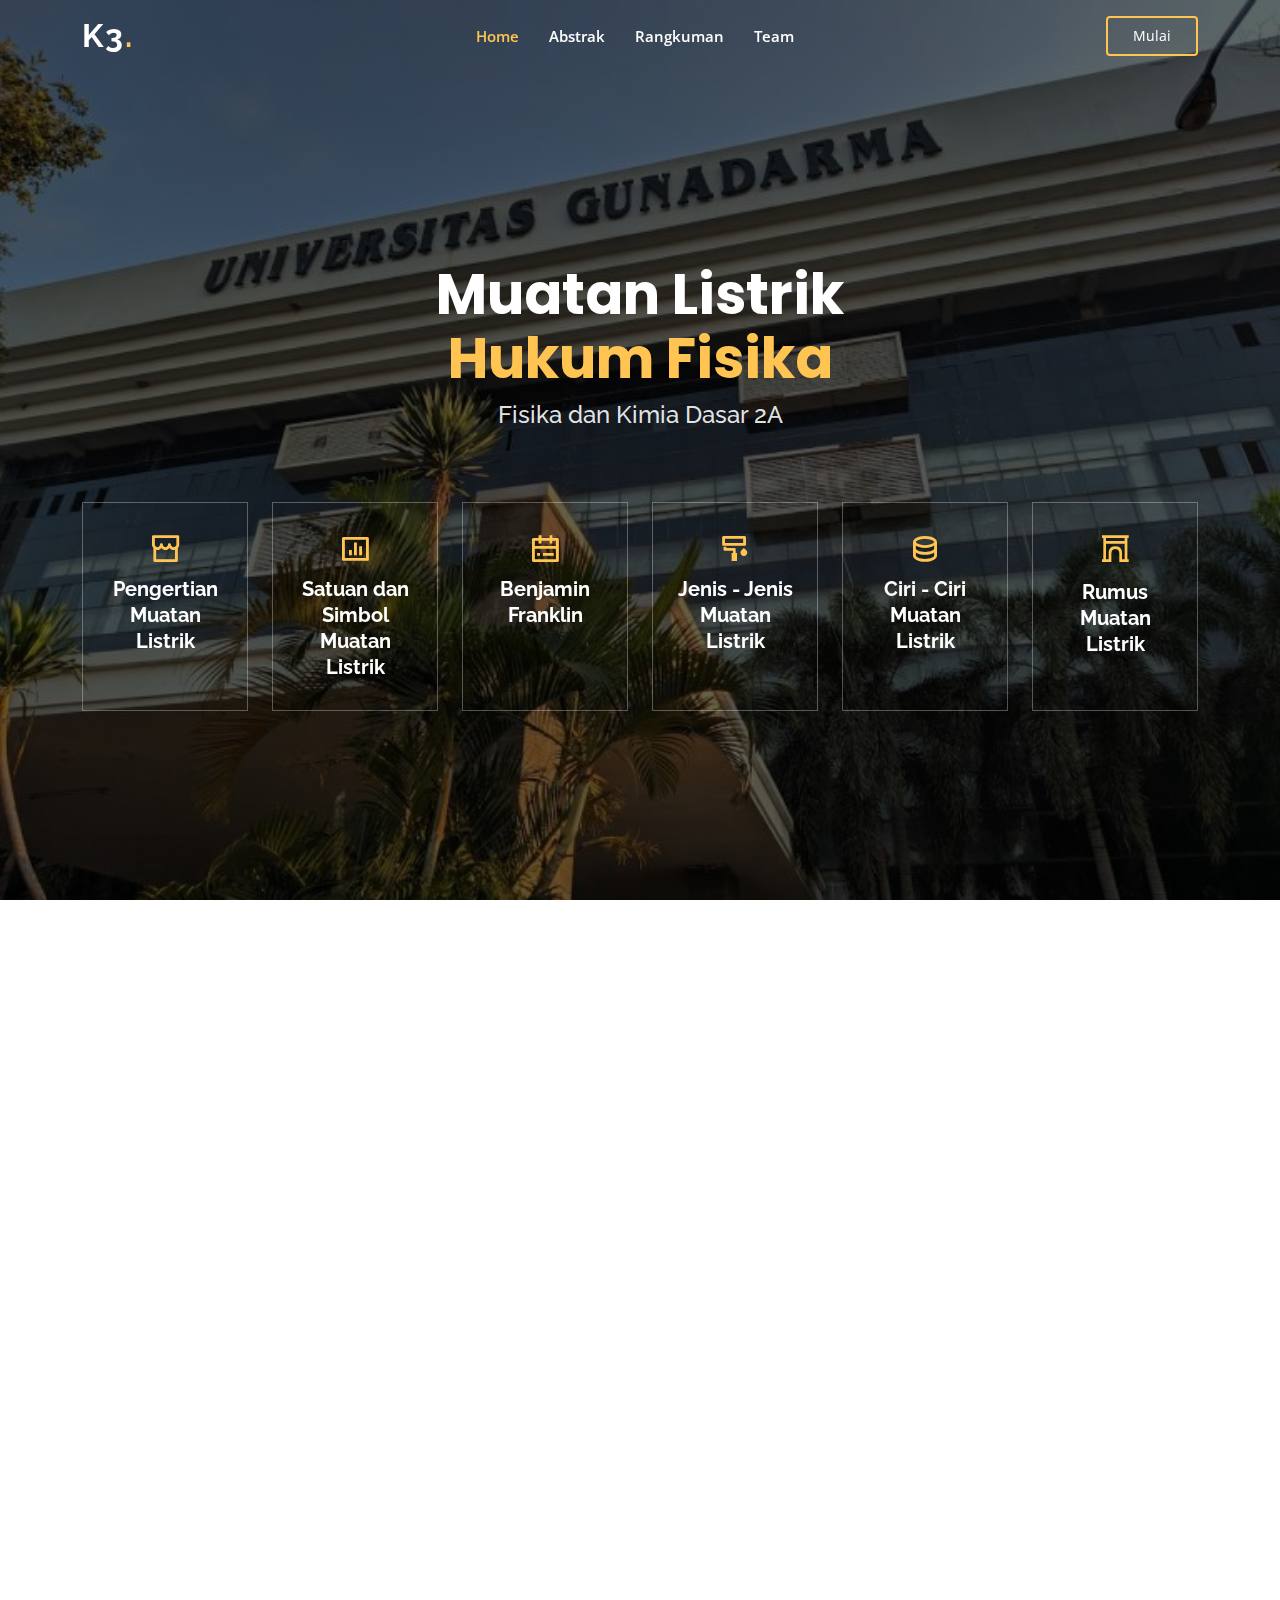
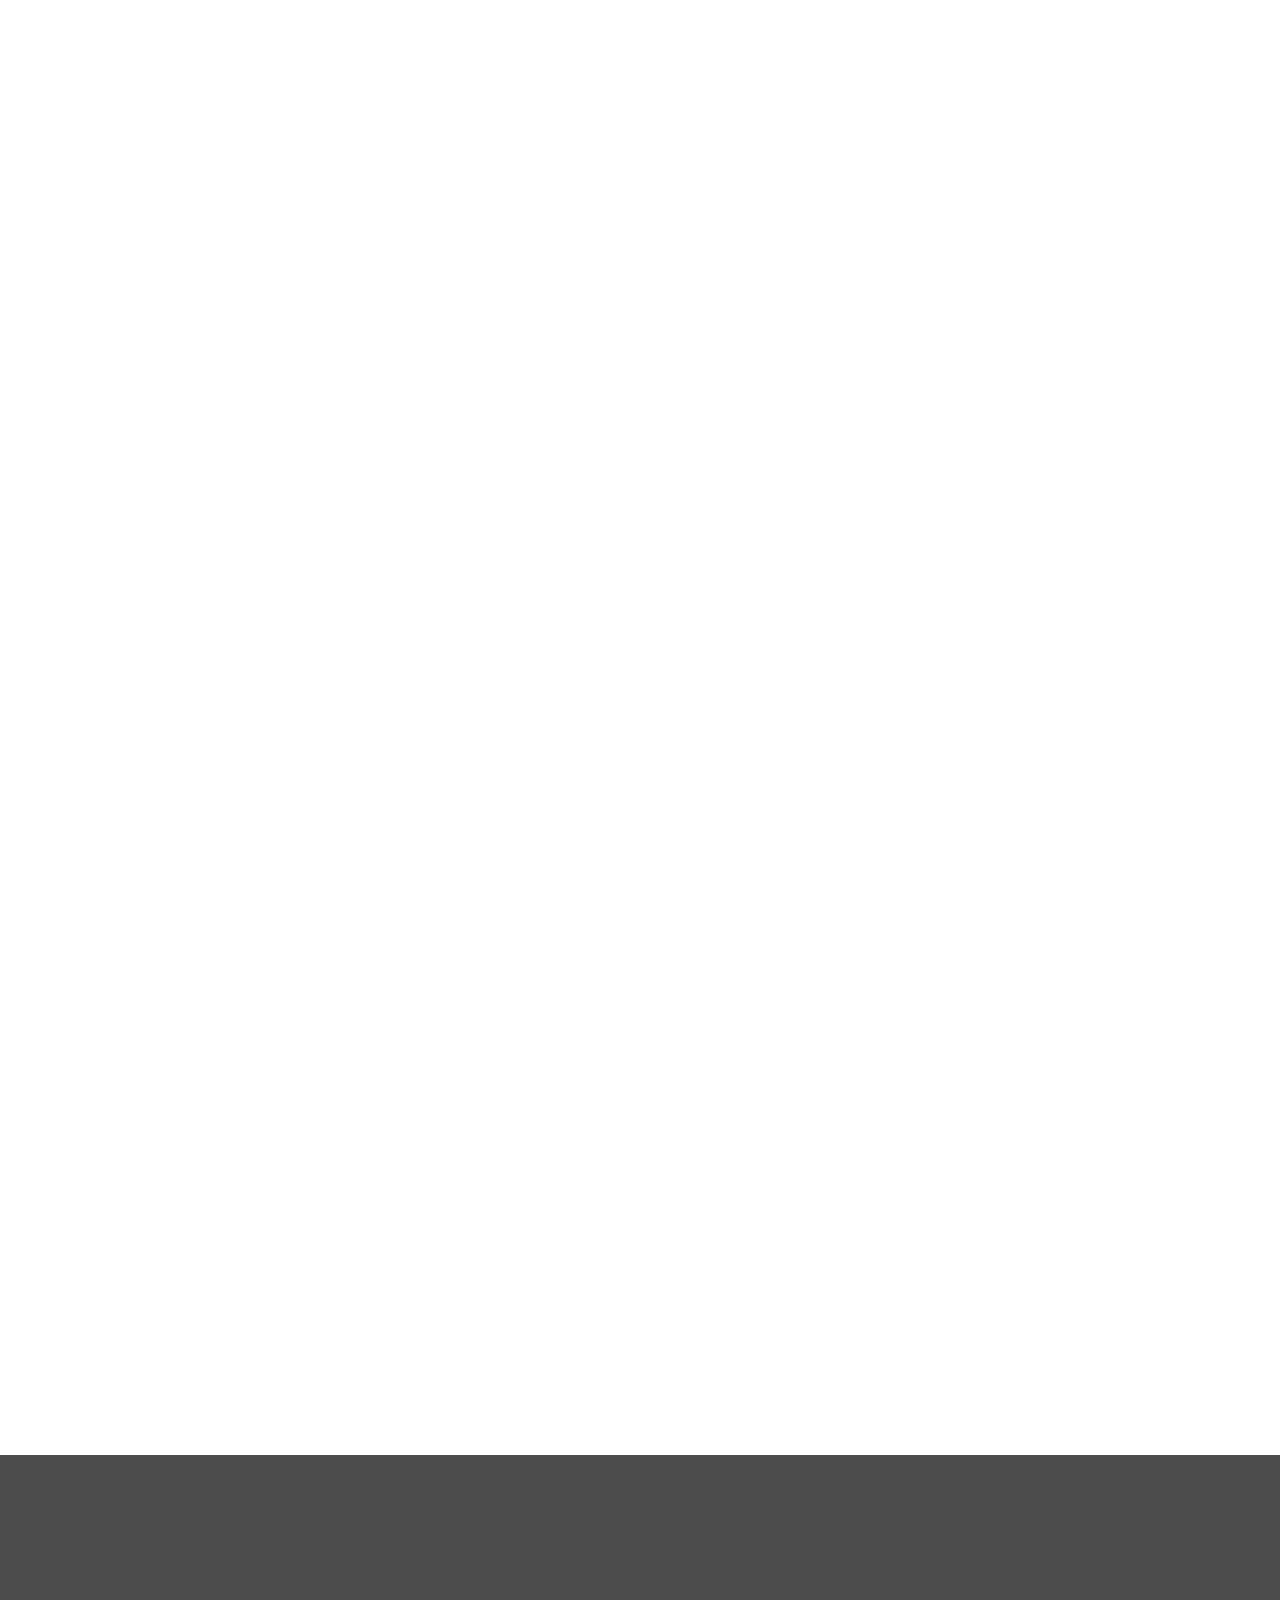
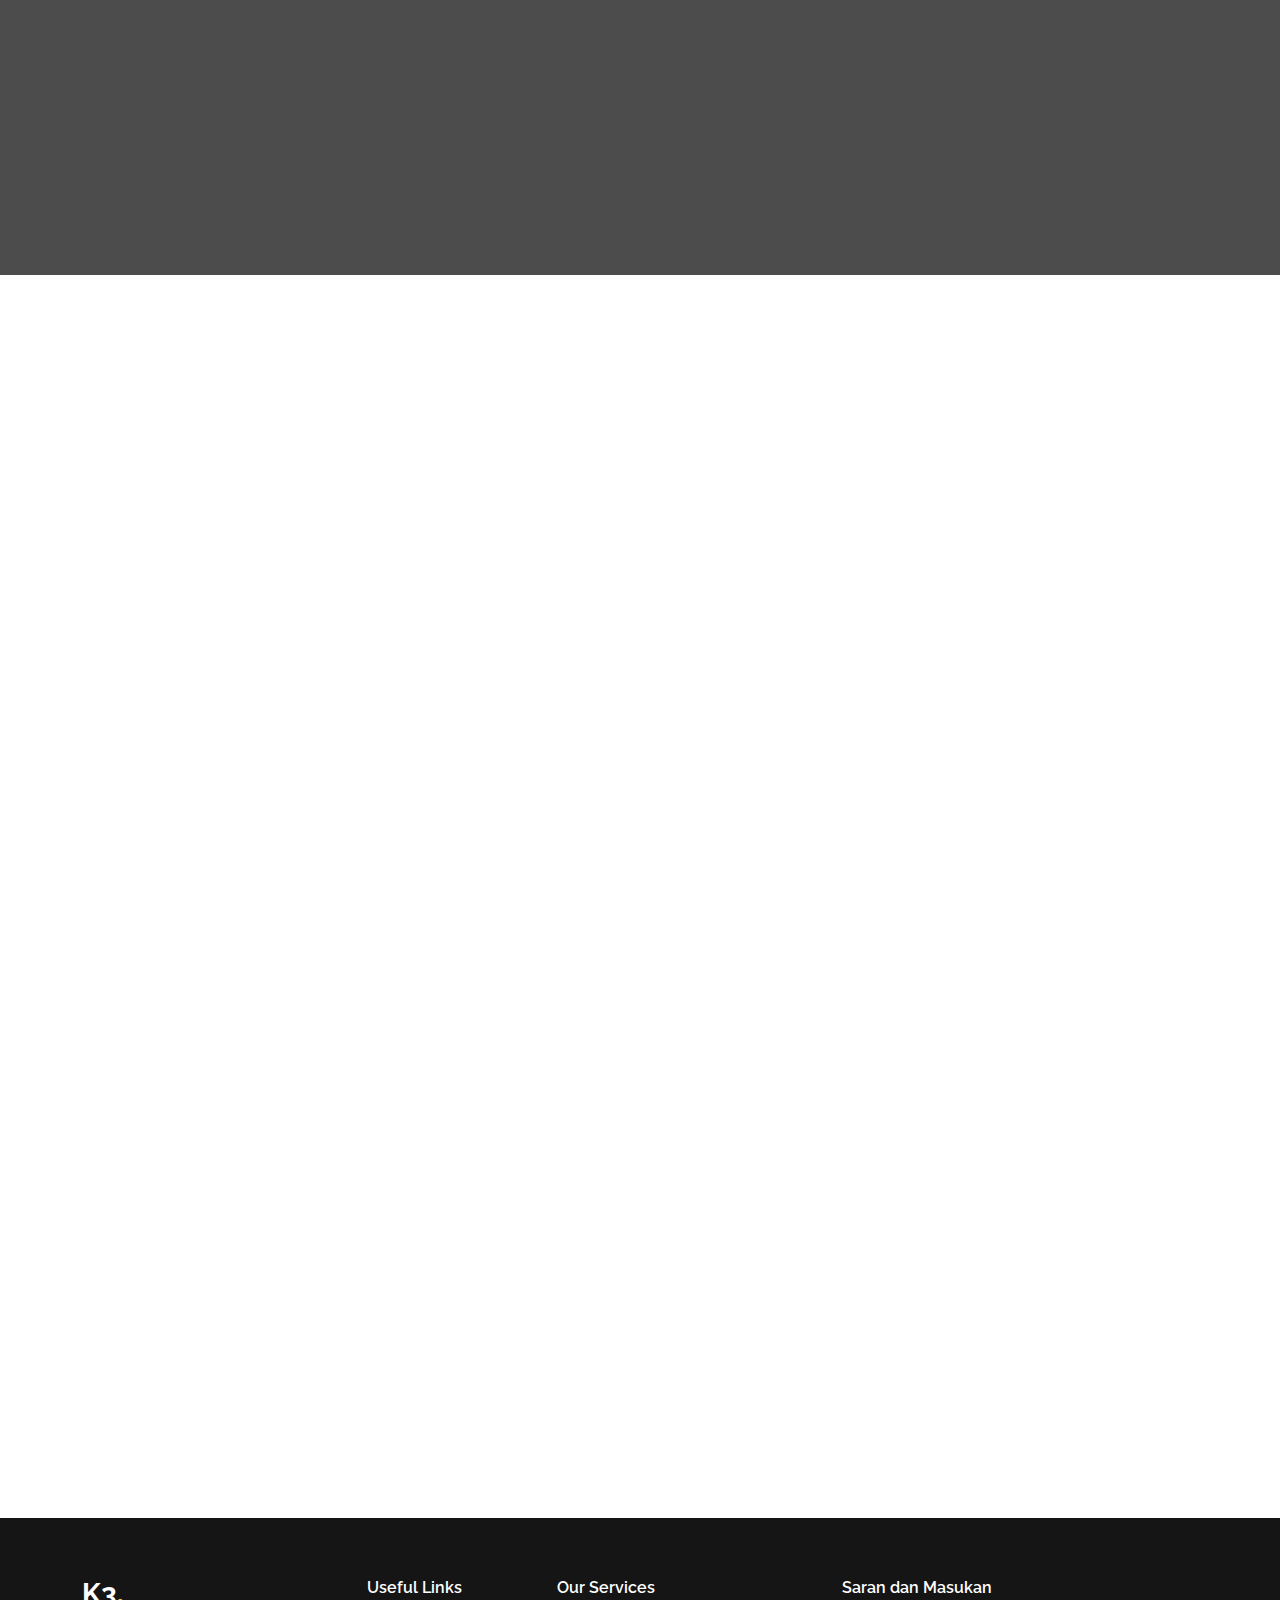
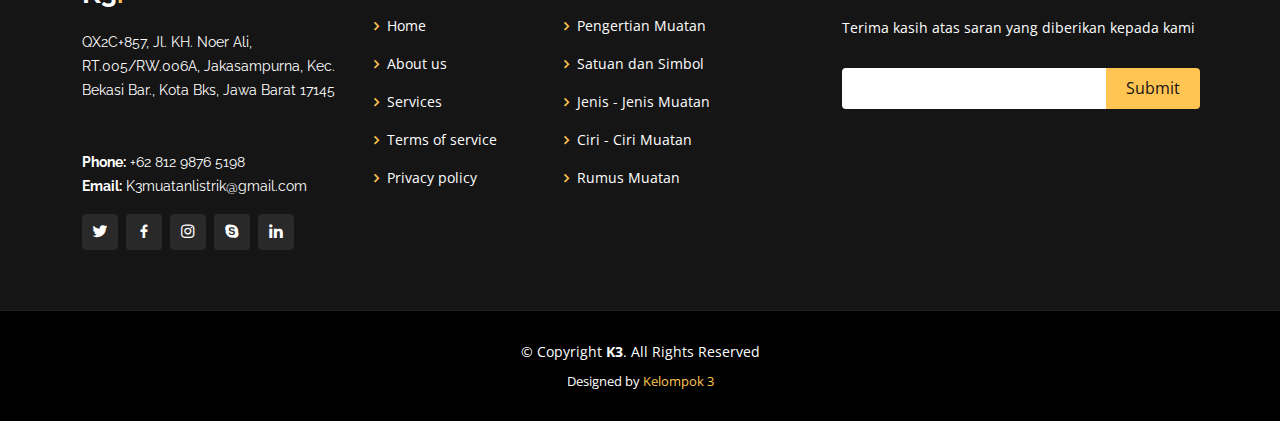
<file: mperkembanganai.html>
<!DOCTYPE html>
<html lang="en">

<head>
  <meta charset="utf-8">
  <meta content="width=device-width, initial-scale=1.0" name="viewport">

  <title>Benjamin Franklin</title>
  <meta content="" name="description">
  <meta content="" name="keywords">

  <!-- Favicons -->
  <link href="assets/img/favicon.png" rel="icon">
  <link href="assets/img/apple-touch-icon.png" rel="apple-touch-icon">

  <!-- Google Fonts -->
  <link href="https://fonts.googleapis.com/css?family=Open+Sans:300,300i,400,400i,600,600i,700,700i|Raleway:300,300i,400,400i,500,500i,600,600i,700,700i|Poppins:300,300i,400,400i,500,500i,600,600i,700,700i" rel="stylesheet">

  <!-- Vendor CSS Files -->
  <link href="assets/vendor/aos/aos.css" rel="stylesheet">
  <link href="assets/vendor/bootstrap/css/bootstrap.min.css" rel="stylesheet">
  <link href="assets/vendor/bootstrap-icons/bootstrap-icons.css" rel="stylesheet">
  <link href="assets/vendor/boxicons/css/boxicons.min.css" rel="stylesheet">
  <link href="assets/vendor/glightbox/css/glightbox.min.css" rel="stylesheet">
  <link href="assets/vendor/remixicon/remixicon.css" rel="stylesheet">
  <link href="assets/vendor/swiper/swiper-bundle.min.css" rel="stylesheet">

  <!-- Template Main CSS File -->
  <link href="assets/css/style.css" rel="stylesheet">

 
</head>

<body>

  <!-- ======= Header ======= -->
  <header id="header" class="fixed-top ">
    <div class="container d-flex align-items-center justify-content-lg-between">

      <h1 class="logo me-auto me-lg-0"><a href="index.html">K3<span>.</span></a></h1>
      
      <!-- <a href="index.html" class="logo me-auto me-lg-0"><img src="assets/img/logo.png" alt="" class="img-fluid"></a>-->

      <nav id="navbar" class="navbar order-last order-lg-0">
        <ul>
          <li><a class="nav-link scrollto active" href="#hero">Home</a></li>
          <li><a class="nav-link scrollto" href="#about">Abstrak</a></li>
          <li><a class="nav-link scrollto" href="#services">Rangkuman</a></li>
          <li><a class="nav-link scrollto" href="#team">Team</a></li>
        </ul>
        <i class="bi bi-list mobile-nav-toggle"></i>
      </nav><!-- .navbar -->

      <a href="#about" class="get-started-btn scrollto">Mulai</a>

    </div>
  </header><!-- End Header -->

   <!-- ======= Hero Section ======= -->
   <section id="hero" class="d-flex align-items-center justify-content-center">
    <div class="container" data-aos="fade-up">

      <div class="row justify-content-center" data-aos="fade-up" data-aos-delay="150">
        <div class="col-xl-6 col-lg-8">
          <h1>Muatan Listrik
            <span>Hukum Fisika</span>
          </h1>
          <h2>Fisika dan Kimia Dasar 2A</h2>
        </div>
      </div>

      <div class="row gy-4 mt-5 justify-content-center" data-aos="zoom-in" data-aos-delay="250">
        <div class="col-xl-2 col-md-4">
          <div class="icon-box">
            <i class="ri-store-line"></i>
            <h3><a href="msejarahai.html">Pengertian Muatan Listrik</a></h3>
          </div>
        </div>
        <div class="col-xl-2 col-md-4">
          <div class="icon-box">
            <i class="ri-bar-chart-box-line"></i>
            <h3><a href="mdefinisiai.html">Satuan dan Simbol Muatan Listrik</a></h3>
          </div>
        </div>
        <div class="col-xl-2 col-md-4">
          <div class="icon-box">
            <i class="ri-calendar-todo-line"></i>
            <h3><a href="mperkembanganai.html">Benjamin Franklin</a></h3>
          </div>
        </div>
        <div class="col-xl-2 col-md-4">
          <div class="icon-box">
            <i class="ri-paint-brush-line"></i>
            <h3><a href="mdampakai.html">Jenis - Jenis Muatan Listrik</a></h3>
          </div>
        </div>
        <div class="col-xl-2 col-md-4">
          <div class="icon-box">
            <i class="ri-database-2-line"></i>
            <h3><a href="mbidangilmu.html">Ciri - Ciri Muatan Listrik</a></h3>
          </div>
        </div>
        <div class="col-xl-2 col-md-4">
          <div class="icon-box">
            <i class="bx bx-arch"></i>
            <h3><a href="mwebsiteai.html">Rumus Muatan Listrik</a></h3>
          </div>
        </div>
      </div>

    </div>
  </section><!-- End Hero -->

    <!-- ======= About Section ======= -->
    <section id="about" class="about">
      <div class="container" data-aos="fade-up">

        <div class="row">
          <h2><b>Benjamin Franklin</b></h2>

            <p class="col-lg-12 d-flex justify-content">
              Benjamin Franklin, seorang ilmuwan terkemuka, dilahirkan pada tanggal 17 Januari 1706. Sepanjang hidupnya, beliau telah memberikan kontribusi berbagai penemuan penting yang masih relevan hingga kini. Franklin dikenal sebagai sosok polimatik dengan beragam profesi, termasuk sebagai penulis, jurnalis, penerbit, dan ilmuwan, yang menghasilkan kekayaan yang signifikan.
            </p>
            <p class="col-lg-12 d-flex justify-content">
              Beliau lahir di Milk Street, Boston, Amerika Serikat, sebagai anak bungsu dari 17 bersaudara hasil dua pernikahan ayahnya.
            </p>
            <p class="col-lg-12 d-flex justify-content">
              Dalam bidang diplomasi, Franklin memegang peranan penting dalam Revolusi Amerika dan merupakan salah satu penandatangan Deklarasi Kemerdekaan Amerika. Beliau juga pernah menjabat sebagai gubernur keenam Pennsylvania dari 18 Oktober 1785 hingga 5 November 1788. Selain itu, Franklin mendirikan kantor pos pertama di Amerika dan menciptakan perpustakaan umum pertama di negara tersebut.
            </p>
            <p class="col-lg-12 d-flex justify-content">
              Kepiawaiannya dalam ilmu kelistrikan mendorongnya untuk melakukan berbagai riset yang menghasilkan penemuan seperti penangkal petir dan konsep muatan listrik. Eksperimen terkenalnya dengan layang-layang membuktikan bahwa layang-layang dapat menghantarkan listrik, yang dikenal sebagai percobaan layang-layang. Dalam penelitian muatan listrik, ia menggunakan batang karet yang digosokkan pada bulu domba dan menemukan bahwa batang karet tersebut dapat menarik batang kaca ketika didekatkan.
            </p>
            <p class="col-lg-12 d-flex justify-content">
              Benjamin Franklin meninggal dunia pada tanggal 17 April 1790. Meski telah berlalu lama, warisan penemuannya dan pengaruhnya dalam diplomasi tetap bertahan hingga era modern.
            </p>
            <p class="col-lg-12 d-flex justify-content">
              
            </p>
          </div>
        </div>

      </div>
    </section><!-- End About Section -->

     <!-- ======= Services Section ======= -->
     <section id="services" class="services">
      <div class="container" data-aos="fade-up">

        <div class="section-title">
          <h2>KELOMPOK 3</h2>
          <p>Rangkuman Materi Muatan Listrik</p>
        </div>

        <div class="row">
          <div class="col-lg-4 col-md-6 d-flex align-items-stretch" data-aos="zoom-in" data-aos-delay="100">
            <div class="icon-box">
              <div class="icon"><i class="bx bxl-dribbble"></i></div>
              <h4><a href="">Pengertian Muatan Listrik</a></h4>
              <p>
                1.  Muatan listrik adalah sifat partikel yang tarik-menarik atau tolak-menolak.
              </p>
              <p>
                2.	Ditemukan oleh Benjamin Franklin melalui percobaan gesekan.
              </p>
              <p>
                3.  Gesekan memindahkan elektron, membuat benda bermuatan positif/negatif.
              </p>
              <p>
                4.	Muatan total dalam sistem tertutup selalu konstan (Hukum Kekekalan Muatan).
              </p>
              <p>
                5.	Muatan benda dapat diketahui dengan menggosok atau mendekatkan benda lain.
              </p>
              <p>
                6.	Penemuan Franklin penting untuk kemajuan ilmu kelistrikan.
              </p>
            </div>
          </div>

          <div class="col-lg-4 col-md-6 d-flex align-items-stretch mt-4 mt-md-0" data-aos="zoom-in" data-aos-delay="200">
            <div class="icon-box">
              <div class="icon"><i class="bx bx-file"></i></div>
              <h4><a href="">Satuan dan Simbol Muatan Listrik</a></h4>
              <p>
                1.  Satuan muatan listrik: Coulomb (C), simbol Q.
              </p>
              <p>
                2.  Mewakili: Muatan positif (proton) atau negatif (elektron).
              </p>
              <p>
                3.  Manfaat: Mempermudah penelitian listrik dan magnetisme (atom, proton, elektron) oleh peneliti di seluruh dunia.
              </p>
              <p>
                4.  Jumlah muatan: Ditentukan oleh jumlah total atom.
              </p>
              <p>
                5.  Muatan positif: Kekurangan elektron.
              </p>
              <p>
                6.  Muatan negatif: Kekurangan proton.
              </p>
              <p>
                7.  Penemu nilai kuantitatif: Robert A. Millikan.
              </p>
              <p>
                8.  Nilai 1 muatan listrik: 1.602 × 10⁻¹⁹ coulomb.
              </p>
              <p>
                9.  Muatan proton: 1.602 × 10⁻¹⁹ coulomb.
              </p>
              <p>
                10. Muatan elektron: 1.602 × 10⁻¹⁹ coulomb.
              </p>
            </div>
          </div>

          <div class="col-lg-4 col-md-6 d-flex align-items-stretch mt-4 mt-lg-0" data-aos="zoom-in" data-aos-delay="300">
            <div class="icon-box">
              <div class="icon"><i class="bx bx-tachometer"></i></div>
              <h4><a href="">Benjamin Franklin</a></h4>
              <p>
              <b>Tokoh:</b> Benjamin Franklin (1706-1790)
              </p>
              <p>
              <b>Pekerjaan:</b> Ilmuwan, penulis, jurnalis, penerbit, diplomat.
              </p>
              <p>
              <b>Penemuan:</b> Penangkal petir, muatan listrik (percobaan layang-layang & batang karet), dll.
              </p>
              <p>
              <b>Kontribusi:</b> Deklarasi Kemerdekaan Amerika, gubernur Pennsylvania, kantor pos pertama AS, perpustakaan umum pertama AS.
              </p>
              <p>
              <b>Kesimpulan:</b> Ilmuwan dan diplomat berjasa, penemu penting, tokoh bersejarah yang dihormati.
              </p>
            </div>
          </div>

          <div class="col-lg-4 col-md-6 d-flex align-items-stretch mt-4" data-aos="zoom-in" data-aos-delay="100">
            <div class="icon-box">
              <div class="icon"><i class="bx bx-world"></i></div>
              <h4><a href="">Jenis - Jenis Muatan Listrik</a></h4>
              <p>
                1.	<b>Dua jenis muatan:</b> Positif dan negatif.
              </p>
              <p>
                2.  <b>Sifat:</b> Muatan sejenis tolak-menolak, muatan berbeda tarik-menarik.
              </p>
              <p>
                3.  <b>Penentuan:</b>
              </p>
              <p>
                •   Lebih banyak elektron: Negatif.
              </p>
              <p>
                •	  Lebih banyak proton: Positif.
              </p>
              <p>
                •   Jumlah sama: Netral.
              </p>
              <p>
                4.  <b>Catatan:</b>
              </p>
              <p>
                •   Dasar ilmu kelistrikan.
              </p>
              <p>
                •   Muatan dapat berpindah melalui gesekan.
              </p>
              <p>
              <b>Kesimpulan:</b>
              </p>
              <p>
                Muatan listrik penting untuk ilmu kelistrikan dan dapat ditentukan berdasarkan jumlah proton dan elektron.
              </p>
            </div>
          </div>

          <div class="col-lg-4 col-md-6 d-flex align-items-stretch mt-4" data-aos="zoom-in" data-aos-delay="200">
            <div class="icon-box">
              <div class="icon"><i class="bx bx-slideshow"></i></div>
              <h4><a href="">Ciri - Ciri Muatan Listrik</a></h4>
              <p>
                1.	Dua Jenis: Positif (proton) dan negatif (elektron).
              </p>
              <p>
                2.  Kekal: Tidak dapat diciptakan atau dimusnahkan.
              </p>
              <p>
                3.	Tarik-menarik/Tolak-menolak: Tergantung jenis muatan.
              </p>
              <p>
                4.  Besaran Fisika: Dapat diukur dengan satuan Coulomb (C) dan simbol Q.
              </p>
            </div>
          </div>

          <div class="col-lg-4 col-md-6 d-flex align-items-stretch mt-4" data-aos="zoom-in" data-aos-delay="300">
            <div class="icon-box">
              <div class="icon"><i class="bx bx-arch"></i></div>
              <h4><a href="mwebsiteai.html">Rumus Muatan Listrik</a></h4>
              <p>
              <b>Rumus Muatan Listrik dari Hukum Coulomb:</b>
              </p>
              <p>
                F = k * (q1 * q2) / r²
              </p>
              <p>
              <b>Keterangan:</b>
              </p>
              <p>
                • F = Gaya tarik/tolak (N)
              </p>
              <p>
                • q1 = Muatan 1 (C)
              </p>
              <p>
                • q2 = Muatan 2 (C)
              </p>
              <p>
                • r = Jarak (m)
              </p>
              <p>
                • k = Konstanta Coulomb (9 x 10⁹ Nm²/C²)
              </p>
              <p>
              <b>Hukum Coulomb:</b>
              </p>
              <p>
                Gaya tarik/tolak sebanding dengan muatan dan berbanding terbalik dengan kuadrat jarak.
              </p>
              <p>
                Penemu:
              </p>
              <p>
                Charles Augustin de Coulomb
              </p>
            </div>
          </div>

        </div>

      </div>
    </section><!-- End Services Section -->

   <!-- ======= Testimonials Section ======= -->
   <section id="testimonials" class="testimonials">
    <div class="container" data-aos="zoom-in">

      <div class="testimonials-slider swiper" data-aos="fade-up" data-aos-delay="100">
        <div class="swiper-wrapper">

          <div class="swiper-slide">
            <div class="testimonial-item">
              <img src="assets/img/testimonials/WhatsApp Image 2024-07-04 at 10.57.29.jpeg" class="testimonial-img" alt="">
              <h3>Adityo Darma Judhistira</h3>
              <h4>50423059</h4>
              <p>
                <i class="bx bxs-quote-alt-left quote-icon-left"></i>
                Tidak ada yang sempurna selain sampoerna.
                <i class="bx bxs-quote-alt-right quote-icon-right"></i>
              </p>
            </div>
          </div><!-- End testimonial item -->

          <div class="swiper-slide">
            <div class="testimonial-item">
              <img src="assets/img/testimonials/WhatsApp Image 2024-07-04 at 10.57.09.jpeg" class="testimonial-img" alt="">
              <h3>Fikri Hafidz Tyan</h3>
              <h4>50423509</h4>
              <p>
                <i class="bx bxs-quote-alt-left quote-icon-left"></i>
                Masalah bisa membuat kita dewasa, maka sering - seringlah bermasalah.
                <i class="bx bxs-quote-alt-right quote-icon-right"></i>
              </p>
            </div>
          </div><!-- End testimonial item -->

          <div class="swiper-slide">
            <div class="testimonial-item">
              <img src="assets/img/testimonials/IMG_20240704_110146.png" class="testimonial-img" alt="">
              <h3>Nisrina Zanirah</h3>
              <h4>51423110</h4>
              <p>
                <i class="bx bxs-quote-alt-left quote-icon-left"></i>
                Every wave of life reach us for a reason.
                <i class="bx bxs-quote-alt-right quote-icon-right"></i>
              </p>
            </div>
          </div><!-- End testimonial item -->

          <div class="swiper-slide">
            <div class="testimonial-item">
              <img src="assets/img/testimonials/WhatsApp Image 2024-07-04 at 10.56.36.jpeg" class="testimonial-img" alt="">
              <h3>Muhammad Azriel Hamzah</h3>
              <h4>50423872</h4>
              <p>
                <i class="bx bxs-quote-alt-left quote-icon-left"></i>
                Jangan tinggalkan yang baik demi yang menarik.
                <i class="bx bxs-quote-alt-right quote-icon-right"></i>
              </p>
            </div>
          </div><!-- End testimonial item -->

          <div class="swiper-slide">
            <div class="testimonial-item">
              <img src="assets/img/testimonials/WhatsApp Image 2024-07-04 at 10.57.09 (1).jpeg" class="testimonial-img" alt="">
              <h3>M. Riza Aulia</h3>
              <h4>50423734</h4>
              <p>
                <i class="bx bxs-quote-alt-left quote-icon-left"></i>
                Masa depan itu sama seperti kumpulun tempe, tidak ada yang tahu xixi.
                <i class="bx bxs-quote-alt-right quote-icon-right"></i>
              </p>
            </div>
          </div><!-- End testimonial item -->

        </div>
        <div class="swiper-pagination"></div>
      </div>

    </div>
  </section><!-- End Testimonials Section -->

  <!-- ======= Team Section ======= -->
  <section id="team" class="team">
    <div class="container" data-aos="fade-up">

      <div class="section-title">
        <h2>Team</h2>
        <p>Check our Team</p>
      </div>

      <div class="row">

        <div class="col-lg-3 col-md-6 d-flex align-items-stretch">
          <div class="member" data-aos="fade-up" data-aos-delay="100">
            <div class="member-img">
              <img src="assets/img/team/resized_image_2176x3264.jpeg" class="img-fluid" alt="">
              <div class="social">
                <a href=""><i class="bi bi-twitter"></i></a>
                <a href=""><i class="bi bi-facebook"></i></a>
                <a href="https://www.instagram.com/a.drma?utm_source=ig_web_button_share_sheet&igsh=ZDNlZDc0MzIxNw=="><i class="bi bi-instagram"></i></a>
                <a href=""><i class="bi bi-linkedin"></i></a>
              </div>
            </div>
            <div class="member-info">
              <h4>Adityo Darma Judhistira</h4>
              <span>Ketua Kelompok</span>
            </div>
          </div>
        </div>

        <div class="col-lg-3 col-md-6 d-flex align-items-stretch">
          <div class="member" data-aos="fade-up" data-aos-delay="200">
            <div class="member-img">
              <img src="assets/img/team/WhatsApp Image 2024-07-03 at 22.03.30.jpeg" class="img-fluid" alt="">
              <div class="social">
                <a href=""><i class="bi bi-twitter"></i></a>
                <a href=""><i class="bi bi-facebook"></i></a>
                <a href="https://www.instagram.com/fikrizyn?utm_source=ig_web_button_share_sheet&igsh=ZDNlZDc0MzIxNw=="><i class="bi bi-instagram"></i></a>
                <a href=""><i class="bi bi-linkedin"></i></a>
              </div>
            </div>
            <div class="member-info">
              <h4>Fikri Hafidz Tyan</h4>
              <span>Anggota Kelompok</span>
            </div>
          </div>
        </div>

        <div class="col-lg-3 col-md-6 d-flex align-items-stretch">
          <div class="member" data-aos="fade-up" data-aos-delay="300">
            <div class="member-img">
              <img src="assets/img/team/resized_image_2.jpeg" class="img-fluid" alt="">
              <div class="social">
                <a href=""><i class="bi bi-twitter"></i></a>
                <a href=""><i class="bi bi-facebook"></i></a>
                <a href="https://www.instagram.com/nisryna.fufu/?utm_source=ig_web_button_share_sheet"><i class="bi bi-instagram"></i></a>
                <a href=""><i class="bi bi-linkedin"></i></a>
              </div>
            </div>
            <div class="member-info">
              <h4>Nisrina Zanirah</h4>
              <span>Anggota Kelompok</span>
            </div>
          </div>
        </div>

        <div class="col-lg-3 col-md-6 d-flex align-items-stretch">
          <div class="member" data-aos="fade-up" data-aos-delay="400">
            <div class="member-img">
              <img src="assets/img/team/resized_image_3.jpeg" class="img-fluid" alt="">
              <div class="social">
                <a href=""><i class="bi bi-twitter"></i></a>
                <a href=""><i class="bi bi-facebook"></i></a>
                <a href="https://www.instagram.com/ell09._?utm_source=ig_web_button_share_sheet&igsh=ZDNlZDc0MzIxNw=="><i class="bi bi-instagram"></i></a>
                <a href=""><i class="bi bi-linkedin"></i></a>
              </div>
            </div>
            <div class="member-info">
              <h4>Muhammad Azriel Hamzah</h4>
              <span>Anggota Kelompok</span>
            </div>
          </div>
        </div>

        <div class="col-lg-3 col-md-6 d-flex align-items-stretch">
          <div class="member" data-aos="fade-up" data-aos-delay="500">
            <div class="member-img">
              <img src="assets/img/team/resized_image_1.jpeg" class="img-fluid" alt="">
              <div class="social">
                <a href=""><i class="bi bi-twitter"></i></a>
                <a href=""><i class="bi bi-facebook"></i></a>
                <a href="https://www.instagram.com/youriz_?utm_source=ig_web_button_share_sheet&igsh=ZDNlZDc0MzIxNw=="><i class="bi bi-instagram"></i></a>
                <a href=""><i class="bi bi-linkedin"></i></a>
              </div>
            </div>
            <div class="member-info">
              <h4>M. Riza Aulia</h4>
              <span>Anggota Kelompok</span>
            </div>
          </div>
        </div>

      </div>

    </div>
  </section><!-- End Team Section -->

  </main><!-- End #main -->

   <!-- ======= Footer ======= -->
   <footer id="footer">
    <div class="footer-top">
      <div class="container">
        <div class="row">

          <div class="col-lg-3 col-md-6">
            <div class="footer-info">
              <h3>K3<span>.</span></h3>
              <p>
                QX2C+857, Jl. KH. Noer Ali, RT.005/RW.006A, Jakasampurna, Kec. Bekasi Bar., Kota Bks, Jawa Barat 17145 <br>
                <br><br>
                <strong>Phone:</strong> +62 812 9876 5198<br>
                <strong>Email:</strong> K3muatanlistrik@gmail.com<br>
              </p>
              <div class="social-links mt-3">
                <a href="#" class="twitter"><i class="bx bxl-twitter"></i></a>
                <a href="#" class="facebook"><i class="bx bxl-facebook"></i></a>
                <a href="#" class="instagram"><i class="bx bxl-instagram"></i></a>
                <a href="#" class="google-plus"><i class="bx bxl-skype"></i></a>
                <a href="#" class="linkedin"><i class="bx bxl-linkedin"></i></a>
              </div>
            </div>
          </div>

          <div class="col-lg-2 col-md-6 footer-links">
            <h4>Useful Links</h4>
            <ul>
              <li><i class="bx bx-chevron-right"></i> <a href="#">Home</a></li>
              <li><i class="bx bx-chevron-right"></i> <a href="#">About us</a></li>
              <li><i class="bx bx-chevron-right"></i> <a href="#">Services</a></li>
              <li><i class="bx bx-chevron-right"></i> <a href="#">Terms of service</a></li>
              <li><i class="bx bx-chevron-right"></i> <a href="#">Privacy policy</a></li>
            </ul>
          </div>

          <div class="col-lg-3 col-md-6 footer-links">
            <h4>Our Services</h4>
            <ul>
              <li><i class="bx bx-chevron-right"></i> <a href="#">Pengertian Muatan</a></li>
              <li><i class="bx bx-chevron-right"></i> <a href="#">Satuan dan Simbol</a></li>
              <li><i class="bx bx-chevron-right"></i> <a href="#">Jenis - Jenis Muatan</a></li>
              <li><i class="bx bx-chevron-right"></i> <a href="#">Ciri - Ciri Muatan</a></li>
              <li><i class="bx bx-chevron-right"></i> <a href="#">Rumus Muatan</a></li>
            </ul>
          </div>

          <div class="col-lg-4 col-md-6 footer-newsletter">
            <h4>Saran dan Masukan</h4>
            <p>Terima kasih atas saran yang diberikan kepada kami</p>
            <form action="" method="post">
              <input type="email" name="email"><input type="submit" value="Submit">
            </form>

          </div>

        </div>
      </div>
    </div>

    <div class="container">
      <div class="copyright">
        &copy; Copyright <strong><span>K3</span></strong>. All Rights Reserved
      </div>
      <div class="credits">
        Designed by <a href="#">Kelompok 3</a>
      </div>
    </div>
  </footer><!-- End Footer -->

  <div id="preloader"></div>
  <a href="#" class="back-to-top d-flex align-items-center justify-content-center"><i class="bi bi-arrow-up-short"></i></a>

  <!-- Vendor JS Files -->
  <script src="assets/vendor/purecounter/purecounter_vanilla.js"></script>
  <script src="assets/vendor/aos/aos.js"></script>
  <script src="assets/vendor/bootstrap/js/bootstrap.bundle.min.js"></script>
  <script src="assets/vendor/glightbox/js/glightbox.min.js"></script>
  <script src="assets/vendor/isotope-layout/isotope.pkgd.min.js"></script>
  <script src="assets/vendor/swiper/swiper-bundle.min.js"></script>
  <script src="assets/vendor/php-email-form/validate.js"></script>

  <!-- Template Main JS File -->
  <script src="assets/js/main.js"></script>

</body>

</html>
</file>
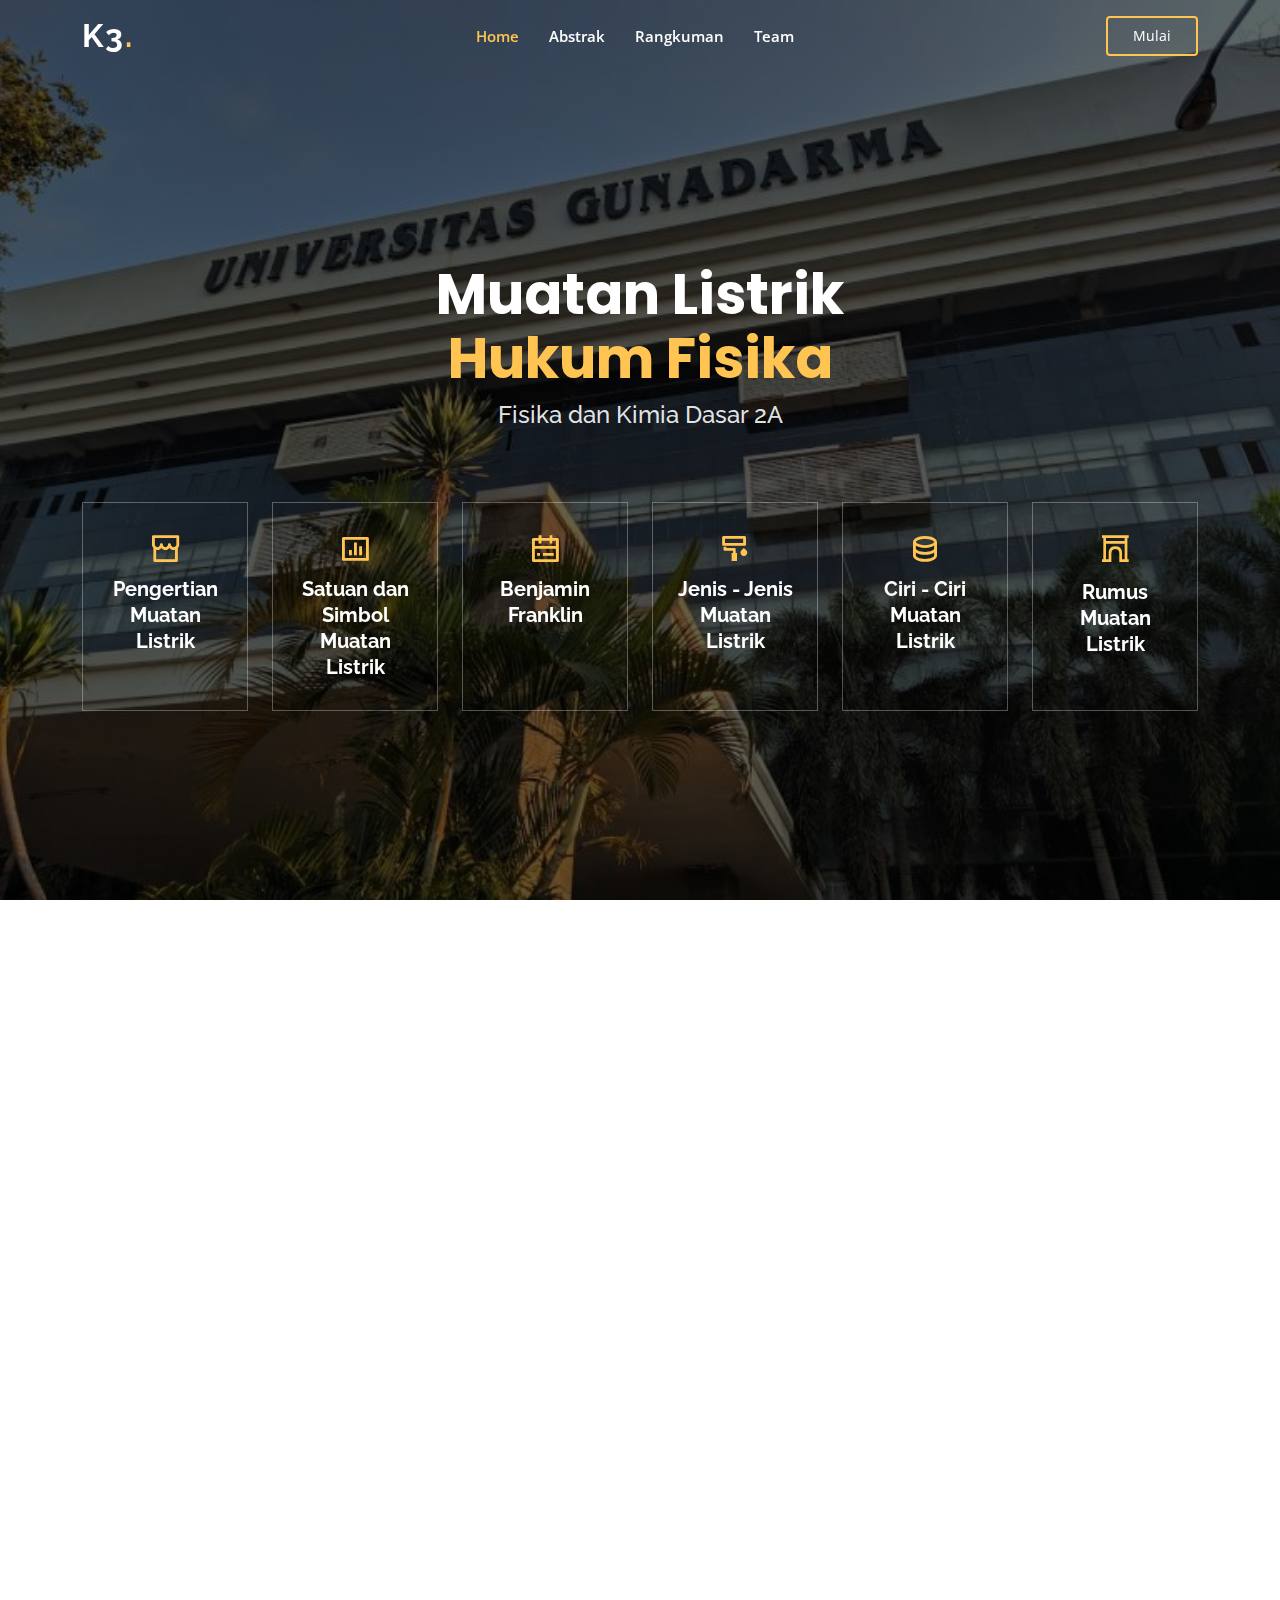
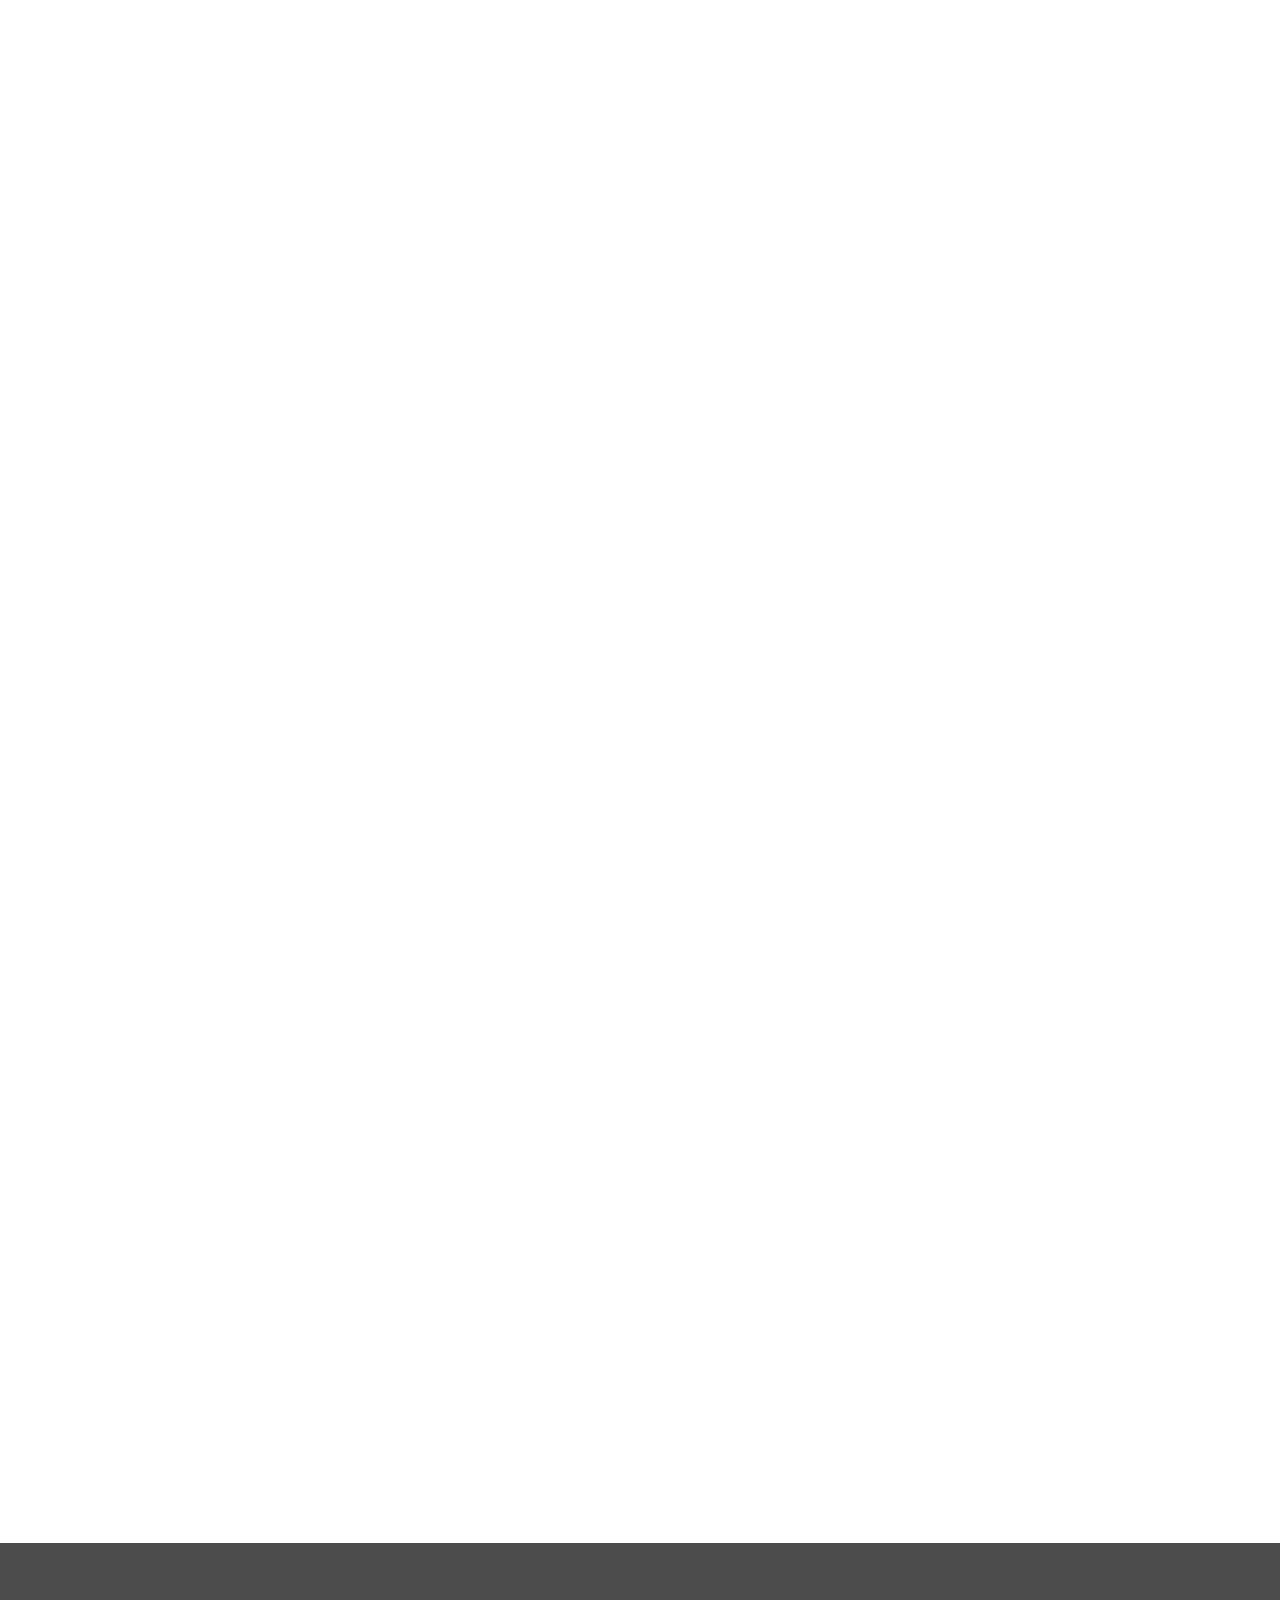
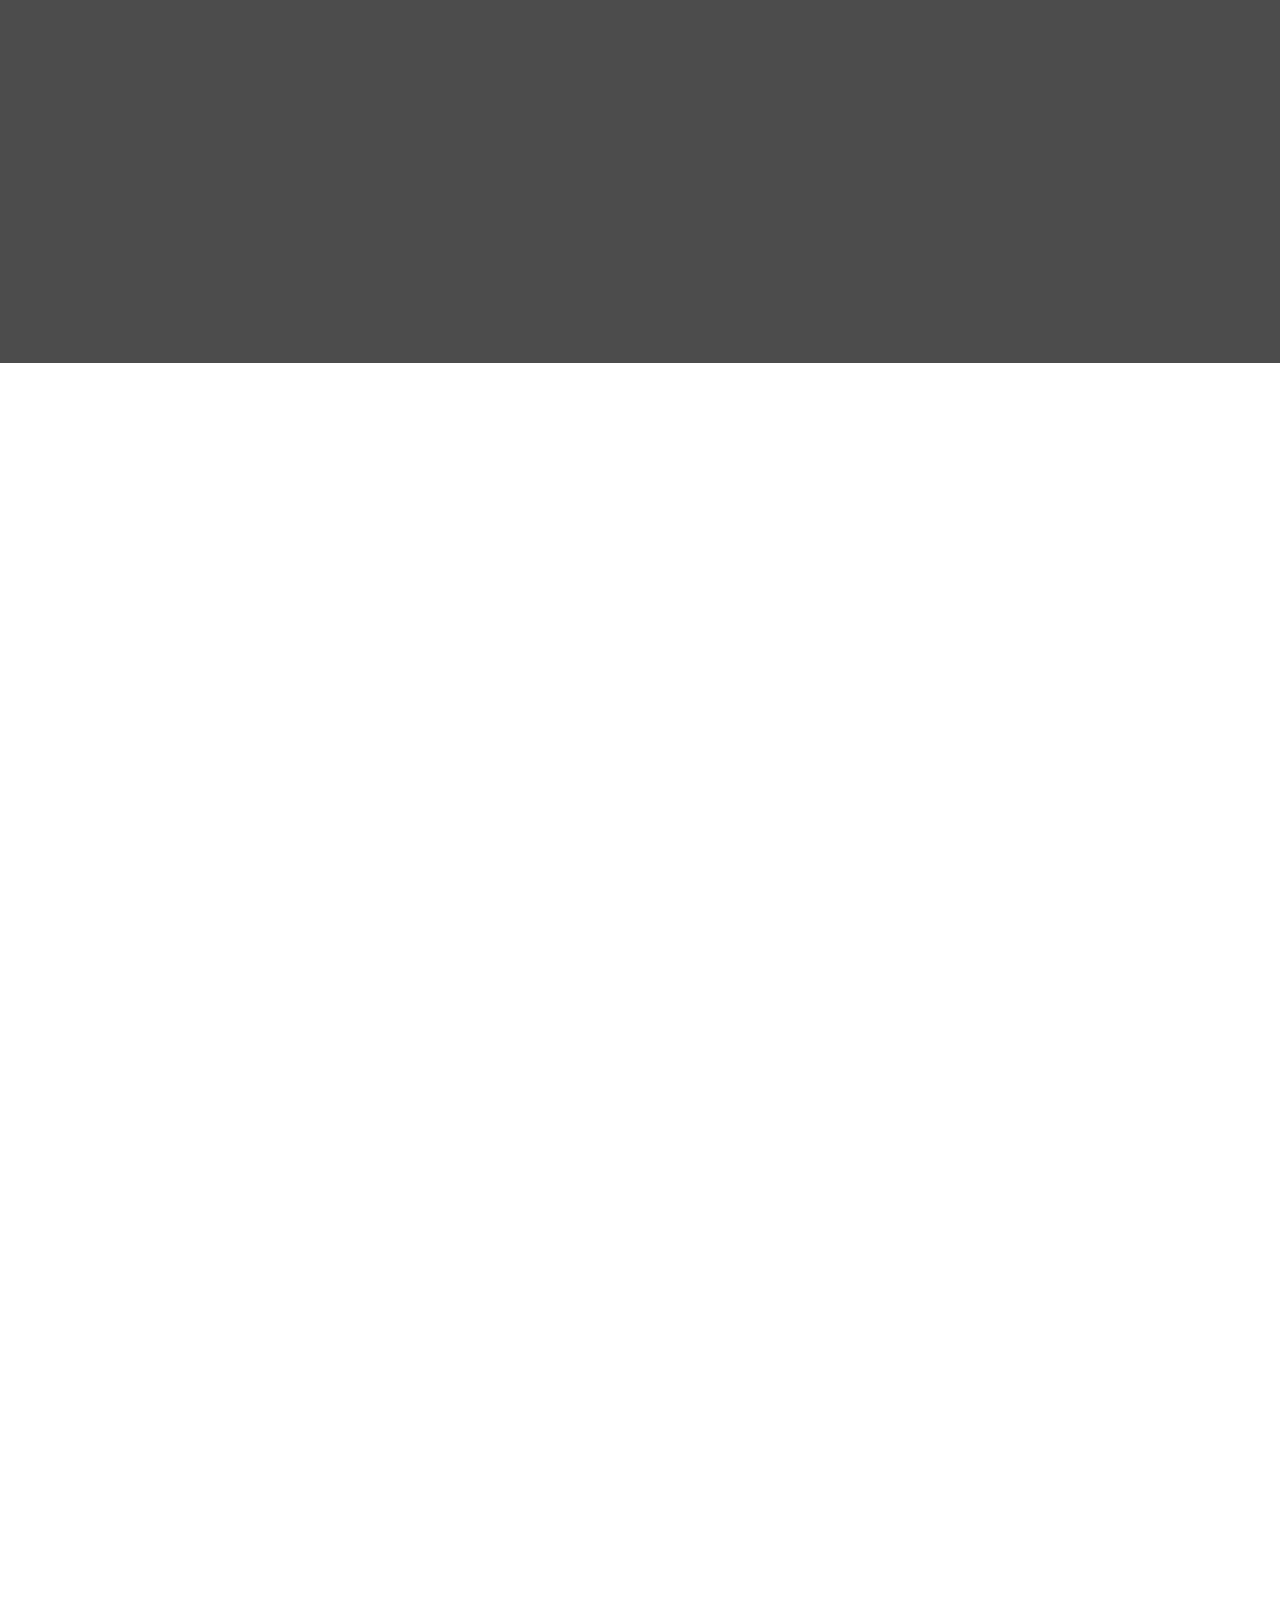
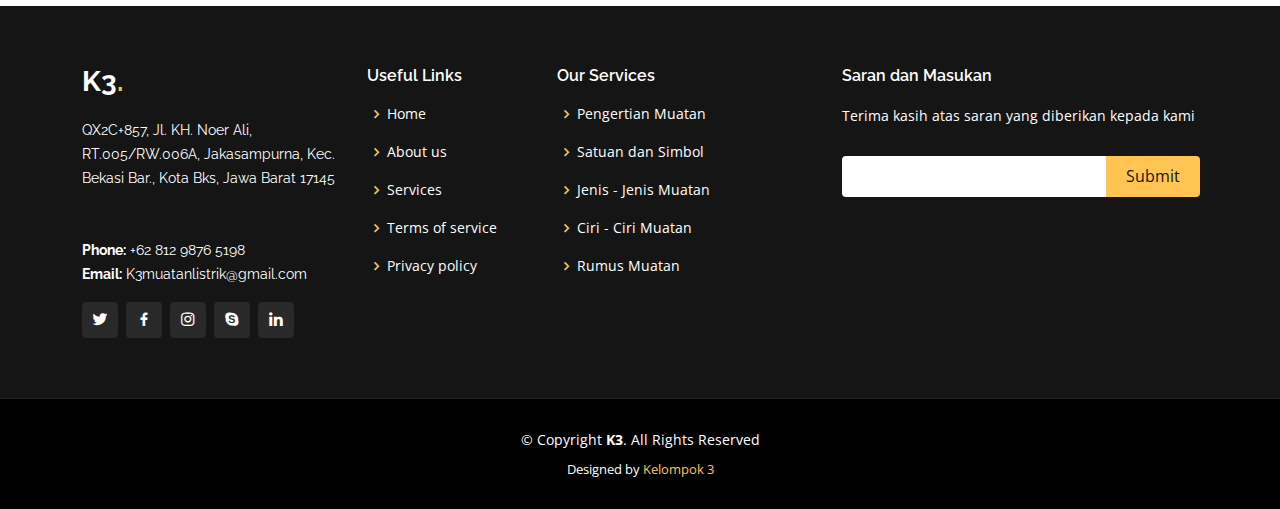
<file: msejarahai.html>
<!DOCTYPE html>
<html lang="en">

<head>
  <meta charset="utf-8">
  <meta content="width=device-width, initial-scale=1.0" name="viewport">

  <title>Pengertian Muatan Listrik</title>
  <meta content="" name="description">
  <meta content="" name="keywords">

  <!-- Favicons -->
  <link href="assets/img/favicon.png" rel="icon">
  <link href="assets/img/apple-touch-icon.png" rel="apple-touch-icon">

  <!-- Google Fonts -->
  <link href="https://fonts.googleapis.com/css?family=Open+Sans:300,300i,400,400i,600,600i,700,700i|Raleway:300,300i,400,400i,500,500i,600,600i,700,700i|Poppins:300,300i,400,400i,500,500i,600,600i,700,700i" rel="stylesheet">

  <!-- Vendor CSS Files -->
  <link href="assets/vendor/aos/aos.css" rel="stylesheet">
  <link href="assets/vendor/bootstrap/css/bootstrap.min.css" rel="stylesheet">
  <link href="assets/vendor/bootstrap-icons/bootstrap-icons.css" rel="stylesheet">
  <link href="assets/vendor/boxicons/css/boxicons.min.css" rel="stylesheet">
  <link href="assets/vendor/glightbox/css/glightbox.min.css" rel="stylesheet">
  <link href="assets/vendor/remixicon/remixicon.css" rel="stylesheet">
  <link href="assets/vendor/swiper/swiper-bundle.min.css" rel="stylesheet">

  <!-- Template Main CSS File -->
  <link href="assets/css/style.css" rel="stylesheet">

  
</head>

<body>

  <!-- ======= Header ======= -->
  <header id="header" class="fixed-top ">
    <div class="container d-flex align-items-center justify-content-lg-between">

      <h1 class="logo me-auto me-lg-0"><a href="index.html">K3<span>.</span></a></h1>
      
      <!-- <a href="index.html" class="logo me-auto me-lg-0"><img src="assets/img/logo.png" alt="" class="img-fluid"></a>-->

      <nav id="navbar" class="navbar order-last order-lg-0">
        <ul>
          <li><a class="nav-link scrollto active" href="#hero">Home</a></li>
          <li><a class="nav-link scrollto" href="#about">Abstrak</a></li>
          <li><a class="nav-link scrollto" href="#services">Rangkuman</a></li>
          <li><a class="nav-link scrollto" href="#team">Team</a></li>
        </ul>
        <i class="bi bi-list mobile-nav-toggle"></i>
      </nav><!-- .navbar -->

      <a href="#about" class="get-started-btn scrollto">Mulai</a>

    </div>
  </header><!-- End Header -->
   <!-- ======= Hero Section ======= -->
   <section id="hero" class="d-flex align-items-center justify-content-center">
    <div class="container" data-aos="fade-up">

      <div class="row justify-content-center" data-aos="fade-up" data-aos-delay="150">
        <div class="col-xl-6 col-lg-8">
          <h1>Muatan Listrik
            <span>Hukum Fisika</span>
          </h1>
          <h2>Fisika dan Kimia Dasar 2A</h2>
        </div>
      </div>

      <div class="row gy-4 mt-5 justify-content-center" data-aos="zoom-in" data-aos-delay="250">
        <div class="col-xl-2 col-md-4">
          <div class="icon-box">
            <i class="ri-store-line"></i>
            <h3><a href="msejarahai.html">Pengertian Muatan Listrik</a></h3>
          </div>
        </div>
        <div class="col-xl-2 col-md-4">
          <div class="icon-box">
            <i class="ri-bar-chart-box-line"></i>
            <h3><a href="mdefinisiai.html">Satuan dan Simbol Muatan Listrik</a></h3>
          </div>
        </div>
        <div class="col-xl-2 col-md-4">
          <div class="icon-box">
            <i class="ri-calendar-todo-line"></i>
            <h3><a href="mperkembanganai.html">Benjamin Franklin</a></h3>
          </div>
        </div>
        <div class="col-xl-2 col-md-4">
          <div class="icon-box">
            <i class="ri-paint-brush-line"></i>
            <h3><a href="mdampakai.html">Jenis - Jenis Muatan Listrik</a></h3>
          </div>
        </div>
        <div class="col-xl-2 col-md-4">
          <div class="icon-box">
            <i class="ri-database-2-line"></i>
            <h3><a href="mbidangilmu.html">Ciri - Ciri Muatan Listrik</a></h3>
          </div>
        </div>
        <div class="col-xl-2 col-md-4">
          <div class="icon-box">
            <i class="bx bx-arch"></i>
            <h3><a href="mwebsiteai.html">Rumus Muatan Listrik</a></h3>
          </div>
        </div>
      </div>

    </div>
  </section><!-- End Hero -->

    <!-- ======= About Section ======= -->
    <section id="about" class="about">
      <div class="container" data-aos="fade-up">

        <div class="row">
          <h2><b>Pengertian Muatan Listrik</b></h2>

            <p class="col-lg-12 d-flex justify-content">
              Menurut KBBI, muatan listrik merupakan muatan yang dapat saling tolak atau tarik dengan gaya yang ditentukan oleh hukum tertentu. Ini berarti bahwa muatan listrik adalah suatu sifat yang terdapat dalam benda yang memungkinkan benda tersebut menghasilkan gaya terhadap benda lain dengan muatan listrik.
            </p>
            <p class="col-lg-12 d-flex justify-content">
              Benjamin Franklin adalah ilmuwan yang menemukan konsep muatan listrik melalui eksperimen dengan batang karet dan bulu domba. Dengan menggosok batang karet ke bulu domba, dia menyadari bahwa batang karet dapat menarik atau menolak batang kaca ketika didekatkan, menunjukkan adanya muatan listrik.
            </p>
            <p class="col-lg-12 d-flex justify-content">
              Franklin menyimpulkan bahwa gesekan antara dua benda menyebabkan perpindahan elektron, sehingga satu benda menjadi positif dan yang lain menjadi negatif tergantung pada kelebihan atau kekurangan elektron. Dia juga menemukan bahwa benda dengan muatan yang sama akan saling tolak, sedangkan yang berbeda akan tarik-menarik.
            </p>
            <p class="col-lg-12 d-flex justify-content">
              Eksperimen Franklin membuktikan bahwa kita dapat mengetahui muatan listrik suatu benda dengan menggosokkannya dengan benda lain, memindahkan elektron dan mengubah muatannya. Ini mengikuti hukum kekekalan muatan, di mana total muatan tetap konstan selama proses gesekan.
            </p>
            <p class="col-lg-12 d-flex justify-content">
              Meskipun demikian, untuk mengetahui muatan suatu benda tidak selalu memerlukan gesekan, cukup dengan mendekatkan dua benda untuk melihat apakah mereka tarik-menarik atau tolak-menolak, yang menunjukkan perbedaan muatan.
            </p>
            <p class="col-lg-12 d-flex justify-content">
              Penemuan Franklin tentang muatan listrik telah memberikan kontribusi besar pada kemajuan ilmu kelistrikan dan dianggap sebagai salah satu penemuan penting dalam bidang ini. Oleh karena itu, dia dihormati sebagai ilmuwan yang berperan penting dalam evolusi kelistrikan.
            </p>
            <p class="col-lg-12 d-flex justify-content">
              
            </p>

          </div>
        </div>

      </div>
    </section><!-- End About Section -->

     <!-- ======= Services Section ======= -->
     <section id="services" class="services">
      <div class="container" data-aos="fade-up">

        <div class="section-title">
          <h2>KELOMPOK 3</h2>
          <p>Rangkuman Materi Muatan Listrik</p>
        </div>

        <div class="row">
          <div class="col-lg-4 col-md-6 d-flex align-items-stretch" data-aos="zoom-in" data-aos-delay="100">
            <div class="icon-box">
              <div class="icon"><i class="bx bxl-dribbble"></i></div>
              <h4><a href="">Pengertian Muatan Listrik</a></h4>
              <p>
                1.  Muatan listrik adalah sifat partikel yang tarik-menarik atau tolak-menolak.
              </p>
              <p>
                2.	Ditemukan oleh Benjamin Franklin melalui percobaan gesekan.
              </p>
              <p>
                3.  Gesekan memindahkan elektron, membuat benda bermuatan positif/negatif.
              </p>
              <p>
                4.	Muatan total dalam sistem tertutup selalu konstan (Hukum Kekekalan Muatan).
              </p>
              <p>
                5.	Muatan benda dapat diketahui dengan menggosok atau mendekatkan benda lain.
              </p>
              <p>
                6.	Penemuan Franklin penting untuk kemajuan ilmu kelistrikan.
              </p>
            </div>
          </div>

          <div class="col-lg-4 col-md-6 d-flex align-items-stretch mt-4 mt-md-0" data-aos="zoom-in" data-aos-delay="200">
            <div class="icon-box">
              <div class="icon"><i class="bx bx-file"></i></div>
              <h4><a href="">Satuan dan Simbol Muatan Listrik</a></h4>
              <p>
                1.  Satuan muatan listrik: Coulomb (C), simbol Q.
              </p>
              <p>
                2.  Mewakili: Muatan positif (proton) atau negatif (elektron).
              </p>
              <p>
                3.  Manfaat: Mempermudah penelitian listrik dan magnetisme (atom, proton, elektron) oleh peneliti di seluruh dunia.
              </p>
              <p>
                4.  Jumlah muatan: Ditentukan oleh jumlah total atom.
              </p>
              <p>
                5.  Muatan positif: Kekurangan elektron.
              </p>
              <p>
                6.  Muatan negatif: Kekurangan proton.
              </p>
              <p>
                7.  Penemu nilai kuantitatif: Robert A. Millikan.
              </p>
              <p>
                8.  Nilai 1 muatan listrik: 1.602 × 10⁻¹⁹ coulomb.
              </p>
              <p>
                9.  Muatan proton: 1.602 × 10⁻¹⁹ coulomb.
              </p>
              <p>
                10. Muatan elektron: 1.602 × 10⁻¹⁹ coulomb.
              </p>
            </div>
          </div>

          <div class="col-lg-4 col-md-6 d-flex align-items-stretch mt-4 mt-lg-0" data-aos="zoom-in" data-aos-delay="300">
            <div class="icon-box">
              <div class="icon"><i class="bx bx-tachometer"></i></div>
              <h4><a href="">Benjamin Franklin</a></h4>
              <p>
              <b>Tokoh:</b> Benjamin Franklin (1706-1790)
              </p>
              <p>
              <b>Pekerjaan:</b> Ilmuwan, penulis, jurnalis, penerbit, diplomat.
              </p>
              <p>
              <b>Penemuan:</b> Penangkal petir, muatan listrik (percobaan layang-layang & batang karet), dll.
              </p>
              <p>
              <b>Kontribusi:</b> Deklarasi Kemerdekaan Amerika, gubernur Pennsylvania, kantor pos pertama AS, perpustakaan umum pertama AS.
              </p>
              <p>
              <b>Kesimpulan:</b> Ilmuwan dan diplomat berjasa, penemu penting, tokoh bersejarah yang dihormati.
              </p>
            </div>
          </div>

          <div class="col-lg-4 col-md-6 d-flex align-items-stretch mt-4" data-aos="zoom-in" data-aos-delay="100">
            <div class="icon-box">
              <div class="icon"><i class="bx bx-world"></i></div>
              <h4><a href="">Jenis - Jenis Muatan Listrik</a></h4>
              <p>
                1.	<b>Dua jenis muatan:</b> Positif dan negatif.
              </p>
              <p>
                2.  <b>Sifat:</b> Muatan sejenis tolak-menolak, muatan berbeda tarik-menarik.
              </p>
              <p>
                3.  <b>Penentuan:</b>
              </p>
              <p>
                •   Lebih banyak elektron: Negatif.
              </p>
              <p>
                •	  Lebih banyak proton: Positif.
              </p>
              <p>
                •   Jumlah sama: Netral.
              </p>
              <p>
                4.  <b>Catatan:</b>
              </p>
              <p>
                •   Dasar ilmu kelistrikan.
              </p>
              <p>
                •   Muatan dapat berpindah melalui gesekan.
              </p>
              <p>
              <b>Kesimpulan:</b>
              </p>
              <p>
                Muatan listrik penting untuk ilmu kelistrikan dan dapat ditentukan berdasarkan jumlah proton dan elektron.
              </p>
            </div>
          </div>

          <div class="col-lg-4 col-md-6 d-flex align-items-stretch mt-4" data-aos="zoom-in" data-aos-delay="200">
            <div class="icon-box">
              <div class="icon"><i class="bx bx-slideshow"></i></div>
              <h4><a href="">Ciri - Ciri Muatan Listrik</a></h4>
              <p>
                1.	Dua Jenis: Positif (proton) dan negatif (elektron).
              </p>
              <p>
                2.  Kekal: Tidak dapat diciptakan atau dimusnahkan.
              </p>
              <p>
                3.	Tarik-menarik/Tolak-menolak: Tergantung jenis muatan.
              </p>
              <p>
                4.  Besaran Fisika: Dapat diukur dengan satuan Coulomb (C) dan simbol Q.
              </p>
            </div>
          </div>

          <div class="col-lg-4 col-md-6 d-flex align-items-stretch mt-4" data-aos="zoom-in" data-aos-delay="300">
            <div class="icon-box">
              <div class="icon"><i class="bx bx-arch"></i></div>
              <h4><a href="mwebsiteai.html">Rumus Muatan Listrik</a></h4>
              <p>
              <b>Rumus Muatan Listrik dari Hukum Coulomb:</b>
              </p>
              <p>
                F = k * (q1 * q2) / r²
              </p>
              <p>
              <b>Keterangan:</b>
              </p>
              <p>
                • F = Gaya tarik/tolak (N)
              </p>
              <p>
                • q1 = Muatan 1 (C)
              </p>
              <p>
                • q2 = Muatan 2 (C)
              </p>
              <p>
                • r = Jarak (m)
              </p>
              <p>
                • k = Konstanta Coulomb (9 x 10⁹ Nm²/C²)
              </p>
              <p>
              <b>Hukum Coulomb:</b>
              </p>
              <p>
                Gaya tarik/tolak sebanding dengan muatan dan berbanding terbalik dengan kuadrat jarak.
              </p>
              <p>
                Penemu:
              </p>
              <p>
                Charles Augustin de Coulomb
              </p>
            </div>
          </div>

        </div>

      </div>
    </section><!-- End Services Section -->

  <!-- ======= Testimonials Section ======= -->
  <section id="testimonials" class="testimonials">
    <div class="container" data-aos="zoom-in">

      <div class="testimonials-slider swiper" data-aos="fade-up" data-aos-delay="100">
        <div class="swiper-wrapper">

          <div class="swiper-slide">
            <div class="testimonial-item">
              <img src="assets/img/testimonials/WhatsApp Image 2024-07-04 at 10.57.29.jpeg" class="testimonial-img" alt="">
              <h3>Adityo Darma Judhistira</h3>
              <h4>50423059</h4>
              <p>
                <i class="bx bxs-quote-alt-left quote-icon-left"></i>
                Tidak ada yang sempurna selain sampoerna.
                <i class="bx bxs-quote-alt-right quote-icon-right"></i>
              </p>
            </div>
          </div><!-- End testimonial item -->

          <div class="swiper-slide">
            <div class="testimonial-item">
              <img src="assets/img/testimonials/WhatsApp Image 2024-07-04 at 10.57.09.jpeg" class="testimonial-img" alt="">
              <h3>Fikri Hafidz Tyan</h3>
              <h4>50423509</h4>
              <p>
                <i class="bx bxs-quote-alt-left quote-icon-left"></i>
                Masalah bisa membuat kita dewasa, maka sering - seringlah bermasalah.
                <i class="bx bxs-quote-alt-right quote-icon-right"></i>
              </p>
            </div>
          </div><!-- End testimonial item -->

          <div class="swiper-slide">
            <div class="testimonial-item">
              <img src="assets/img/testimonials/IMG_20240704_110146.png" class="testimonial-img" alt="">
              <h3>Nisrina Zanirah</h3>
              <h4>51423110</h4>
              <p>
                <i class="bx bxs-quote-alt-left quote-icon-left"></i>
                Every wave of life reach us for a reason.
                <i class="bx bxs-quote-alt-right quote-icon-right"></i>
              </p>
            </div>
          </div><!-- End testimonial item -->

          <div class="swiper-slide">
            <div class="testimonial-item">
              <img src="assets/img/testimonials/WhatsApp Image 2024-07-04 at 10.56.36.jpeg" class="testimonial-img" alt="">
              <h3>Muhammad Azriel Hamzah</h3>
              <h4>50423872</h4>
              <p>
                <i class="bx bxs-quote-alt-left quote-icon-left"></i>
                Jangan tinggalkan yang baik demi yang menarik.
                <i class="bx bxs-quote-alt-right quote-icon-right"></i>
              </p>
            </div>
          </div><!-- End testimonial item -->

          <div class="swiper-slide">
            <div class="testimonial-item">
              <img src="assets/img/testimonials/WhatsApp Image 2024-07-04 at 10.57.09 (1).jpeg" class="testimonial-img" alt="">
              <h3>M. Riza Aulia</h3>
              <h4>50423734</h4>
              <p>
                <i class="bx bxs-quote-alt-left quote-icon-left"></i>
                Masa depan itu sama seperti kumpulun tempe, tidak ada yang tahu xixi.
                <i class="bx bxs-quote-alt-right quote-icon-right"></i>
              </p>
            </div>
          </div><!-- End testimonial item -->

        </div>
        <div class="swiper-pagination"></div>
      </div>

    </div>
  </section><!-- End Testimonials Section -->

   <!-- ======= Team Section ======= -->
   <section id="team" class="team">
    <div class="container" data-aos="fade-up">

      <div class="section-title">
        <h2>Team</h2>
        <p>Check our Team</p>
      </div>

      <div class="row">

        <div class="col-lg-3 col-md-6 d-flex align-items-stretch">
          <div class="member" data-aos="fade-up" data-aos-delay="100">
            <div class="member-img">
              <img src="assets/img/team/resized_image_2176x3264.jpeg" class="img-fluid" alt="">
              <div class="social">
                <a href=""><i class="bi bi-twitter"></i></a>
                <a href=""><i class="bi bi-facebook"></i></a>
                <a href="https://www.instagram.com/a.drma?utm_source=ig_web_button_share_sheet&igsh=ZDNlZDc0MzIxNw=="><i class="bi bi-instagram"></i></a>
                <a href=""><i class="bi bi-linkedin"></i></a>
              </div>
            </div>
            <div class="member-info">
              <h4>Adityo Darma Judhistira</h4>
              <span>Ketua Kelompok</span>
            </div>
          </div>
        </div>

        <div class="col-lg-3 col-md-6 d-flex align-items-stretch">
          <div class="member" data-aos="fade-up" data-aos-delay="200">
            <div class="member-img">
              <img src="assets/img/team/WhatsApp Image 2024-07-03 at 22.03.30.jpeg" class="img-fluid" alt="">
              <div class="social">
                <a href=""><i class="bi bi-twitter"></i></a>
                <a href=""><i class="bi bi-facebook"></i></a>
                <a href="https://www.instagram.com/fikrizyn?utm_source=ig_web_button_share_sheet&igsh=ZDNlZDc0MzIxNw=="><i class="bi bi-instagram"></i></a>
                <a href=""><i class="bi bi-linkedin"></i></a>
              </div>
            </div>
            <div class="member-info">
              <h4>Fikri Hafidz Tyan</h4>
              <span>Anggota Kelompok</span>
            </div>
          </div>
        </div>

        <div class="col-lg-3 col-md-6 d-flex align-items-stretch">
          <div class="member" data-aos="fade-up" data-aos-delay="300">
            <div class="member-img">
              <img src="assets/img/team/resized_image_2.jpeg" class="img-fluid" alt="">
              <div class="social">
                <a href=""><i class="bi bi-twitter"></i></a>
                <a href=""><i class="bi bi-facebook"></i></a>
                <a href="https://www.instagram.com/nisryna.fufu/?utm_source=ig_web_button_share_sheet"><i class="bi bi-instagram"></i></a>
                <a href=""><i class="bi bi-linkedin"></i></a>
              </div>
            </div>
            <div class="member-info">
              <h4>Nisrina Zanirah</h4>
              <span>Anggota Kelompok</span>
            </div>
          </div>
        </div>

        <div class="col-lg-3 col-md-6 d-flex align-items-stretch">
          <div class="member" data-aos="fade-up" data-aos-delay="400">
            <div class="member-img">
              <img src="assets/img/team/resized_image_3.jpeg" class="img-fluid" alt="">
              <div class="social">
                <a href=""><i class="bi bi-twitter"></i></a>
                <a href=""><i class="bi bi-facebook"></i></a>
                <a href="https://www.instagram.com/ell09._?utm_source=ig_web_button_share_sheet&igsh=ZDNlZDc0MzIxNw=="><i class="bi bi-instagram"></i></a>
                <a href=""><i class="bi bi-linkedin"></i></a>
              </div>
            </div>
            <div class="member-info">
              <h4>Muhammad Azriel Hamzah</h4>
              <span>Anggota Kelompok</span>
            </div>
          </div>
        </div>

        <div class="col-lg-3 col-md-6 d-flex align-items-stretch">
          <div class="member" data-aos="fade-up" data-aos-delay="500">
            <div class="member-img">
              <img src="assets/img/team/resized_image_1.jpeg" class="img-fluid" alt="">
              <div class="social">
                <a href=""><i class="bi bi-twitter"></i></a>
                <a href=""><i class="bi bi-facebook"></i></a>
                <a href="https://www.instagram.com/youriz_?utm_source=ig_web_button_share_sheet&igsh=ZDNlZDc0MzIxNw=="><i class="bi bi-instagram"></i></a>
                <a href=""><i class="bi bi-linkedin"></i></a>
              </div>
            </div>
            <div class="member-info">
              <h4>M. Riza Aulia</h4>
              <span>Anggota Kelompok</span>
            </div>
          </div>
        </div>

      </div>

    </div>
  </section><!-- End Team Section -->

  </main><!-- End #main -->

 <!-- ======= Footer ======= -->
 <footer id="footer">
  <div class="footer-top">
    <div class="container">
      <div class="row">

        <div class="col-lg-3 col-md-6">
          <div class="footer-info">
            <h3>K3<span>.</span></h3>
            <p>
              QX2C+857, Jl. KH. Noer Ali, RT.005/RW.006A, Jakasampurna, Kec. Bekasi Bar., Kota Bks, Jawa Barat 17145 <br>
              <br><br>
              <strong>Phone:</strong> +62 812 9876 5198<br>
              <strong>Email:</strong> K3muatanlistrik@gmail.com<br>
            </p>
            <div class="social-links mt-3">
              <a href="#" class="twitter"><i class="bx bxl-twitter"></i></a>
              <a href="#" class="facebook"><i class="bx bxl-facebook"></i></a>
              <a href="#" class="instagram"><i class="bx bxl-instagram"></i></a>
              <a href="#" class="google-plus"><i class="bx bxl-skype"></i></a>
              <a href="#" class="linkedin"><i class="bx bxl-linkedin"></i></a>
            </div>
          </div>
        </div>

        <div class="col-lg-2 col-md-6 footer-links">
          <h4>Useful Links</h4>
          <ul>
            <li><i class="bx bx-chevron-right"></i> <a href="#">Home</a></li>
            <li><i class="bx bx-chevron-right"></i> <a href="#">About us</a></li>
            <li><i class="bx bx-chevron-right"></i> <a href="#">Services</a></li>
            <li><i class="bx bx-chevron-right"></i> <a href="#">Terms of service</a></li>
            <li><i class="bx bx-chevron-right"></i> <a href="#">Privacy policy</a></li>
          </ul>
        </div>

        <div class="col-lg-3 col-md-6 footer-links">
          <h4>Our Services</h4>
          <ul>
            <li><i class="bx bx-chevron-right"></i> <a href="#">Pengertian Muatan</a></li>
            <li><i class="bx bx-chevron-right"></i> <a href="#">Satuan dan Simbol</a></li>
            <li><i class="bx bx-chevron-right"></i> <a href="#">Jenis - Jenis Muatan</a></li>
            <li><i class="bx bx-chevron-right"></i> <a href="#">Ciri - Ciri Muatan</a></li>
            <li><i class="bx bx-chevron-right"></i> <a href="#">Rumus Muatan</a></li>
          </ul>
        </div>

        <div class="col-lg-4 col-md-6 footer-newsletter">
          <h4>Saran dan Masukan</h4>
          <p>Terima kasih atas saran yang diberikan kepada kami</p>
          <form action="" method="post">
            <input type="email" name="email"><input type="submit" value="Submit">
          </form>

        </div>

      </div>
    </div>
  </div>

  <div class="container">
    <div class="copyright">
      &copy; Copyright <strong><span>K3</span></strong>. All Rights Reserved
    </div>
    <div class="credits">
      Designed by <a href="#">Kelompok 3</a>
    </div>
  </div>
</footer><!-- End Footer -->

  <div id="preloader"></div>
  <a href="#" class="back-to-top d-flex align-items-center justify-content-center"><i class="bi bi-arrow-up-short"></i></a>

  <!-- Vendor JS Files -->
  <script src="assets/vendor/purecounter/purecounter_vanilla.js"></script>
  <script src="assets/vendor/aos/aos.js"></script>
  <script src="assets/vendor/bootstrap/js/bootstrap.bundle.min.js"></script>
  <script src="assets/vendor/glightbox/js/glightbox.min.js"></script>
  <script src="assets/vendor/isotope-layout/isotope.pkgd.min.js"></script>
  <script src="assets/vendor/swiper/swiper-bundle.min.js"></script>
  <script src="assets/vendor/php-email-form/validate.js"></script>

  <!-- Template Main JS File -->
  <script src="assets/js/main.js"></script>

</body>

</html>
</file>
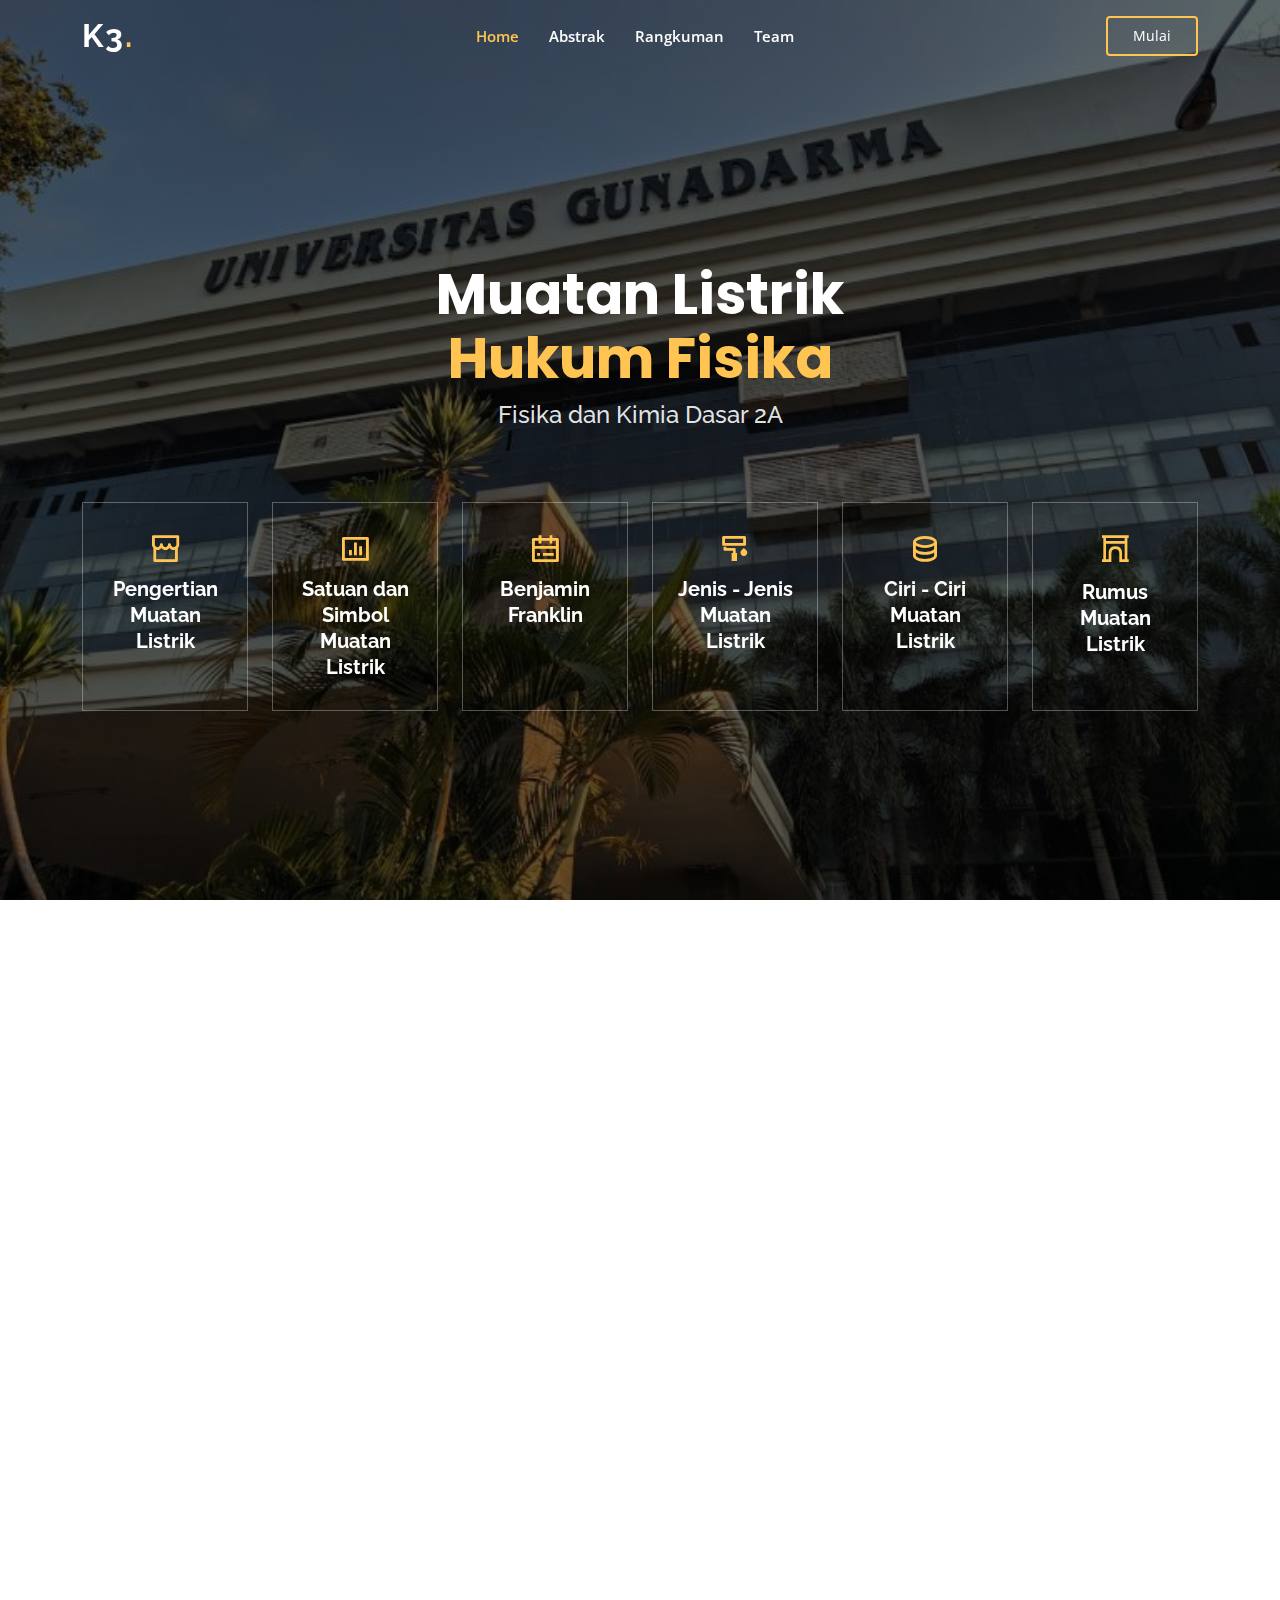
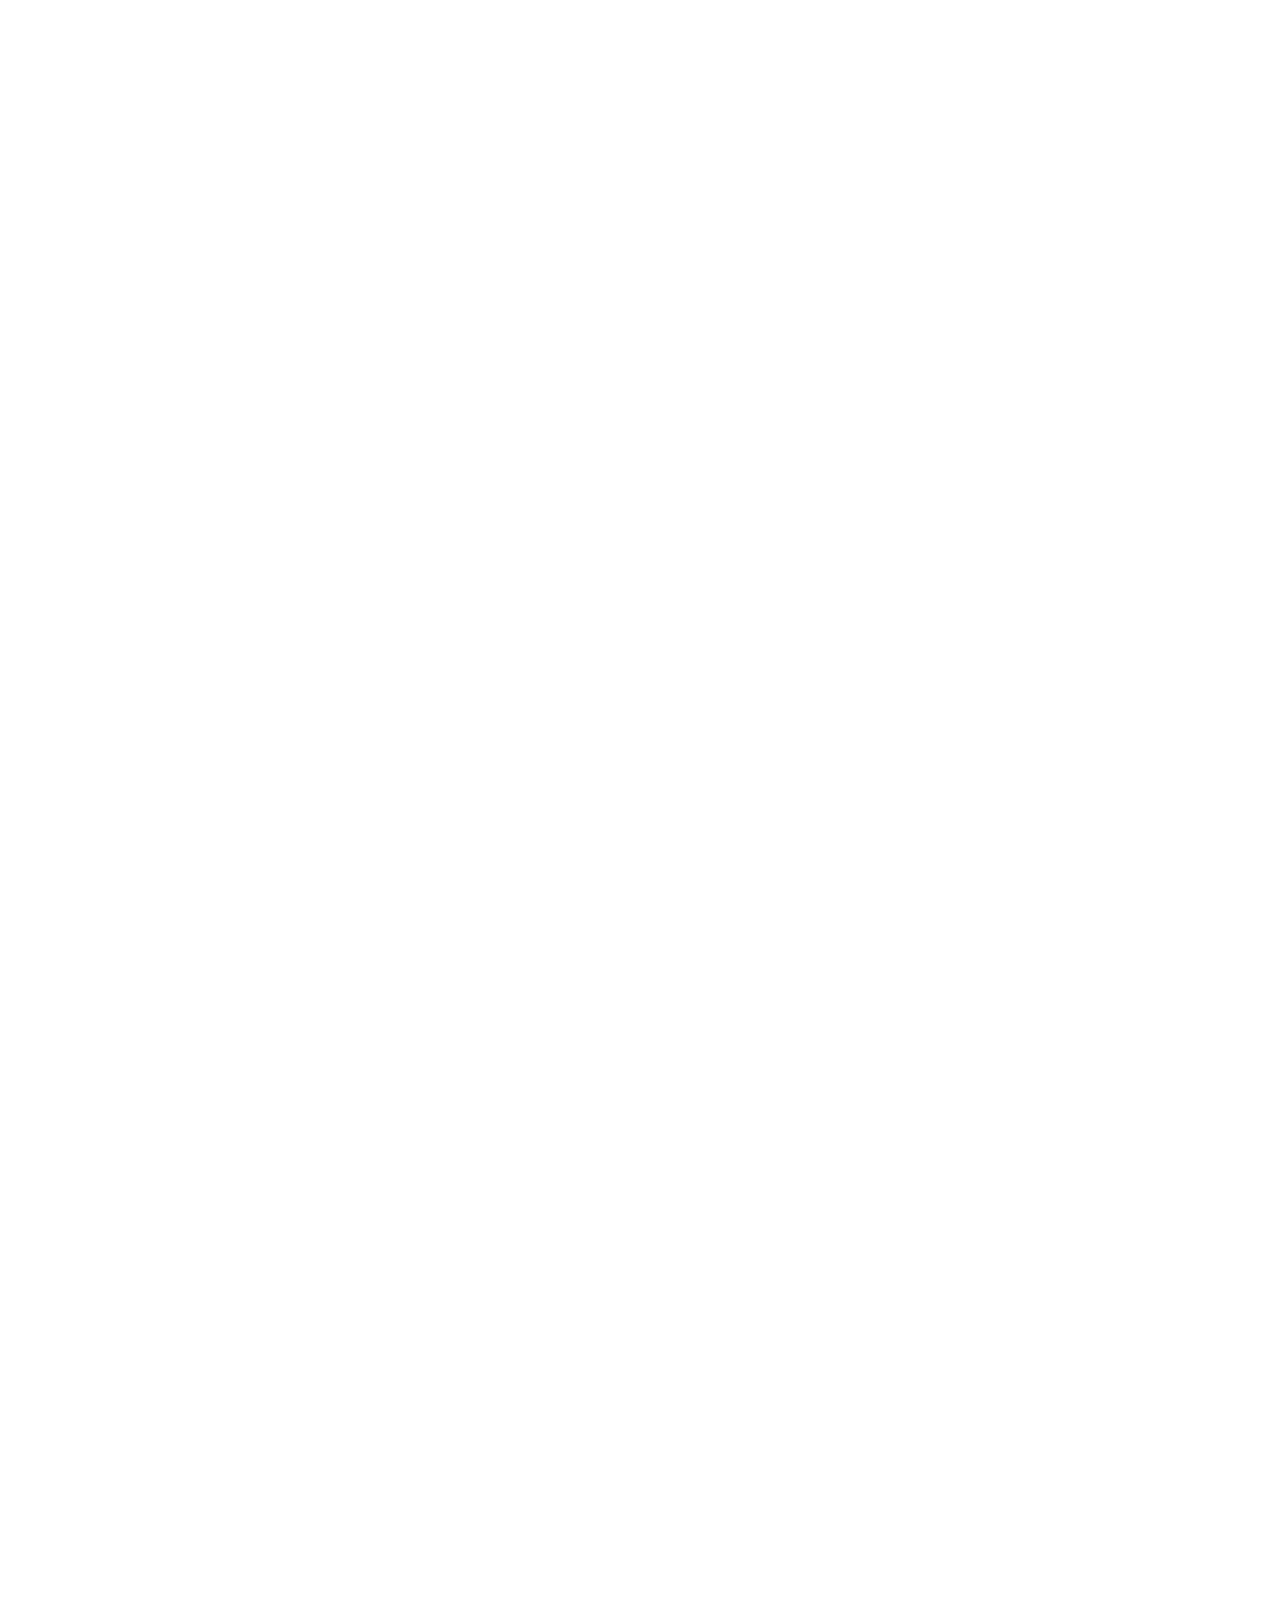
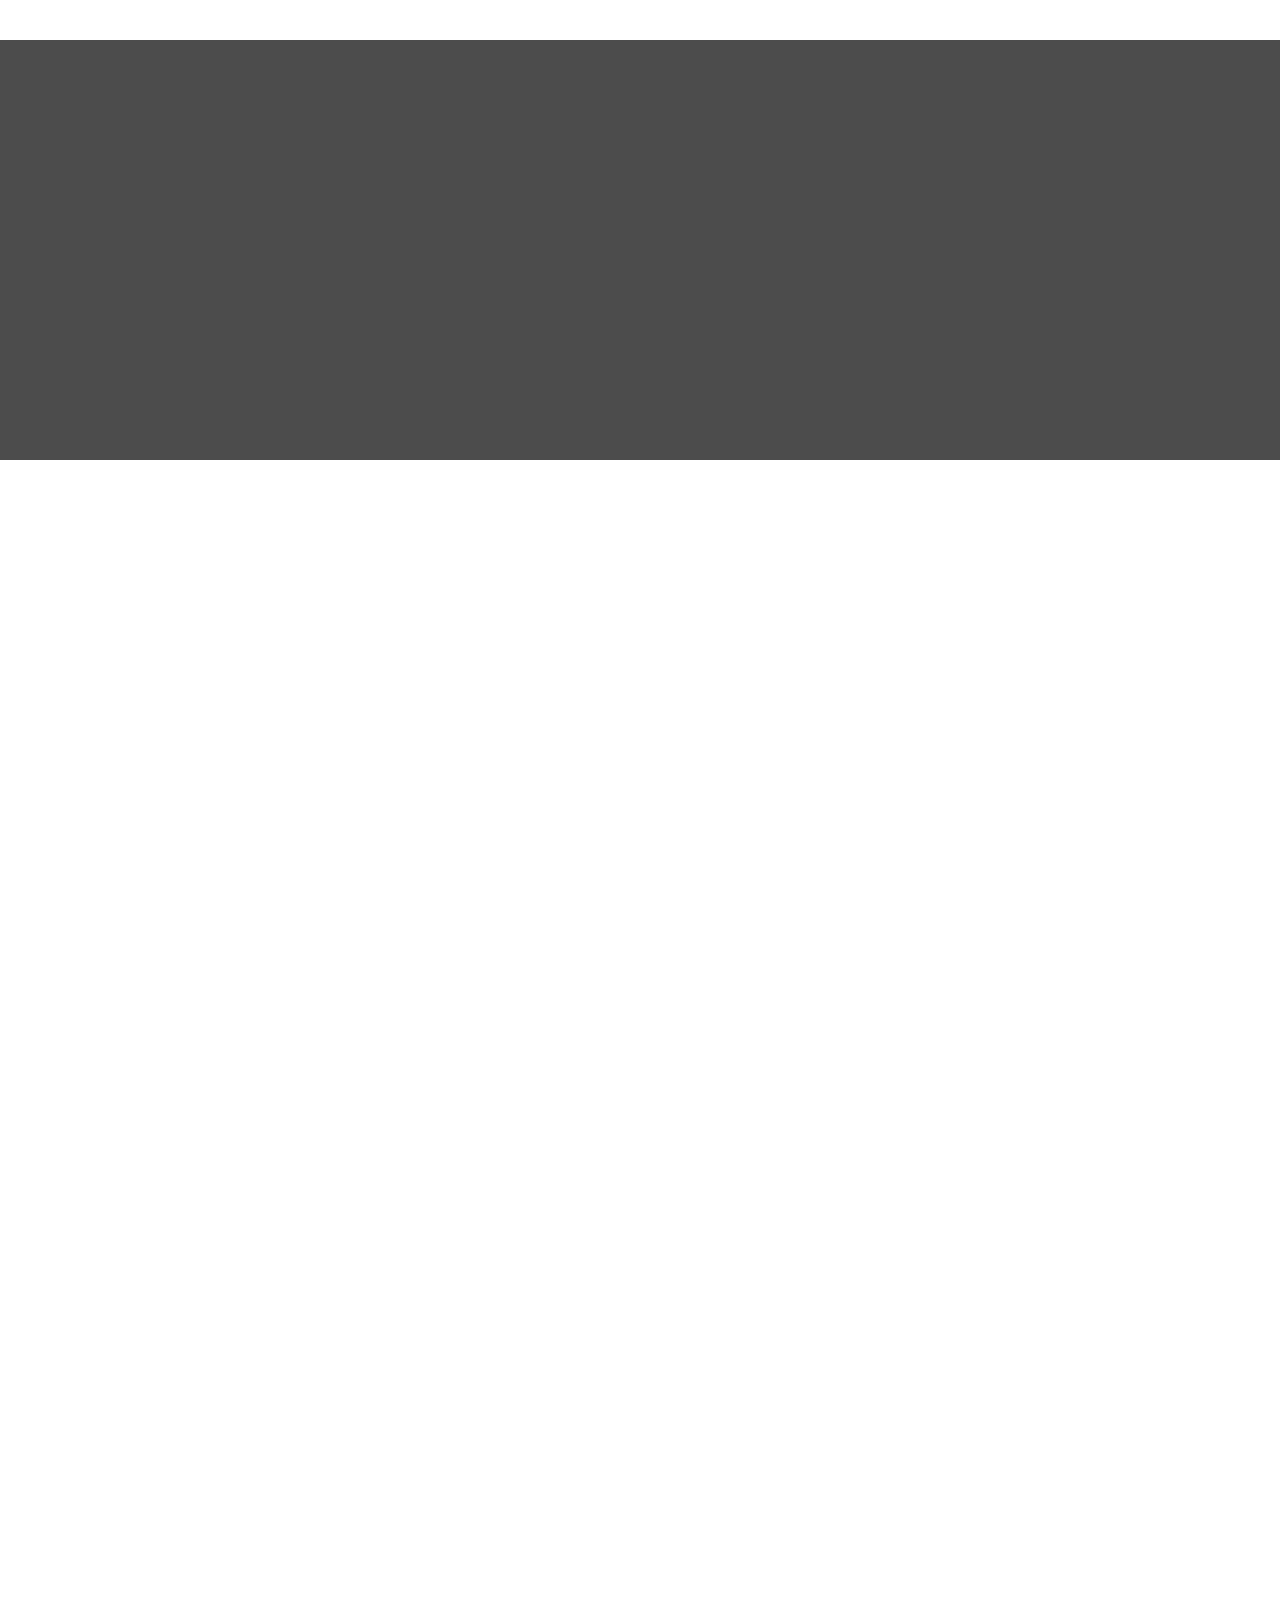
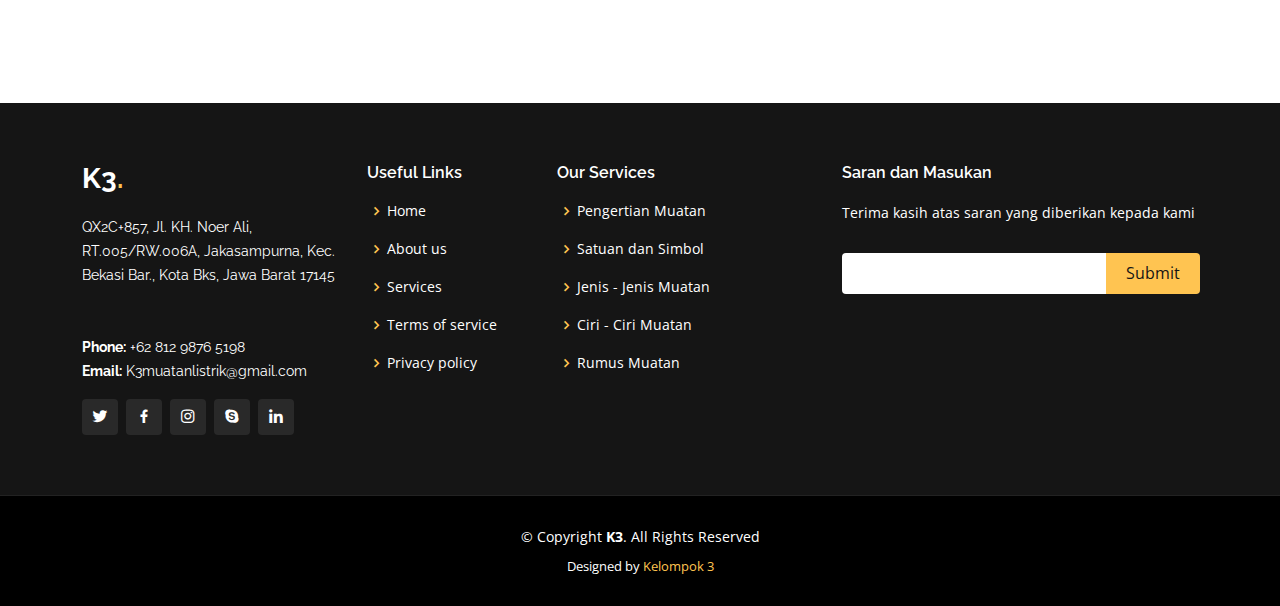
<file: mwebsiteai.html>
<!DOCTYPE html>
<html lang="en">

<head>
  <meta charset="utf-8">
  <meta content="width=device-width, initial-scale=1.0" name="viewport">

  <title>Rumus Muatan Listrik</title>
  <meta content="" name="description">
  <meta content="" name="keywords">

  <!-- Favicons -->
  <link href="assets/img/favicon.png" rel="icon">
  <link href="assets/img/apple-touch-icon.png" rel="apple-touch-icon">

  <!-- Google Fonts -->
  <link href="https://fonts.googleapis.com/css?family=Open+Sans:300,300i,400,400i,600,600i,700,700i|Raleway:300,300i,400,400i,500,500i,600,600i,700,700i|Poppins:300,300i,400,400i,500,500i,600,600i,700,700i" rel="stylesheet">

  <!-- Vendor CSS Files -->
  <link href="assets/vendor/aos/aos.css" rel="stylesheet">
  <link href="assets/vendor/bootstrap/css/bootstrap.min.css" rel="stylesheet">
  <link href="assets/vendor/bootstrap-icons/bootstrap-icons.css" rel="stylesheet">
  <link href="assets/vendor/boxicons/css/boxicons.min.css" rel="stylesheet">
  <link href="assets/vendor/glightbox/css/glightbox.min.css" rel="stylesheet">
  <link href="assets/vendor/remixicon/remixicon.css" rel="stylesheet">
  <link href="assets/vendor/swiper/swiper-bundle.min.css" rel="stylesheet">

  <!-- Template Main CSS File -->
  <link href="assets/css/style.css" rel="stylesheet">

  
</head>

<body>

  <!-- ======= Header ======= -->
  <header id="header" class="fixed-top ">
    <div class="container d-flex align-items-center justify-content-lg-between">

      <h1 class="logo me-auto me-lg-0"><a href="index.html">K3<span>.</span></a></h1>
      
      <!-- <a href="index.html" class="logo me-auto me-lg-0"><img src="assets/img/logo.png" alt="" class="img-fluid"></a>-->

      <nav id="navbar" class="navbar order-last order-lg-0">
        <ul>
          <li><a class="nav-link scrollto active" href="#hero">Home</a></li>
          <li><a class="nav-link scrollto" href="#about">Abstrak</a></li>
          <li><a class="nav-link scrollto" href="#services">Rangkuman</a></li>
          <li><a class="nav-link scrollto" href="#team">Team</a></li>
        </ul>
        <i class="bi bi-list mobile-nav-toggle"></i>
      </nav><!-- .navbar -->

      <a href="#about" class="get-started-btn scrollto">Mulai</a>

    </div>
  </header><!-- End Header -->

  <!-- ======= Hero Section ======= -->
  <section id="hero" class="d-flex align-items-center justify-content-center">
    <div class="container" data-aos="fade-up">

      <div class="row justify-content-center" data-aos="fade-up" data-aos-delay="150">
        <div class="col-xl-6 col-lg-8">
          <h1>Muatan Listrik
            <span>Hukum Fisika</span>
          </h1>
          <h2>Fisika dan Kimia Dasar 2A</h2>
        </div>
      </div>

      <div class="row gy-4 mt-5 justify-content-center" data-aos="zoom-in" data-aos-delay="250">
        <div class="col-xl-2 col-md-4">
          <div class="icon-box">
            <i class="ri-store-line"></i>
            <h3><a href="msejarahai.html">Pengertian Muatan Listrik</a></h3>
          </div>
        </div>
        <div class="col-xl-2 col-md-4">
          <div class="icon-box">
            <i class="ri-bar-chart-box-line"></i>
            <h3><a href="mdefinisiai.html">Satuan dan Simbol Muatan Listrik</a></h3>
          </div>
        </div>
        <div class="col-xl-2 col-md-4">
          <div class="icon-box">
            <i class="ri-calendar-todo-line"></i>
            <h3><a href="mperkembanganai.html">Benjamin Franklin</a></h3>
          </div>
        </div>
        <div class="col-xl-2 col-md-4">
          <div class="icon-box">
            <i class="ri-paint-brush-line"></i>
            <h3><a href="mdampakai.html">Jenis - Jenis Muatan Listrik</a></h3>
          </div>
        </div>
        <div class="col-xl-2 col-md-4">
          <div class="icon-box">
            <i class="ri-database-2-line"></i>
            <h3><a href="mbidangilmu.html">Ciri - Ciri Muatan Listrik</a></h3>
          </div>
        </div>
        <div class="col-xl-2 col-md-4">
          <div class="icon-box">
            <i class="bx bx-arch"></i>
            <h3><a href="mwebsiteai.html">Rumus Muatan Listrik</a></h3>
          </div>
        </div>
      </div>

    </div>
  </section><!-- End Hero -->

    <!-- ======= About Section ======= -->
    <section id="about" class="about">
      <div class="container" data-aos="fade-up">

        <div class="row">
          <h2><b>Rumus Muatan Listrik</b></h2>

            <p class="col-lg-12 d-flex justify-content">
              Pada dasarnya, rumus yang dipakai untuk mencari muatan listrik pada suatu benda merupakan rumus yang diambil atau berasal dari rumus hukum Coulomb. Rumus ini ditemukan oleh seorang ilmuwan yang bernama Charles Augustin de Coulomb. Dari hasil penelitiannya, beliau menemukan keterkaitan atau hubungan antara gaya listrik dengan besar muatan-muatan dan jarak antara kedua muatan.
            </p>
            <p class="col-lg-12 d-flex justify-content">
              Maka dari itu, hubungan yang diciptakan oleh Charles Augustin de Coulomb dikenal dengan nama “hukum Coulomb” yang berbunyi:
            </p>
            <p class="col-lg-12 d-flex justify-content">
              “Besaran gaya tarik menarik dan tolak menolak sebanding dengan besar muatan masing-masing dan berbanding terbalik dengan kuadrat jarak kedua muatan.”
            </p>
            <p class="col-lg-12 d-flex justify-content">
              Berikut ini rumus dari “hukum Coulomb”.
            </p>
            <div class="d-flex align-items-center justify-content-center" data-aos="fade-right" data-aos-delay="100">
              <img src="assets/img/rumus-muatan-listrik.jpg" class="img-fluid" alt="">
            </div>
            <p class="col-lg-12 d-flex justify-content">
              Keterangan:
            </p>
            <p style="text-indent: 15px;">
              F = Gaya tolak menolak atau gaya tarik menarik (N)
            </p>
            <p style="text-indent: 15px;">
              q1 = Muatan 1 (C)
            </p>
            <p style="text-indent: 15px;">
              q2 = Muatan 2 (C)
            </p>
            <p style="text-indent: 15px;">
              r = Jarak antara dua benda bermuatan (m)
            </p>
            <p style="text-indent: 15px;">
              k = Konstanta pembanding yang memiliki besaran (9 x 10⁹ Nm²/C²)
            </p>
          </div>
        </div>

      </div>
    </section><!-- End About Section -->

    <!-- ======= Services Section ======= -->
    <section id="services" class="services">
      <div class="container" data-aos="fade-up">

        <div class="section-title">
          <h2>KELOMPOK 3</h2>
          <p>Rangkuman Materi Muatan Listrik</p>
        </div>

        <div class="row">
          <div class="col-lg-4 col-md-6 d-flex align-items-stretch" data-aos="zoom-in" data-aos-delay="100">
            <div class="icon-box">
              <div class="icon"><i class="bx bxl-dribbble"></i></div>
              <h4><a href="">Pengertian Muatan Listrik</a></h4>
              <p>
                1.  Muatan listrik adalah sifat partikel yang tarik-menarik atau tolak-menolak.
              </p>
              <p>
                2.	Ditemukan oleh Benjamin Franklin melalui percobaan gesekan.
              </p>
              <p>
                3.  Gesekan memindahkan elektron, membuat benda bermuatan positif/negatif.
              </p>
              <p>
                4.	Muatan total dalam sistem tertutup selalu konstan (Hukum Kekekalan Muatan).
              </p>
              <p>
                5.	Muatan benda dapat diketahui dengan menggosok atau mendekatkan benda lain.
              </p>
              <p>
                6.	Penemuan Franklin penting untuk kemajuan ilmu kelistrikan.
              </p>
            </div>
          </div>

          <div class="col-lg-4 col-md-6 d-flex align-items-stretch mt-4 mt-md-0" data-aos="zoom-in" data-aos-delay="200">
            <div class="icon-box">
              <div class="icon"><i class="bx bx-file"></i></div>
              <h4><a href="">Satuan dan Simbol Muatan Listrik</a></h4>
              <p>
                1.  Satuan muatan listrik: Coulomb (C), simbol Q.
              </p>
              <p>
                2.  Mewakili: Muatan positif (proton) atau negatif (elektron).
              </p>
              <p>
                3.  Manfaat: Mempermudah penelitian listrik dan magnetisme (atom, proton, elektron) oleh peneliti di seluruh dunia.
              </p>
              <p>
                4.  Jumlah muatan: Ditentukan oleh jumlah total atom.
              </p>
              <p>
                5.  Muatan positif: Kekurangan elektron.
              </p>
              <p>
                6.  Muatan negatif: Kekurangan proton.
              </p>
              <p>
                7.  Penemu nilai kuantitatif: Robert A. Millikan.
              </p>
              <p>
                8.  Nilai 1 muatan listrik: 1.602 × 10⁻¹⁹ coulomb.
              </p>
              <p>
                9.  Muatan proton: 1.602 × 10⁻¹⁹ coulomb.
              </p>
              <p>
                10. Muatan elektron: 1.602 × 10⁻¹⁹ coulomb.
              </p>
            </div>
          </div>

          <div class="col-lg-4 col-md-6 d-flex align-items-stretch mt-4 mt-lg-0" data-aos="zoom-in" data-aos-delay="300">
            <div class="icon-box">
              <div class="icon"><i class="bx bx-tachometer"></i></div>
              <h4><a href="">Benjamin Franklin</a></h4>
              <p>
              <b>Tokoh:</b> Benjamin Franklin (1706-1790)
              </p>
              <p>
              <b>Pekerjaan:</b> Ilmuwan, penulis, jurnalis, penerbit, diplomat.
              </p>
              <p>
              <b>Penemuan:</b> Penangkal petir, muatan listrik (percobaan layang-layang & batang karet), dll.
              </p>
              <p>
              <b>Kontribusi:</b> Deklarasi Kemerdekaan Amerika, gubernur Pennsylvania, kantor pos pertama AS, perpustakaan umum pertama AS.
              </p>
              <p>
              <b>Kesimpulan:</b> Ilmuwan dan diplomat berjasa, penemu penting, tokoh bersejarah yang dihormati.
              </p>
            </div>
          </div>

          <div class="col-lg-4 col-md-6 d-flex align-items-stretch mt-4" data-aos="zoom-in" data-aos-delay="100">
            <div class="icon-box">
              <div class="icon"><i class="bx bx-world"></i></div>
              <h4><a href="">Jenis - Jenis Muatan Listrik</a></h4>
              <p>
                1.	<b>Dua jenis muatan:</b> Positif dan negatif.
              </p>
              <p>
                2.  <b>Sifat:</b> Muatan sejenis tolak-menolak, muatan berbeda tarik-menarik.
              </p>
              <p>
                3.  <b>Penentuan:</b>
              </p>
              <p>
                •   Lebih banyak elektron: Negatif.
              </p>
              <p>
                •	  Lebih banyak proton: Positif.
              </p>
              <p>
                •   Jumlah sama: Netral.
              </p>
              <p>
                4.  <b>Catatan:</b>
              </p>
              <p>
                •   Dasar ilmu kelistrikan.
              </p>
              <p>
                •   Muatan dapat berpindah melalui gesekan.
              </p>
              <p>
              <b>Kesimpulan:</b>
              </p>
              <p>
                Muatan listrik penting untuk ilmu kelistrikan dan dapat ditentukan berdasarkan jumlah proton dan elektron.
              </p>
            </div>
          </div>

          <div class="col-lg-4 col-md-6 d-flex align-items-stretch mt-4" data-aos="zoom-in" data-aos-delay="200">
            <div class="icon-box">
              <div class="icon"><i class="bx bx-slideshow"></i></div>
              <h4><a href="">Ciri - Ciri Muatan Listrik</a></h4>
              <p>
                1.	Dua Jenis: Positif (proton) dan negatif (elektron).
              </p>
              <p>
                2.  Kekal: Tidak dapat diciptakan atau dimusnahkan.
              </p>
              <p>
                3.	Tarik-menarik/Tolak-menolak: Tergantung jenis muatan.
              </p>
              <p>
                4.  Besaran Fisika: Dapat diukur dengan satuan Coulomb (C) dan simbol Q.
              </p>
            </div>
          </div>

          <div class="col-lg-4 col-md-6 d-flex align-items-stretch mt-4" data-aos="zoom-in" data-aos-delay="300">
            <div class="icon-box">
              <div class="icon"><i class="bx bx-arch"></i></div>
              <h4><a href="mwebsiteai.html">Rumus Muatan Listrik</a></h4>
              <p>
              <b>Rumus Muatan Listrik dari Hukum Coulomb:</b>
              </p>
              <p>
                F = k * (q1 * q2) / r²
              </p>
              <p>
              <b>Keterangan:</b>
              </p>
              <p>
                • F = Gaya tarik/tolak (N)
              </p>
              <p>
                • q1 = Muatan 1 (C)
              </p>
              <p>
                • q2 = Muatan 2 (C)
              </p>
              <p>
                • r = Jarak (m)
              </p>
              <p>
                • k = Konstanta Coulomb (9 x 10⁹ Nm²/C²)
              </p>
              <p>
              <b>Hukum Coulomb:</b>
              </p>
              <p>
                Gaya tarik/tolak sebanding dengan muatan dan berbanding terbalik dengan kuadrat jarak.
              </p>
              <p>
                Penemu:
              </p>
              <p>
                Charles Augustin de Coulomb
              </p>
            </div>
          </div>

        </div>

      </div>
    </section><!-- End Services Section -->

  <!-- ======= Testimonials Section ======= -->
  <section id="testimonials" class="testimonials">
    <div class="container" data-aos="zoom-in">

      <div class="testimonials-slider swiper" data-aos="fade-up" data-aos-delay="100">
        <div class="swiper-wrapper">

          <div class="swiper-slide">
            <div class="testimonial-item">
              <img src="assets/img/testimonials/WhatsApp Image 2024-07-04 at 10.57.29.jpeg" class="testimonial-img" alt="">
              <h3>Adityo Darma Judhistira</h3>
              <h4>50423059</h4>
              <p>
                <i class="bx bxs-quote-alt-left quote-icon-left"></i>
                Tidak ada yang sempurna selain sampoerna.
                <i class="bx bxs-quote-alt-right quote-icon-right"></i>
              </p>
            </div>
          </div><!-- End testimonial item -->

          <div class="swiper-slide">
            <div class="testimonial-item">
              <img src="assets/img/testimonials/WhatsApp Image 2024-07-04 at 10.57.09.jpeg" class="testimonial-img" alt="">
              <h3>Fikri Hafidz Tyan</h3>
              <h4>50423509</h4>
              <p>
                <i class="bx bxs-quote-alt-left quote-icon-left"></i>
                Masalah bisa membuat kita dewasa, maka sering - seringlah bermasalah.
                <i class="bx bxs-quote-alt-right quote-icon-right"></i>
              </p>
            </div>
          </div><!-- End testimonial item -->

          <div class="swiper-slide">
            <div class="testimonial-item">
              <img src="assets/img/testimonials/IMG_20240704_110146.png" class="testimonial-img" alt="">
              <h3>Nisrina Zanirah</h3>
              <h4>51423110</h4>
              <p>
                <i class="bx bxs-quote-alt-left quote-icon-left"></i>
                Every wave of life reach us for a reason.
                <i class="bx bxs-quote-alt-right quote-icon-right"></i>
              </p>
            </div>
          </div><!-- End testimonial item -->

          <div class="swiper-slide">
            <div class="testimonial-item">
              <img src="assets/img/testimonials/WhatsApp Image 2024-07-04 at 10.56.36.jpeg" class="testimonial-img" alt="">
              <h3>Muhammad Azriel Hamzah</h3>
              <h4>50423872</h4>
              <p>
                <i class="bx bxs-quote-alt-left quote-icon-left"></i>
                Jangan tinggalkan yang baik demi yang menarik.
                <i class="bx bxs-quote-alt-right quote-icon-right"></i>
              </p>
            </div>
          </div><!-- End testimonial item -->

          <div class="swiper-slide">
            <div class="testimonial-item">
              <img src="assets/img/testimonials/WhatsApp Image 2024-07-04 at 10.57.09 (1).jpeg" class="testimonial-img" alt="">
              <h3>M. Riza Aulia</h3>
              <h4>50423734</h4>
              <p>
                <i class="bx bxs-quote-alt-left quote-icon-left"></i>
                Masa depan itu sama seperti kumpulun tempe, tidak ada yang tahu xixi.
                <i class="bx bxs-quote-alt-right quote-icon-right"></i>
              </p>
            </div>
          </div><!-- End testimonial item -->

        </div>
        <div class="swiper-pagination"></div>
      </div>

    </div>
  </section><!-- End Testimonials Section -->

  <!-- ======= Team Section ======= -->
  <section id="team" class="team">
    <div class="container" data-aos="fade-up">

      <div class="section-title">
        <h2>Team</h2>
        <p>Check our Team</p>
      </div>

      <div class="row">

        <div class="col-lg-3 col-md-6 d-flex align-items-stretch">
          <div class="member" data-aos="fade-up" data-aos-delay="100">
            <div class="member-img">
              <img src="assets/img/team/resized_image_2176x3264.jpeg" class="img-fluid" alt="">
              <div class="social">
                <a href=""><i class="bi bi-twitter"></i></a>
                <a href=""><i class="bi bi-facebook"></i></a>
                <a href="https://www.instagram.com/a.drma?utm_source=ig_web_button_share_sheet&igsh=ZDNlZDc0MzIxNw=="><i class="bi bi-instagram"></i></a>
                <a href=""><i class="bi bi-linkedin"></i></a>
              </div>
            </div>
            <div class="member-info">
              <h4>Adityo Darma Judhistira</h4>
              <span>Ketua Kelompok</span>
            </div>
          </div>
        </div>

        <div class="col-lg-3 col-md-6 d-flex align-items-stretch">
          <div class="member" data-aos="fade-up" data-aos-delay="200">
            <div class="member-img">
              <img src="assets/img/team/WhatsApp Image 2024-07-03 at 22.03.30.jpeg" class="img-fluid" alt="">
              <div class="social">
                <a href=""><i class="bi bi-twitter"></i></a>
                <a href=""><i class="bi bi-facebook"></i></a>
                <a href="https://www.instagram.com/fikrizyn?utm_source=ig_web_button_share_sheet&igsh=ZDNlZDc0MzIxNw=="><i class="bi bi-instagram"></i></a>
                <a href=""><i class="bi bi-linkedin"></i></a>
              </div>
            </div>
            <div class="member-info">
              <h4>Fikri Hafidz Tyan</h4>
              <span>Anggota Kelompok</span>
            </div>
          </div>
        </div>

        <div class="col-lg-3 col-md-6 d-flex align-items-stretch">
          <div class="member" data-aos="fade-up" data-aos-delay="300">
            <div class="member-img">
              <img src="assets/img/team/resized_image_2.jpeg" class="img-fluid" alt="">
              <div class="social">
                <a href=""><i class="bi bi-twitter"></i></a>
                <a href=""><i class="bi bi-facebook"></i></a>
                <a href="https://www.instagram.com/nisryna.fufu/?utm_source=ig_web_button_share_sheet"><i class="bi bi-instagram"></i></a>
                <a href=""><i class="bi bi-linkedin"></i></a>
              </div>
            </div>
            <div class="member-info">
              <h4>Nisrina Zanirah</h4>
              <span>Anggota Kelompok</span>
            </div>
          </div>
        </div>

        <div class="col-lg-3 col-md-6 d-flex align-items-stretch">
          <div class="member" data-aos="fade-up" data-aos-delay="400">
            <div class="member-img">
              <img src="assets/img/team/resized_image_3.jpeg" class="img-fluid" alt="">
              <div class="social">
                <a href=""><i class="bi bi-twitter"></i></a>
                <a href=""><i class="bi bi-facebook"></i></a>
                <a href="https://www.instagram.com/ell09._?utm_source=ig_web_button_share_sheet&igsh=ZDNlZDc0MzIxNw=="><i class="bi bi-instagram"></i></a>
                <a href=""><i class="bi bi-linkedin"></i></a>
              </div>
            </div>
            <div class="member-info">
              <h4>Muhammad Azriel Hamzah</h4>
              <span>Anggota Kelompok</span>
            </div>
          </div>
        </div>

        <div class="col-lg-3 col-md-6 d-flex align-items-stretch">
          <div class="member" data-aos="fade-up" data-aos-delay="500">
            <div class="member-img">
              <img src="assets/img/team/resized_image_1.jpeg" class="img-fluid" alt="">
              <div class="social">
                <a href=""><i class="bi bi-twitter"></i></a>
                <a href=""><i class="bi bi-facebook"></i></a>
                <a href="https://www.instagram.com/youriz_?utm_source=ig_web_button_share_sheet&igsh=ZDNlZDc0MzIxNw=="><i class="bi bi-instagram"></i></a>
                <a href=""><i class="bi bi-linkedin"></i></a>
              </div>
            </div>
            <div class="member-info">
              <h4>M. Riza Aulia</h4>
              <span>Anggota Kelompok</span>
            </div>
          </div>
        </div>

      </div>

    </div>
  </section><!-- End Team Section -->

  </main><!-- End #main -->

 <!-- ======= Footer ======= -->
 <footer id="footer">
  <div class="footer-top">
    <div class="container">
      <div class="row">

        <div class="col-lg-3 col-md-6">
          <div class="footer-info">
            <h3>K3<span>.</span></h3>
            <p>
              QX2C+857, Jl. KH. Noer Ali, RT.005/RW.006A, Jakasampurna, Kec. Bekasi Bar., Kota Bks, Jawa Barat 17145 <br>
              <br><br>
              <strong>Phone:</strong> +62 812 9876 5198<br>
              <strong>Email:</strong> K3muatanlistrik@gmail.com<br>
            </p>
            <div class="social-links mt-3">
              <a href="#" class="twitter"><i class="bx bxl-twitter"></i></a>
              <a href="#" class="facebook"><i class="bx bxl-facebook"></i></a>
              <a href="#" class="instagram"><i class="bx bxl-instagram"></i></a>
              <a href="#" class="google-plus"><i class="bx bxl-skype"></i></a>
              <a href="#" class="linkedin"><i class="bx bxl-linkedin"></i></a>
            </div>
          </div>
        </div>

        <div class="col-lg-2 col-md-6 footer-links">
          <h4>Useful Links</h4>
          <ul>
            <li><i class="bx bx-chevron-right"></i> <a href="#">Home</a></li>
            <li><i class="bx bx-chevron-right"></i> <a href="#">About us</a></li>
            <li><i class="bx bx-chevron-right"></i> <a href="#">Services</a></li>
            <li><i class="bx bx-chevron-right"></i> <a href="#">Terms of service</a></li>
            <li><i class="bx bx-chevron-right"></i> <a href="#">Privacy policy</a></li>
          </ul>
        </div>

        <div class="col-lg-3 col-md-6 footer-links">
          <h4>Our Services</h4>
          <ul>
            <li><i class="bx bx-chevron-right"></i> <a href="#">Pengertian Muatan</a></li>
            <li><i class="bx bx-chevron-right"></i> <a href="#">Satuan dan Simbol</a></li>
            <li><i class="bx bx-chevron-right"></i> <a href="#">Jenis - Jenis Muatan</a></li>
            <li><i class="bx bx-chevron-right"></i> <a href="#">Ciri - Ciri Muatan</a></li>
            <li><i class="bx bx-chevron-right"></i> <a href="#">Rumus Muatan</a></li>
          </ul>
        </div>

        <div class="col-lg-4 col-md-6 footer-newsletter">
          <h4>Saran dan Masukan</h4>
          <p>Terima kasih atas saran yang diberikan kepada kami</p>
          <form action="" method="post">
            <input type="email" name="email"><input type="submit" value="Submit">
          </form>

        </div>

      </div>
    </div>
  </div>

  <div class="container">
    <div class="copyright">
      &copy; Copyright <strong><span>K3</span></strong>. All Rights Reserved
    </div>
    <div class="credits">
      Designed by <a href="#">Kelompok 3</a>
    </div>
  </div>
</footer><!-- End Footer -->

  <div id="preloader"></div>
  <a href="#" class="back-to-top d-flex align-items-center justify-content-center"><i class="bi bi-arrow-up-short"></i></a>

  <!-- Vendor JS Files -->
  <script src="assets/vendor/purecounter/purecounter_vanilla.js"></script>
  <script src="assets/vendor/aos/aos.js"></script>
  <script src="assets/vendor/bootstrap/js/bootstrap.bundle.min.js"></script>
  <script src="assets/vendor/glightbox/js/glightbox.min.js"></script>
  <script src="assets/vendor/isotope-layout/isotope.pkgd.min.js"></script>
  <script src="assets/vendor/swiper/swiper-bundle.min.js"></script>
  <script src="assets/vendor/php-email-form/validate.js"></script>

  <!-- Template Main JS File -->
  <script src="assets/js/main.js"></script>

</body>

</html>
</file>
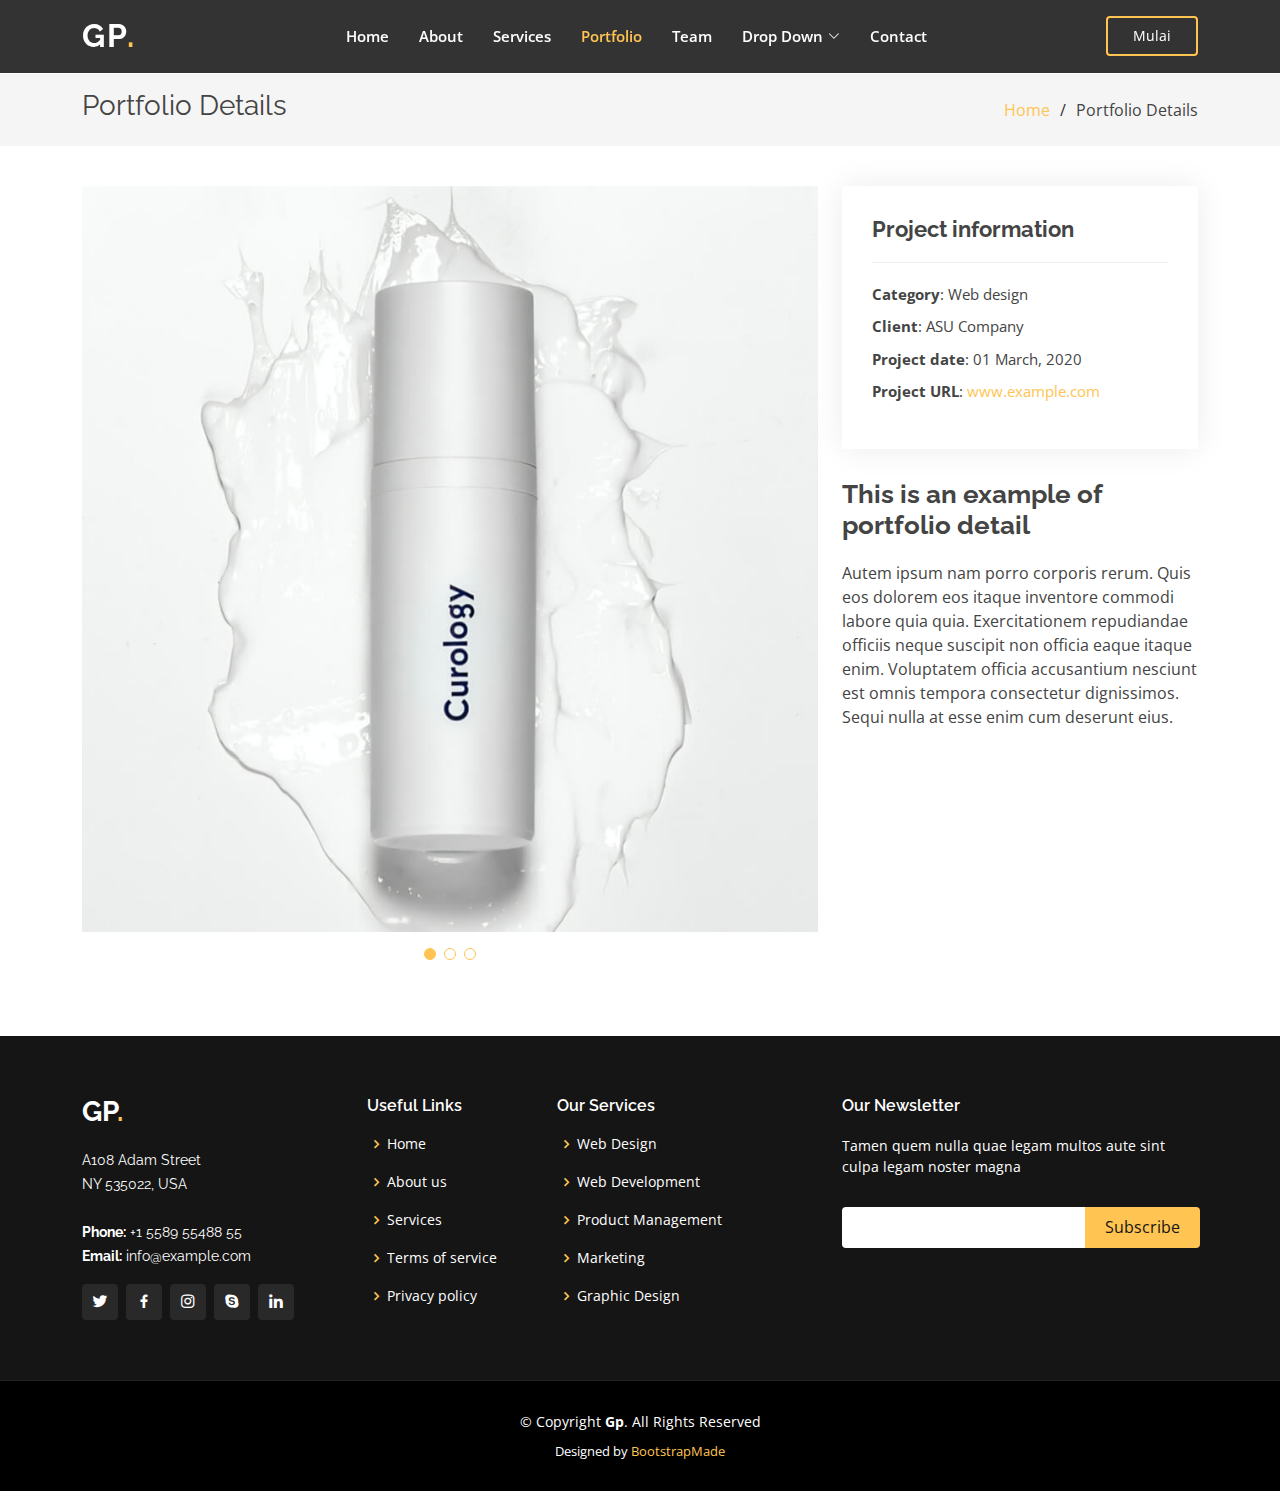
<file: portfolio-details.html>
<!DOCTYPE html>
<html lang="en">

<head>
  <meta charset="utf-8">
  <meta content="width=device-width, initial-scale=1.0" name="viewport">

  <title>Portfolio Details - Gp Bootstrap Template</title>
  <meta content="" name="description">
  <meta content="" name="keywords">

  <!-- Favicons -->
  <link href="assets/img/favicon.png" rel="icon">
  <link href="assets/img/apple-touch-icon.png" rel="apple-touch-icon">

  <!-- Google Fonts -->
  <link href="https://fonts.googleapis.com/css?family=Open+Sans:300,300i,400,400i,600,600i,700,700i|Raleway:300,300i,400,400i,500,500i,600,600i,700,700i|Poppins:300,300i,400,400i,500,500i,600,600i,700,700i" rel="stylesheet">

  <!-- Vendor CSS Files -->
  <link href="assets/vendor/aos/aos.css" rel="stylesheet">
  <link href="assets/vendor/bootstrap/css/bootstrap.min.css" rel="stylesheet">
  <link href="assets/vendor/bootstrap-icons/bootstrap-icons.css" rel="stylesheet">
  <link href="assets/vendor/boxicons/css/boxicons.min.css" rel="stylesheet">
  <link href="assets/vendor/glightbox/css/glightbox.min.css" rel="stylesheet">
  <link href="assets/vendor/remixicon/remixicon.css" rel="stylesheet">
  <link href="assets/vendor/swiper/swiper-bundle.min.css" rel="stylesheet">

  <!-- Template Main CSS File -->
  <link href="assets/css/style.css" rel="stylesheet">

  <!-- =======================================================
  * Template Name: Gp
  * Updated: Nov 25 2023 with Bootstrap v5.3.2
  * Template URL: https://bootstrapmade.com/gp-free-multipurpose-html-bootstrap-template/
  * Author: BootstrapMade.com
  * License: https://bootstrapmade.com/license/
  ======================================================== -->
</head>

<body>

  <!-- ======= Header ======= -->
  <header id="header" class="fixed-top header-inner-pages">
    <div class="container d-flex align-items-center justify-content-lg-between">

      <h1 class="logo me-auto me-lg-0"><a href="index.html">Gp<span>.</span></a></h1>
      <!-- Uncomment below if you prefer to use an image logo -->
      <!-- <a href="index.html" class="logo me-auto me-lg-0"><img src="assets/img/logo.png" alt="" class="img-fluid"></a>-->

      <nav id="navbar" class="navbar order-last order-lg-0">
        <ul>
          <li><a class="nav-link scrollto " href="#hero">Home</a></li>
          <li><a class="nav-link scrollto" href="#about">About</a></li>
          <li><a class="nav-link scrollto" href="#services">Services</a></li>
          <li><a class="nav-link scrollto active" href="#portfolio">Portfolio</a></li>
          <li><a class="nav-link scrollto" href="#team">Team</a></li>
          <li class="dropdown"><a href="#"><span>Drop Down</span> <i class="bi bi-chevron-down"></i></a>
            <ul>
              <li><a href="#">Drop Down 1</a></li>
              <li class="dropdown"><a href="#"><span>Deep Drop Down</span> <i class="bi bi-chevron-right"></i></a>
                <ul>
                  <li><a href="#">Deep Drop Down 1</a></li>
                  <li><a href="#">Deep Drop Down 2</a></li>
                  <li><a href="#">Deep Drop Down 3</a></li>
                  <li><a href="#">Deep Drop Down 4</a></li>
                  <li><a href="#">Deep Drop Down 5</a></li>
                </ul>
              </li>
              <li><a href="#">Drop Down 2</a></li>
              <li><a href="#">Drop Down 3</a></li>
              <li><a href="#">Drop Down 4</a></li>
            </ul>
          </li>
          <li><a class="nav-link scrollto" href="#contact">Contact</a></li>
        </ul>
        <i class="bi bi-list mobile-nav-toggle"></i>
      </nav><!-- .navbar -->

      <a href="#about" class="get-started-btn scrollto">Mulai</a>

    </div>
  </header><!-- End Header -->

  <main id="main">

    <!-- ======= Breadcrumbs ======= -->
    <section id="breadcrumbs" class="breadcrumbs">
      <div class="container">

        <div class="d-flex justify-content-between align-items-center">
          <h2>Portfolio Details</h2>
          <ol>
            <li><a href="index.html">Home</a></li>
            <li>Portfolio Details</li>
          </ol>
        </div>

      </div>
    </section><!-- End Breadcrumbs -->

    <!-- ======= Portfolio Details Section ======= -->
    <section id="portfolio-details" class="portfolio-details">
      <div class="container">

        <div class="row gy-4">

          <div class="col-lg-8">
            <div class="portfolio-details-slider swiper">
              <div class="swiper-wrapper align-items-center">

                <div class="swiper-slide">
                  <img src="assets/img/portfolio/portfolio-1.jpg" alt="">
                </div>

                <div class="swiper-slide">
                  <img src="assets/img/portfolio/portfolio-2.jpg" alt="">
                </div>

                <div class="swiper-slide">
                  <img src="assets/img/portfolio/portfolio-3.jpg" alt="">
                </div>

              </div>
              <div class="swiper-pagination"></div>
            </div>
          </div>

          <div class="col-lg-4">
            <div class="portfolio-info">
              <h3>Project information</h3>
              <ul>
                <li><strong>Category</strong>: Web design</li>
                <li><strong>Client</strong>: ASU Company</li>
                <li><strong>Project date</strong>: 01 March, 2020</li>
                <li><strong>Project URL</strong>: <a href="#">www.example.com</a></li>
              </ul>
            </div>
            <div class="portfolio-description">
              <h2>This is an example of portfolio detail</h2>
              <p>
                Autem ipsum nam porro corporis rerum. Quis eos dolorem eos itaque inventore commodi labore quia quia. Exercitationem repudiandae officiis neque suscipit non officia eaque itaque enim. Voluptatem officia accusantium nesciunt est omnis tempora consectetur dignissimos. Sequi nulla at esse enim cum deserunt eius.
              </p>
            </div>
          </div>

        </div>

      </div>
    </section><!-- End Portfolio Details Section -->

  </main><!-- End #main -->

  <!-- ======= Footer ======= -->
  <footer id="footer">
    <div class="footer-top">
      <div class="container">
        <div class="row">

          <div class="col-lg-3 col-md-6">
            <div class="footer-info">
              <h3>Gp<span>.</span></h3>
              <p>
                A108 Adam Street <br>
                NY 535022, USA<br><br>
                <strong>Phone:</strong> +1 5589 55488 55<br>
                <strong>Email:</strong> info@example.com<br>
              </p>
              <div class="social-links mt-3">
                <a href="#" class="twitter"><i class="bx bxl-twitter"></i></a>
                <a href="#" class="facebook"><i class="bx bxl-facebook"></i></a>
                <a href="#" class="instagram"><i class="bx bxl-instagram"></i></a>
                <a href="#" class="google-plus"><i class="bx bxl-skype"></i></a>
                <a href="#" class="linkedin"><i class="bx bxl-linkedin"></i></a>
              </div>
            </div>
          </div>

          <div class="col-lg-2 col-md-6 footer-links">
            <h4>Useful Links</h4>
            <ul>
              <li><i class="bx bx-chevron-right"></i> <a href="#">Home</a></li>
              <li><i class="bx bx-chevron-right"></i> <a href="#">About us</a></li>
              <li><i class="bx bx-chevron-right"></i> <a href="#">Services</a></li>
              <li><i class="bx bx-chevron-right"></i> <a href="#">Terms of service</a></li>
              <li><i class="bx bx-chevron-right"></i> <a href="#">Privacy policy</a></li>
            </ul>
          </div>

          <div class="col-lg-3 col-md-6 footer-links">
            <h4>Our Services</h4>
            <ul>
              <li><i class="bx bx-chevron-right"></i> <a href="#">Web Design</a></li>
              <li><i class="bx bx-chevron-right"></i> <a href="#">Web Development</a></li>
              <li><i class="bx bx-chevron-right"></i> <a href="#">Product Management</a></li>
              <li><i class="bx bx-chevron-right"></i> <a href="#">Marketing</a></li>
              <li><i class="bx bx-chevron-right"></i> <a href="#">Graphic Design</a></li>
            </ul>
          </div>

          <div class="col-lg-4 col-md-6 footer-newsletter">
            <h4>Our Newsletter</h4>
            <p>Tamen quem nulla quae legam multos aute sint culpa legam noster magna</p>
            <form action="" method="post">
              <input type="email" name="email"><input type="submit" value="Subscribe">
            </form>

          </div>

        </div>
      </div>
    </div>

    <div class="container">
      <div class="copyright">
        &copy; Copyright <strong><span>Gp</span></strong>. All Rights Reserved
      </div>
      <div class="credits">
        <!-- All the links in the footer should remain intact. -->
        <!-- You can delete the links only if you purchased the pro version. -->
        <!-- Licensing information: https://bootstrapmade.com/license/ -->
        <!-- Purchase the pro version with working PHP/AJAX contact form: https://bootstrapmade.com/gp-free-multipurpose-html-bootstrap-template/ -->
        Designed by <a href="https://bootstrapmade.com/">BootstrapMade</a>
      </div>
    </div>
  </footer><!-- End Footer -->

  <div id="preloader"></div>
  <a href="#" class="back-to-top d-flex align-items-center justify-content-center"><i class="bi bi-arrow-up-short"></i></a>

  <!-- Vendor JS Files -->
  <script src="assets/vendor/purecounter/purecounter_vanilla.js"></script>
  <script src="assets/vendor/aos/aos.js"></script>
  <script src="assets/vendor/bootstrap/js/bootstrap.bundle.min.js"></script>
  <script src="assets/vendor/glightbox/js/glightbox.min.js"></script>
  <script src="assets/vendor/isotope-layout/isotope.pkgd.min.js"></script>
  <script src="assets/vendor/swiper/swiper-bundle.min.js"></script>
  <script src="assets/vendor/php-email-form/validate.js"></script>

  <!-- Template Main JS File -->
  <script src="assets/js/main.js"></script>

</body>

</html>
</file>
<file: assets/css/style.css>
/*--------------------------------------------------------------
# General
--------------------------------------------------------------*/
body {
  font-family: "Open Sans", sans-serif;
  color: #444444;
}

a {
  color: #ffc451;
  text-decoration: none;
}

a:hover {
  color: #ffd584;
  text-decoration: none;
}

h1,
h2,
h3,
h4,
h5,
h6 {
  font-family: "Raleway", sans-serif;
}

/*--------------------------------------------------------------
# Back to top button
--------------------------------------------------------------*/
.back-to-top {
  position: fixed;
  visibility: hidden;
  opacity: 0;
  right: 15px;
  bottom: 15px;
  z-index: 996;
  background: #ffc451;
  width: 40px;
  height: 40px;
  border-radius: 4px;
  transition: all 0.4s;
}

.back-to-top i {
  font-size: 28px;
  color: #151515;
  line-height: 0;
}

.back-to-top:hover {
  background: #151515;
}

.back-to-top:hover i {
  color: #ffc451;
}

.back-to-top.active {
  visibility: visible;
  opacity: 1;
}

/*--------------------------------------------------------------
# Preloader
--------------------------------------------------------------*/
#preloader {
  position: fixed;
  top: 0;
  left: 0;
  right: 0;
  bottom: 0;
  z-index: 9999;
  overflow: hidden;
  background: #151515;
}

#preloader:before {
  content: "";
  position: fixed;
  top: calc(50% - 0px);
  left: calc(50% - 30px);
  border: 6px solid #ffc451;
  border-top-color: #151515;
  border-bottom-color: #151515;
  border-radius: 50%;
  width: 60px;
  height: 60px;
  animation: animate-preloader 1s linear infinite;
}

@keyframes animate-preloader {
  0% {
    transform: rotate(0deg);
  }

  100% {
    transform: rotate(360deg);
  }
}

/*--------------------------------------------------------------
# Disable aos animation delay on mobile devices
--------------------------------------------------------------*/
@media screen and (max-width: 768px) {
  [data-aos-delay] {
    transition-delay: 0 !important;
  }
}

/*--------------------------------------------------------------
# Header
--------------------------------------------------------------*/
#header {
  transition: all 0.5s;
  z-index: 997;
  padding: 15px 0;
}

#header.header-scrolled,
#header.header-inner-pages {
  background: rgba(0, 0, 0, 0.8);
}

#header .logo {
  font-size: 32px;
  margin: 0;
  padding: 0;
  line-height: 1;
  font-weight: 700;
  letter-spacing: 2px;
  text-transform: uppercase;
}

#header .logo a {
  color: #fff;
}

#header .logo a span {
  color: #ffc451;
}

#header .logo img {
  max-height: 40px;
}

/*--------------------------------------------------------------
#  Get Startet Button
--------------------------------------------------------------*/
.get-started-btn {
  color: #fff;
  border-radius: 4px;
  padding: 7px 25px 8px 25px;
  white-space: nowrap;
  transition: 0.3s;
  font-size: 14px;
  display: inline-block;
  border: 2px solid #ffc451;
}

.get-started-btn:hover {
  background: #ffbb38;
  color: #343a40;
}

@media (max-width: 992px) {
  .get-started-btn {
    padding: 7px 20px 8px 20px;
    margin-right: 15px;
  }
}

/*--------------------------------------------------------------
# Navigation Menu
--------------------------------------------------------------*/
/**
* Desktop Navigation 
*/
.navbar {
  padding: 0;
}

.navbar ul {
  margin: 0;
  padding: 0;
  display: flex;
  list-style: none;
  align-items: center;
}

.navbar li {
  position: relative;
}

.navbar a,
.navbar a:focus {
  display: flex;
  align-items: center;
  justify-content: space-between;
  padding: 10px 0 10px 30px;
  font-size: 15px;
  font-weight: 600;
  color: #fff;
  white-space: nowrap;
  transition: 0.3s;
}

.navbar a i,
.navbar a:focus i {
  font-size: 12px;
  line-height: 0;
  margin-left: 5px;
}

.navbar a:hover,
.navbar .active,
.navbar .active:focus,
.navbar li:hover>a {
  color: #ffc451;
}

.navbar .dropdown ul {
  display: block;
  position: absolute;
  left: 14px;
  top: calc(100% + 30px);
  margin: 0;
  padding: 10px 0;
  z-index: 99;
  opacity: 0;
  visibility: hidden;
  background: #fff;
  box-shadow: 0px 0px 30px rgba(127, 137, 161, 0.25);
  transition: 0.3s;
}

.navbar .dropdown ul li {
  min-width: 200px;
}

.navbar .dropdown ul a {
  padding: 10px 20px;
  font-size: 14px;
  text-transform: none;
  color: #151515;
  font-weight: 400;
}

.navbar .dropdown ul a i {
  font-size: 12px;
}

.navbar .dropdown ul a:hover,
.navbar .dropdown ul .active:hover,
.navbar .dropdown ul li:hover>a {
  background-color: #ffc451;
}

.navbar .dropdown:hover>ul {
  opacity: 1;
  top: 100%;
  visibility: visible;
}

.navbar .dropdown .dropdown ul {
  top: 0;
  left: calc(100% - 30px);
  visibility: hidden;
}

.navbar .dropdown .dropdown:hover>ul {
  opacity: 1;
  top: 0;
  left: 100%;
  visibility: visible;
}

@media (max-width: 1366px) {
  .navbar .dropdown .dropdown ul {
    left: -90%;
  }

  .navbar .dropdown .dropdown:hover>ul {
    left: -100%;
  }
}

/**
* Mobile Navigation 
*/
.mobile-nav-toggle {
  color: #fff;
  font-size: 28px;
  cursor: pointer;
  display: none;
  line-height: 0;
  transition: 0.5s;
}

@media (max-width: 991px) {
  .mobile-nav-toggle {
    display: block;
  }

  .navbar ul {
    display: none;
  }
}

.navbar-mobile {
  position: fixed;
  overflow: hidden;
  top: 0;
  right: 0;
  left: 0;
  bottom: 0;
  background: rgba(0, 0, 0, 0.9);
  transition: 0.3s;
  z-index: 999;
}

.navbar-mobile .mobile-nav-toggle {
  position: absolute;
  top: 15px;
  right: 15px;
}

.navbar-mobile ul {
  display: block;
  position: absolute;
  top: 55px;
  right: 15px;
  bottom: 15px;
  left: 15px;
  padding: 10px 0;
  background-color: #fff;
  overflow-y: auto;
  transition: 0.3s;
}

.navbar-mobile a,
.navbar-mobile a:focus {
  padding: 10px 20px;
  font-size: 15px;
  color: #151515;
}

.navbar-mobile a:hover,
.navbar-mobile .active,
.navbar-mobile li:hover>a {
  color: #151515;
  background-color: #ffc451;
}

.navbar-mobile .getstarted,
.navbar-mobile .getstarted:focus {
  margin: 15px;
}

.navbar-mobile .dropdown ul {
  position: static;
  display: none;
  margin: 10px 20px;
  padding: 10px 0;
  z-index: 99;
  opacity: 1;
  visibility: visible;
  background: #fff;
  box-shadow: 0px 0px 30px rgba(127, 137, 161, 0.25);
}

.navbar-mobile .dropdown ul li {
  min-width: 200px;
}

.navbar-mobile .dropdown ul a {
  padding: 10px 20px;
  color: #151515;
}

.navbar-mobile .dropdown ul a i {
  font-size: 12px;
}

.navbar-mobile .dropdown ul a:hover,
.navbar-mobile .dropdown ul .active:hover,
.navbar-mobile .dropdown ul li:hover>a {
  background-color: #ffc451;
}

.navbar-mobile .dropdown>.dropdown-active {
  display: block;
}

/*--------------------------------------------------------------
# Hero Section
--------------------------------------------------------------*/
#hero {
  width: 100%;
  min-height: 100vh;
  background: url("../img/J1.jpg") top center;
  background-size: cover;
  position: relative;
}

#hero:before {
  content: "";
  background: rgba(0, 0, 0, 0.6);
  position: absolute;
  bottom: 0;
  top: 0;
  left: 0;
  right: 0;
}

#hero .container {
  position: relative;
  padding-top: 74px;
  text-align: center;
}

#hero h1 {
  margin: 0;
  font-size: 56px;
  font-weight: 700;
  line-height: 64px;
  color: #fff;
  font-family: "Poppins", sans-serif;
}

#hero h1 span {
  color: #ffc451;
}

#hero h2 {
  color: rgba(255, 255, 255, 0.9);
  margin: 10px 0 0 0;
  font-size: 24px;
}

#hero .icon-box {
  padding: 30px 20px;
  transition: ease-in-out 0.3s;
  border: 1px solid rgba(255, 255, 255, 0.3);
  height: 100%;
  text-align: center;
}

#hero .icon-box i {
  font-size: 32px;
  line-height: 1;
  color: #ffc451;
}

#hero .icon-box h3 {
  font-weight: 700;
  margin: 10px 0 0 0;
  padding: 0;
  line-height: 1;
  font-size: 20px;
  line-height: 26px;
}

#hero .icon-box h3 a {
  color: #fff;
  transition: ease-in-out 0.3s;
}

#hero .icon-box h3 a:hover {
  color: #ffc451;
}

#hero .icon-box:hover {
  border-color: #ffc451;
}

@media (min-width: 1024px) {
  #hero {
    background-attachment: fixed;
  }
}

@media (max-width: 768px) {
  #hero h1 {
    font-size: 28px;
    line-height: 36px;
  }

  #hero h2 {
    font-size: 20px;
    line-height: 24px;
  }
}

/*--------------------------------------------------------------
# Sections General
--------------------------------------------------------------*/
section {
  padding: 60px 0;
  overflow: hidden;
}

.section-title {
  padding-bottom: 40px;
}

.section-title h2 {
  font-size: 14px;
  font-weight: 500;
  padding: 0;
  line-height: 1px;
  margin: 0 0 5px 0;
  letter-spacing: 2px;
  text-transform: uppercase;
  color: #aaaaaa;
  font-family: "Poppins", sans-serif;
}

.section-title h2::after {
  content: "";
  width: 120px;
  height: 1px;
  display: inline-block;
  background: #ffde9e;
  margin: 4px 10px;
}

.section-title p {
  margin: 0;
  margin: 0;
  font-size: 36px;
  font-weight: 700;
  text-transform: uppercase;
  font-family: "Poppins", sans-serif;
  color: #151515;
}

/*--------------------------------------------------------------
# About
--------------------------------------------------------------*/
.about .content h3 {
  font-weight: 700;
  font-size: 28px;
  font-family: "Poppins", sans-serif;
}

.about .content ul {
  list-style: none;
  padding: 0;
}

.about .content ul li {
  padding: 0 0 8px 26px;
  position: relative;
}

.about .content ul i {
  position: absolute;
  font-size: 20px;
  left: 0;
  top: -3px;
  color: #ffc451;
}

.about .content p:last-child {
  margin-bottom: 0;
}

/*--------------------------------------------------------------
# Clients
--------------------------------------------------------------*/
.clients {
  padding-top: 20px;
}

.clients .swiper-slide img {
  opacity: 0.5;
  transition: 0.3s;
  filter: grayscale(100);
}

.clients .swiper-slide img:hover {
  filter: none;
  opacity: 1;
}

.clients .swiper-pagination {
  margin-top: 20px;
  position: relative;
}

.clients .swiper-pagination .swiper-pagination-bullet {
  width: 12px;
  height: 12px;
  background-color: #fff;
  opacity: 1;
  background-color: #ddd;
}

.clients .swiper-pagination .swiper-pagination-bullet-active {
  background-color: #ffc451;
}

/*--------------------------------------------------------------
# Features
--------------------------------------------------------------*/
.features {
  padding-top: 20px;
}

.features .icon-box {
  padding-left: 15px;
}

.features .icon-box h4 {
  font-size: 20px;
  font-weight: 700;
  margin: 5px 0 10px 60px;
}

.features .icon-box i {
  font-size: 48px;
  float: left;
  color: #ffc451;
}

.features .icon-box p {
  font-size: 15px;
  color: #848484;
  margin-left: 60px;
}

.features .image {
  background-position: center center;
  background-repeat: no-repeat;
  background-size: cover;
  min-height: 400px;
}

/*--------------------------------------------------------------
# Services
--------------------------------------------------------------*/
.services .icon-box {
  text-align: center;
  border: 1px solid #ebebeb;
  padding: 80px 20px;
  transition: all ease-in-out 0.3s;
  background: #fff;
}

.services .icon-box .icon {
  margin: 0 auto;
  width: 64px;
  height: 64px;
  background: #ffc451;
  border-radius: 4px;
  display: flex;
  align-items: center;
  justify-content: center;
  margin-bottom: 20px;
  transition: 0.3s;
}

.services .icon-box .icon i {
  color: #151515;
  font-size: 28px;
  transition: ease-in-out 0.3s;
}

.services .icon-box h4 {
  font-weight: 700;
  margin-bottom: 15px;
  font-size: 24px;
}

.services .icon-box h4 a {
  color: #151515;
  transition: ease-in-out 0.3s;
}

.services .icon-box h4 a:hover {
  color: #ffc451;
}

.services .icon-box p {
  line-height: 24px;
  font-size: 14px;
  margin-bottom: 0;
}

.services .icon-box:hover {
  border-color: #fff;
  box-shadow: 0px 0 25px 0 rgba(0, 0, 0, 0.1);
  transform: translateY(-10px);
}

/*--------------------------------------------------------------
# Cta
--------------------------------------------------------------*/
.cta {
  background: linear-gradient(rgba(2, 2, 2, 0.5), rgba(0, 0, 0, 0.5)), url("../img/cta-bg.jpg") fixed center center;
  background-size: cover;
  padding: 60px 0;
}

.cta h3 {
  color: #fff;
  font-size: 28px;
  font-weight: 700;
}

.cta p {
  color: #fff;
}

.cta .cta-btn {
  font-family: "Raleway", sans-serif;
  font-weight: 600;
  font-size: 16px;
  letter-spacing: 1px;
  display: inline-block;
  padding: 8px 28px;
  border-radius: 4px;
  transition: 0.5s;
  margin-top: 10px;
  border: 2px solid #fff;
  color: #fff;
}

.cta .cta-btn:hover {
  background: #ffc451;
  border-color: #ffc451;
  color: #151515;
}

/*--------------------------------------------------------------
# Portfolio
--------------------------------------------------------------*/
.portfolio .portfolio-item {
  margin-bottom: 30px;
}

.portfolio #portfolio-flters {
  padding: 0;
  margin: 0 auto 20px auto;
  list-style: none;
  text-align: center;
}

.portfolio #portfolio-flters li {
  cursor: pointer;
  display: inline-block;
  padding: 8px 15px 10px 15px;
  font-size: 14px;
  font-weight: 600;
  line-height: 1;
  text-transform: uppercase;
  color: #444444;
  margin-bottom: 5px;
  transition: all 0.3s ease-in-out;
  border-radius: 3px;
}

.portfolio #portfolio-flters li:hover,
.portfolio #portfolio-flters li.filter-active {
  color: #151515;
  background: #ffc451;
}

.portfolio #portfolio-flters li:last-child {
  margin-right: 0;
}

.portfolio .portfolio-wrap {
  transition: 0.3s;
  position: relative;
  overflow: hidden;
  z-index: 1;
  background: rgba(21, 21, 21, 0.6);
}

.portfolio .portfolio-wrap::before {
  content: "";
  background: rgba(21, 21, 21, 0.6);
  position: absolute;
  left: 0;
  right: 0;
  top: 0;
  bottom: 0;
  transition: all ease-in-out 0.3s;
  z-index: 2;
  opacity: 0;
}

.portfolio .portfolio-wrap img {
  transition: all ease-in-out 0.3s;
}

.portfolio .portfolio-wrap .portfolio-info {
  opacity: 0;
  position: absolute;
  top: 0;
  left: 0;
  right: 0;
  bottom: 0;
  z-index: 3;
  transition: all ease-in-out 0.3s;
  display: flex;
  flex-direction: column;
  justify-content: flex-end;
  align-items: flex-start;
  padding: 20px;
}

.portfolio .portfolio-wrap .portfolio-info h4 {
  font-size: 20px;
  color: #fff;
  font-weight: 600;
}

.portfolio .portfolio-wrap .portfolio-info p {
  color: rgba(255, 255, 255, 0.7);
  font-size: 14px;
  text-transform: uppercase;
  padding: 0;
  margin: 0;
  font-style: italic;
}

.portfolio .portfolio-wrap .portfolio-links {
  text-align: center;
  z-index: 4;
}

.portfolio .portfolio-wrap .portfolio-links a {
  color: #fff;
  margin: 0 5px 0 0;
  font-size: 28px;
  display: inline-block;
  transition: 0.3s;
}

.portfolio .portfolio-wrap .portfolio-links a:hover {
  color: #ffc451;
}

.portfolio .portfolio-wrap:hover::before {
  opacity: 1;
}

.portfolio .portfolio-wrap:hover img {
  transform: scale(1.2);
}

.portfolio .portfolio-wrap:hover .portfolio-info {
  opacity: 1;
}

/*--------------------------------------------------------------
# Portfolio Details
--------------------------------------------------------------*/
.portfolio-details {
  padding-top: 40px;
}

.portfolio-details .portfolio-details-slider img {
  width: 100%;
}

.portfolio-details .portfolio-details-slider .swiper-pagination {
  margin-top: 20px;
  position: relative;
}

.portfolio-details .portfolio-details-slider .swiper-pagination .swiper-pagination-bullet {
  width: 12px;
  height: 12px;
  background-color: #fff;
  opacity: 1;
  border: 1px solid #ffc451;
}

.portfolio-details .portfolio-details-slider .swiper-pagination .swiper-pagination-bullet-active {
  background-color: #ffc451;
}

.portfolio-details .portfolio-info {
  padding: 30px;
  box-shadow: 0px 0 30px rgba(21, 21, 21, 0.08);
}

.portfolio-details .portfolio-info h3 {
  font-size: 22px;
  font-weight: 700;
  margin-bottom: 20px;
  padding-bottom: 20px;
  border-bottom: 1px solid #eee;
}

.portfolio-details .portfolio-info ul {
  list-style: none;
  padding: 0;
  font-size: 15px;
}

.portfolio-details .portfolio-info ul li+li {
  margin-top: 10px;
}

.portfolio-details .portfolio-description {
  padding-top: 30px;
}

.portfolio-details .portfolio-description h2 {
  font-size: 26px;
  font-weight: 700;
  margin-bottom: 20px;
}

.portfolio-details .portfolio-description p {
  padding: 0;
}

/*--------------------------------------------------------------
# Counts
--------------------------------------------------------------*/
.counts .content {
  padding: 30px 0;
}

.counts .content h3 {
  font-weight: 700;
  font-size: 34px;
  color: #151515;
}

.counts .content p {
  margin-bottom: 0;
}

.counts .content .count-box {
  padding: 20px 0;
  width: 100%;
}

.counts .content .count-box i {
  display: block;
  font-size: 36px;
  color: #ffc451;
  float: left;
}

.counts .content .count-box span {
  font-size: 36px;
  line-height: 30px;
  display: block;
  font-weight: 700;
  color: #151515;
  margin-left: 50px;
}

.counts .content .count-box p {
  padding: 15px 0 0 0;
  margin: 0 0 0 50px;
  font-family: "Raleway", sans-serif;
  font-size: 14px;
  color: #3b3b3b;
}

.counts .content .count-box a {
  font-weight: 600;
  display: block;
  margin-top: 20px;
  color: #3b3b3b;
  font-size: 15px;
  font-family: "Poppins", sans-serif;
  transition: ease-in-out 0.3s;
}

.counts .content .count-box a:hover {
  color: #626262;
}

.counts .image {
  background: url("../img/Ilustrasi_Kata_Penutup_Presentasi_resized_800x800.jpg") center center no-repeat;
  background-size: cover;
  min-height: 400px;
}

@media (max-width: 991px) {
  .counts .image {
    text-align: center;
  }

  .counts .image img {
    max-width: 80%;
  }
}

@media (max-width: 667px) {
  .counts .image img {
    max-width: 100%;
  }
}

/*--------------------------------------------------------------
# Testimonials
--------------------------------------------------------------*/
.testimonials {
  padding: 80px 0;
  background: url("../img/my favourite place.jpg") no-repeat;
  background-position: center center;
  background-size: cover;
  position: relative;
}

.testimonials::before {
  content: "";
  position: absolute;
  left: 0;
  right: 0;
  top: 0;
  bottom: 0;
  background: rgba(0, 0, 0, 0.7);
}

.testimonials .section-header {
  margin-bottom: 40px;
}

.testimonials .testimonials-carousel,
.testimonials .testimonials-slider {
  overflow: hidden;
}

.testimonials .testimonial-item {
  text-align: center;
  color: #fff;
}

.testimonials .testimonial-item .testimonial-img {
  width: 100px;
  border-radius: 50%;
  border: 6px solid rgba(255, 255, 255, 0.15);
  margin: 0 auto;
}

.testimonials .testimonial-item h3 {
  font-size: 20px;
  font-weight: bold;
  margin: 10px 0 5px 0;
  color: #fff;
}

.testimonials .testimonial-item h4 {
  font-size: 14px;
  color: #ddd;
  margin: 0 0 15px 0;
}

.testimonials .testimonial-item .quote-icon-left,
.testimonials .testimonial-item .quote-icon-right {
  color: rgba(255, 255, 255, 0.6);
  font-size: 26px;
}

.testimonials .testimonial-item .quote-icon-left {
  display: inline-block;
  left: -5px;
  position: relative;
}

.testimonials .testimonial-item .quote-icon-right {
  display: inline-block;
  right: -5px;
  position: relative;
  top: 10px;
}

.testimonials .testimonial-item p {
  font-style: italic;
  margin: 0 auto 15px auto;
  color: #eee;
}

.testimonials .swiper-pagination {
  margin-top: 20px;
  position: relative;
}

.testimonials .swiper-pagination .swiper-pagination-bullet {
  width: 12px;
  height: 12px;
  background-color: rgba(255, 255, 255, 0.4);
  opacity: 0.5;
}

.testimonials .swiper-pagination .swiper-pagination-bullet-active {
  background-color: #ffc451;
  opacity: 1;
}

@media (min-width: 1024px) {
  .testimonials {
    background-attachment: fixed;
  }
}

@media (min-width: 992px) {
  .testimonials .testimonial-item p {
    width: 80%;
  }
}

/*--------------------------------------------------------------
# Team
--------------------------------------------------------------*/
.team {
  background: #fff;
  padding: 60px 0;
}

.team .member {
  margin-bottom: 20px;
  overflow: hidden;
  border-radius: 5px;
  background: #fff;
  box-shadow: 0px 2px 15px rgba(0, 0, 0, 0.1);
}

.team .member .member-img {
  position: relative;
  overflow: hidden;
}

.team .member .social {
  position: absolute;
  left: 0;
  bottom: 30px;
  right: 0;
  opacity: 0;
  transition: ease-in-out 0.3s;
  text-align: center;
}

.team .member .social a {
  transition: color 0.3s;
  color: #151515;
  margin: 0 3px;
  border-radius: 4px;
  width: 36px;
  height: 36px;
  background: rgba(255, 255, 255, 0.8);
  transition: ease-in-out 0.3s;
  color: #484848;
  display: inline-flex;
  justify-content: center;
  align-items: center;
}

.team .member .social a:hover {
  color: #151515;
  background: #ffc451;
}

.team .member .social i {
  font-size: 18px;
  line-height: 0;
}

.team .member .member-info {
  padding: 25px 15px;
}

.team .member .member-info h4 {
  font-weight: 700;
  margin-bottom: 5px;
  font-size: 18px;
  color: #151515;
}

.team .member .member-info span {
  display: block;
  font-size: 13px;
  font-weight: 400;
  color: #aaaaaa;
}

.team .member .member-info p {
  font-style: italic;
  font-size: 14px;
  line-height: 26px;
  color: #777777;
}

.team .member:hover .social {
  opacity: 1;
  bottom: 15px;
}

/*--------------------------------------------------------------
# Contact
--------------------------------------------------------------*/
.contact .info {
  width: 100%;
  background: #fff;
}

.contact .info i {
  font-size: 20px;
  background: #ffc451;
  color: #151515;
  float: left;
  width: 44px;
  height: 44px;
  display: flex;
  justify-content: center;
  align-items: center;
  border-radius: 4px;
  transition: all 0.3s ease-in-out;
}

.contact .info h4 {
  padding: 0 0 0 60px;
  font-size: 22px;
  font-weight: 600;
  margin-bottom: 5px;
  color: #151515;
}

.contact .info p {
  padding: 0 0 0 60px;
  margin-bottom: 0;
  font-size: 14px;
  color: #484848;
}

.contact .info .email,
.contact .info .phone {
  margin-top: 40px;
}

.contact .php-email-form {
  width: 100%;
  background: #fff;
}

.contact .php-email-form .form-group {
  padding-bottom: 8px;
}

.contact .php-email-form .error-message {
  display: none;
  color: #fff;
  background: #ed3c0d;
  text-align: left;
  padding: 15px;
  font-weight: 600;
}

.contact .php-email-form .error-message br+br {
  margin-top: 25px;
}

.contact .php-email-form .sent-message {
  display: none;
  color: #fff;
  background: #18d26e;
  text-align: center;
  padding: 15px;
  font-weight: 600;
}

.contact .php-email-form .loading {
  display: none;
  background: #fff;
  text-align: center;
  padding: 15px;
}

.contact .php-email-form .loading:before {
  content: "";
  display: inline-block;
  border-radius: 50%;
  width: 24px;
  height: 24px;
  margin: 0 10px -6px 0;
  border: 3px solid #18d26e;
  border-top-color: #eee;
  animation: animate-loading 1s linear infinite;
}

.contact .php-email-form input,
.contact .php-email-form textarea {
  border-radius: 0;
  box-shadow: none;
  font-size: 14px;
  border-radius: 4px;
}

.contact .php-email-form input:focus,
.contact .php-email-form textarea:focus {
  border-color: #ffc451;
}

.contact .php-email-form input {
  height: 44px;
}

.contact .php-email-form textarea {
  padding: 10px 12px;
}

.contact .php-email-form button[type=submit] {
  background: #ffc451;
  border: 0;
  padding: 10px 24px;
  color: #151515;
  transition: 0.4s;
  border-radius: 4px;
}

.contact .php-email-form button[type=submit]:hover {
  background: #ffcd6b;
}

@keyframes animate-loading {
  0% {
    transform: rotate(0deg);
  }

  100% {
    transform: rotate(360deg);
  }
}

/*--------------------------------------------------------------
# Breadcrumbs
--------------------------------------------------------------*/
.breadcrumbs {
  padding: 15px 0;
  background: whitesmoke;
  min-height: 40px;
  margin-top: 74px;
}

.breadcrumbs h2 {
  font-size: 28px;
  font-weight: 400;
}

.breadcrumbs ol {
  display: flex;
  flex-wrap: wrap;
  list-style: none;
  padding: 0;
  margin: 0;
}

.breadcrumbs ol li+li {
  padding-left: 10px;
}

.breadcrumbs ol li+li::before {
  display: inline-block;
  padding-right: 10px;
  color: #2f2f2f;
  content: "/";
}

@media (max-width: 992px) {
  .breadcrumbs {
    margin-top: 68px;
  }

  .breadcrumbs .d-flex {
    display: block !important;
  }

  .breadcrumbs ol {
    display: block;
  }

  .breadcrumbs ol li {
    display: inline-block;
  }
}

/*--------------------------------------------------------------
# Footer
--------------------------------------------------------------*/
#footer {
  background: black;
  padding: 0 0 30px 0;
  color: #fff;
  font-size: 14px;
}

#footer .footer-top {
  background: #151515;
  border-bottom: 1px solid #222222;
  padding: 60px 0 30px 0;
}

#footer .footer-top .footer-info {
  margin-bottom: 30px;
}

#footer .footer-top .footer-info h3 {
  font-size: 28px;
  margin: 0 0 20px 0;
  padding: 2px 0 2px 0;
  line-height: 1;
  font-weight: 700;
  text-transform: uppercase;
}

#footer .footer-top .footer-info h3 span {
  color: #ffc451;
}

#footer .footer-top .footer-info p {
  font-size: 14px;
  line-height: 24px;
  margin-bottom: 0;
  font-family: "Raleway", sans-serif;
  color: #fff;
}

#footer .footer-top .social-links a {
  font-size: 18px;
  display: inline-block;
  background: #292929;
  color: #fff;
  line-height: 1;
  padding: 8px 0;
  margin-right: 4px;
  border-radius: 4px;
  text-align: center;
  width: 36px;
  height: 36px;
  transition: 0.3s;
}

#footer .footer-top .social-links a:hover {
  background: #ffc451;
  color: #151515;
  text-decoration: none;
}

#footer .footer-top h4 {
  font-size: 16px;
  font-weight: 600;
  color: #fff;
  position: relative;
  padding-bottom: 12px;
}

#footer .footer-top .footer-links {
  margin-bottom: 30px;
}

#footer .footer-top .footer-links ul {
  list-style: none;
  padding: 0;
  margin: 0;
}

#footer .footer-top .footer-links ul i {
  padding-right: 2px;
  color: #ffc451;
  font-size: 18px;
  line-height: 1;
}

#footer .footer-top .footer-links ul li {
  padding: 10px 0;
  display: flex;
  align-items: center;
}

#footer .footer-top .footer-links ul li:first-child {
  padding-top: 0;
}

#footer .footer-top .footer-links ul a {
  color: #fff;
  transition: 0.3s;
  display: inline-block;
  line-height: 1;
}

#footer .footer-top .footer-links ul a:hover {
  color: #ffc451;
}

#footer .footer-top .footer-newsletter form {
  margin-top: 30px;
  background: #fff;
  padding: 6px 10px;
  position: relative;
  border-radius: 4px;
}

#footer .footer-top .footer-newsletter form input[type=email] {
  border: 0;
  padding: 4px;
  width: calc(100% - 110px);
}

#footer .footer-top .footer-newsletter form input[type=submit] {
  position: absolute;
  top: 0;
  right: -2px;
  bottom: 0;
  border: 0;
  background: none;
  font-size: 16px;
  padding: 0 20px;
  background: #ffc451;
  color: #151515;
  transition: 0.3s;
  border-radius: 0 4px 4px 0;
}

#footer .footer-top .footer-newsletter form input[type=submit]:hover {
  background: #ffcd6b;
}

#footer .copyright {
  text-align: center;
  padding-top: 30px;
}

#footer .credits {
  padding-top: 10px;
  text-align: center;
  font-size: 13px;
  color: #fff;
}
</file>
